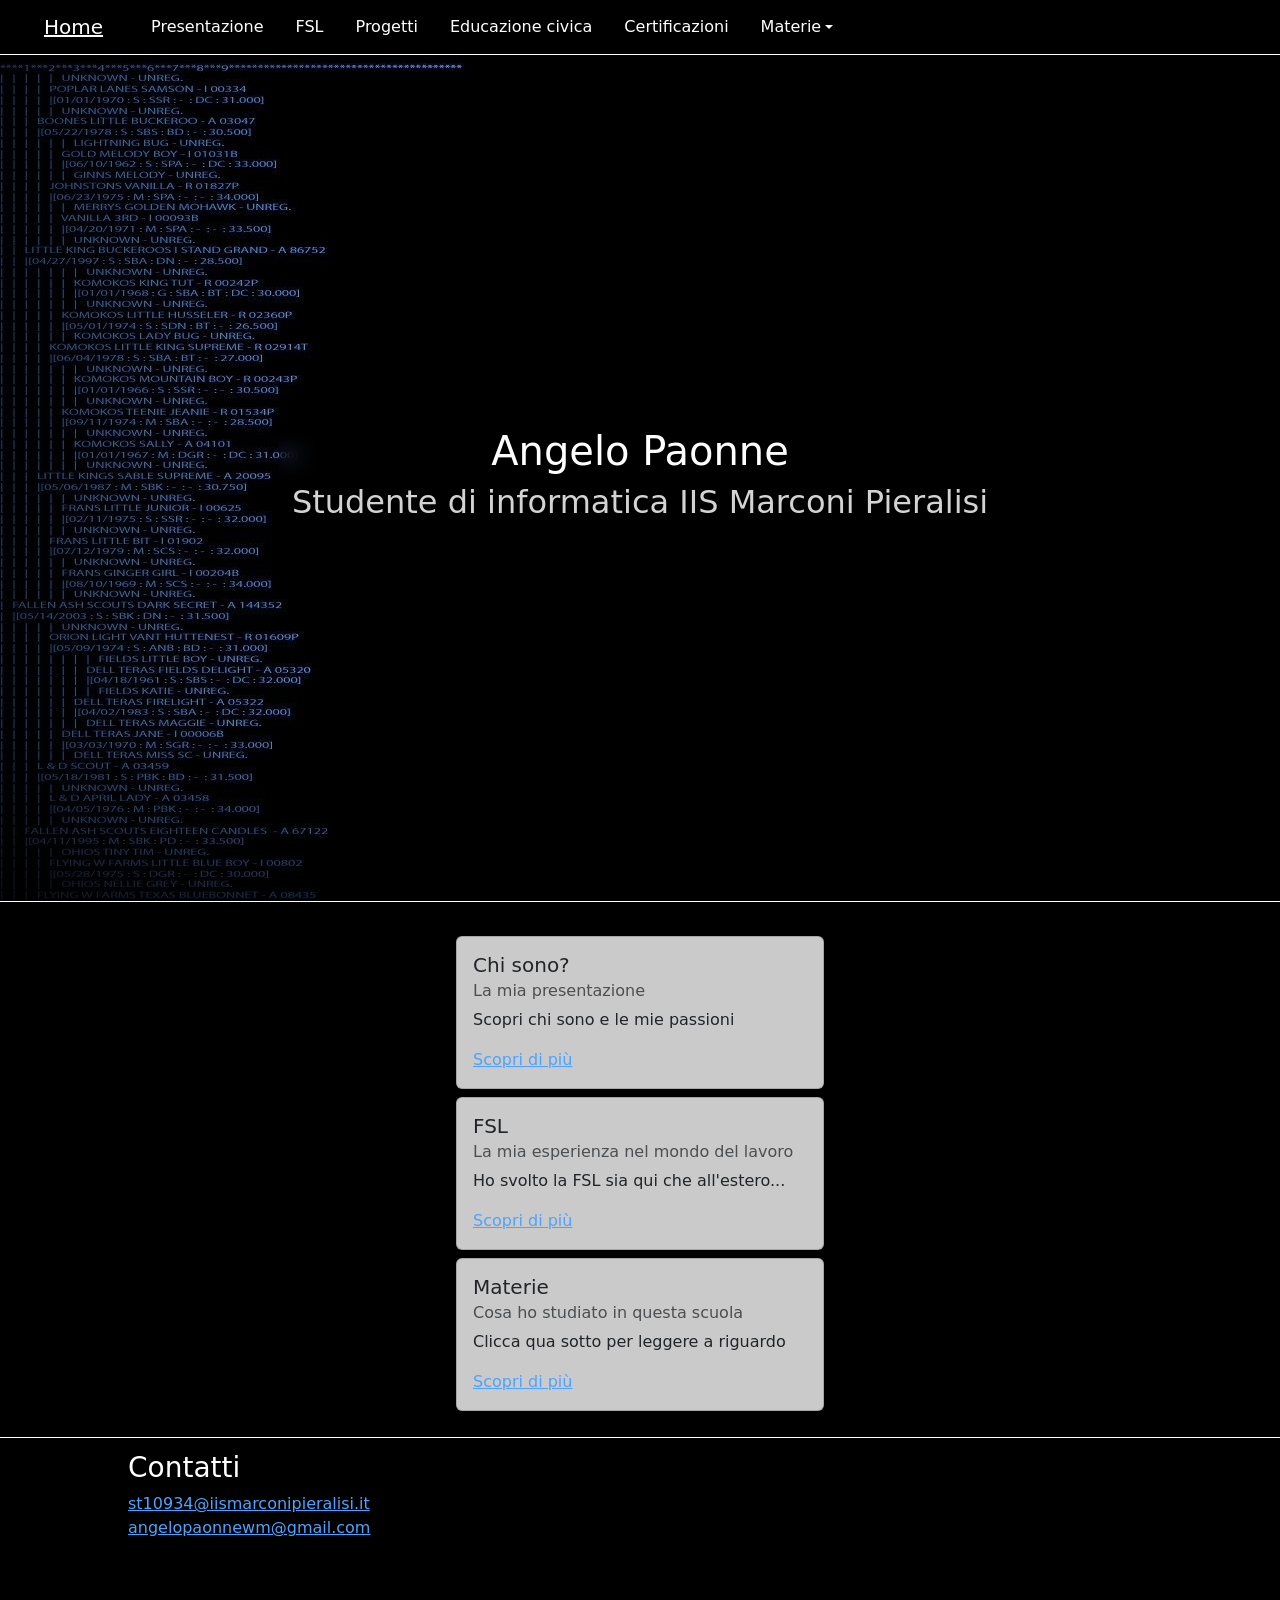
<file: index.html>
<!doctype html>
<html lang="en">
  <head>
    <meta charset="utf-8">
    <meta name="viewport" content="width=device-width, initial-scale=1">
    <title>Home page</title>
    <link href="https://cdn.jsdelivr.net/npm/bootstrap@5.3.8/dist/css/bootstrap.min.css" rel="stylesheet" integrity="sha384-sRIl4kxILFvY47J16cr9ZwB07vP4J8+LH7qKQnuqkuIAvNWLzeN8tE5YBujZqJLB" crossorigin="anonymous">
    <link href="style/colors.css" rel="stylesheet">
    <link href="style/style.css" rel="stylesheet">
</head>
  <body class="container-fluid p-0">
    <div class="sticky-top container-nav"> <!--Navbar-->
        <nav class="navbar navbar-expand-lg m-0 p-0">
            <div class="container-fluid mx-3 buttons">
                <a class="navbar-brand cliccable-nav px-3 current-page" href="index.html">Home</a>
                <button class="navbar-toggler" type="button" data-bs-toggle="collapse" data-bs-target="#navbarSupportedContent" aria-controls="navbarSupportedContent" aria-expanded="false" aria-label="Toggle navigation">
                <span class="navbar-toggler-icon"></span>
                </button>
                <div class="collapse navbar-collapse" id="navbarSupportedContent">
                <ul class="navbar-nav me-auto mb-2 mb-lg-0">
                    <li class="nav-item">
                    <a class="nav-link cliccable-nav px-3" aria-current="page" href="pages/presentazione.html">Presentazione</a>
                    </li>
                    <li class="nav-item">
                    <a class="nav-link cliccable-nav px-3" aria-current="page" href="pages/pcto.html">FSL</a>
                    </li>
                    <li class="nav-item">
                    <a class="nav-link cliccable-nav px-3" aria-current="page" href="pages/progetti.html">Progetti</a>
                    </li>
                    <li class="nav-item">
                    <a class="nav-link cliccable-nav px-3" aria-current="page" href="pages/educazioneCivica.html">Educazione civica</a>
                    </li>
                    <li class="nav-item">
                    <a class="nav-link cliccable-nav px-3" aria-current="page" href="pages/certificazioni.html">Certificazioni</a>
                    </li>
                    <li class="nav-item dropdown">
                    <a class="nav-link dropdown-toggle cliccable-nav px-3" href="#" role="button" data-bs-toggle="dropdown" aria-expanded="false">
                        Materie
                    </a>
                    <ul class="dropdown-menu">
                        <li><p class="dropdown-item mb-1 menu-non-cliccabile">Materie letterarie</p></li>
                        <li><a class="dropdown-item cliccable" href="pages/materie/inglese.html">Inglese</a></li>
                        <li><a class="dropdown-item cliccable" href="pages/materie/italiano.html">Italiano/Storia</a></li>
                        <li><hr class="dropdown-divider"></li>
                        <li><p class="dropdown-item mb-1 menu-non-cliccabile">Materie d'indirizzo</p></li>
                        <li><a class="dropdown-item cliccable" href="pages/materie/informatica.html">Informatica</a></li>
                        <li><a class="dropdown-item cliccable" href="pages/materie/sistemi.html">Sistemi</a></li>
                        <li><a class="dropdown-item cliccable" href="pages/materie/tpsit.html">TPSIT</a></li>
                        <li><a class="dropdown-item cliccable" href="pages/materie/gpoi.html">GPOI</a></li>
                        <li><a class="dropdown-item cliccable" href="pages/materie/ia.html">Intelligenza artificiale</a></li>
                    </ul>
                    </li>
                </ul>
                </div>
            </div>
        </nav>
    </div>

    <div class="sfondo-header"> <!--Header-->
        <div class="d-flex justify-content-center align-items-center header-height gradient-header">
            <div class="header">
                <h1>
                    Angelo Paonne
                </h1>
                <h2>
                    Studente di informatica IIS Marconi Pieralisi
                </h2>
            </div>
        </div>
    </div>

    <div  class="d-flex justify-content-center content"> <!--Content-->
        <div class="row">
            <div class="col-xxl-4 mt-2 reveal">
                <div class="card mx-auto grow-on-hover secondary-bg" style="width: 23rem;">
                    <div class="card-body">
                        <h5 class="card-title">Chi sono?</h5>
                        <h6 class="card-subtitle mb-2 text-body-secondary secondary-text">La mia presentazione</h6>
                        <p class="card-text">Scopri chi sono e le mie passioni</p>
                        <a href="pages/presentazione.html" class="card-link link">Scopri di più</a>

                    </div>
                </div>
            </div>
            <div class="col-xxl-4 mt-2 reveal">
                <div class="card mx-auto grow-on-hover secondary-bg" style="width: 23rem;">
                    <div class="card-body">
                        <h5 class="card-title">FSL</h5>
                        <h6 class="card-subtitle mb-2 text-body-secondary secondary-text">La mia esperienza nel mondo del lavoro</h6>
                        <p class="card-text">Ho svolto la FSL sia qui che all'estero...</p>
                        <a href="pages/pcto.html" class="card-link link">Scopri di più</a>

                    </div>
                </div>
            </div>
            <div class="col-xxl-4 mt-2 reveal">
                <div class="card mx-auto grow-on-hover secondary-bg" style="width: 23rem;">
                    <div class="card-body">
                        <h5 class="card-title">Materie</h5>
                        <h6 class="card-subtitle mb-2 text-body-secondary secondary-text">Cosa ho studiato in questa scuola</h6>
                        <p class="card-text">Clicca qua sotto per leggere a riguardo</p>
                        <a href="pages/materie/inglese.html" class="card-link link">Scopri di più</a>

                    </div>
                </div>
            </div>
        </div>
    </div>
    
    <footer>
        <div class="row">
            <div class="col">
                <h3>Contatti</h3>
                <a class="link" href="mailto:st10934@iismarconipieralisi.it">st10934@iismarconipieralisi.it</a><br>
                <a class="link" href="mailto:angelopaonnewm@gmail.com">angelopaonnewm@gmail.com</a>
            </div>
            <div class="col"></div>
        </div>
    </footer>


    <script src="https://cdn.jsdelivr.net/npm/bootstrap@5.3.8/dist/js/bootstrap.bundle.min.js" integrity="sha384-FKyoEForCGlyvwx9Hj09JcYn3nv7wiPVlz7YYwJrWVcXK/BmnVDxM+D2scQbITxI" crossorigin="anonymous"></script>
    <script src="scripts/intersectionObserver.js"></script>
</body>
</html>
</file>
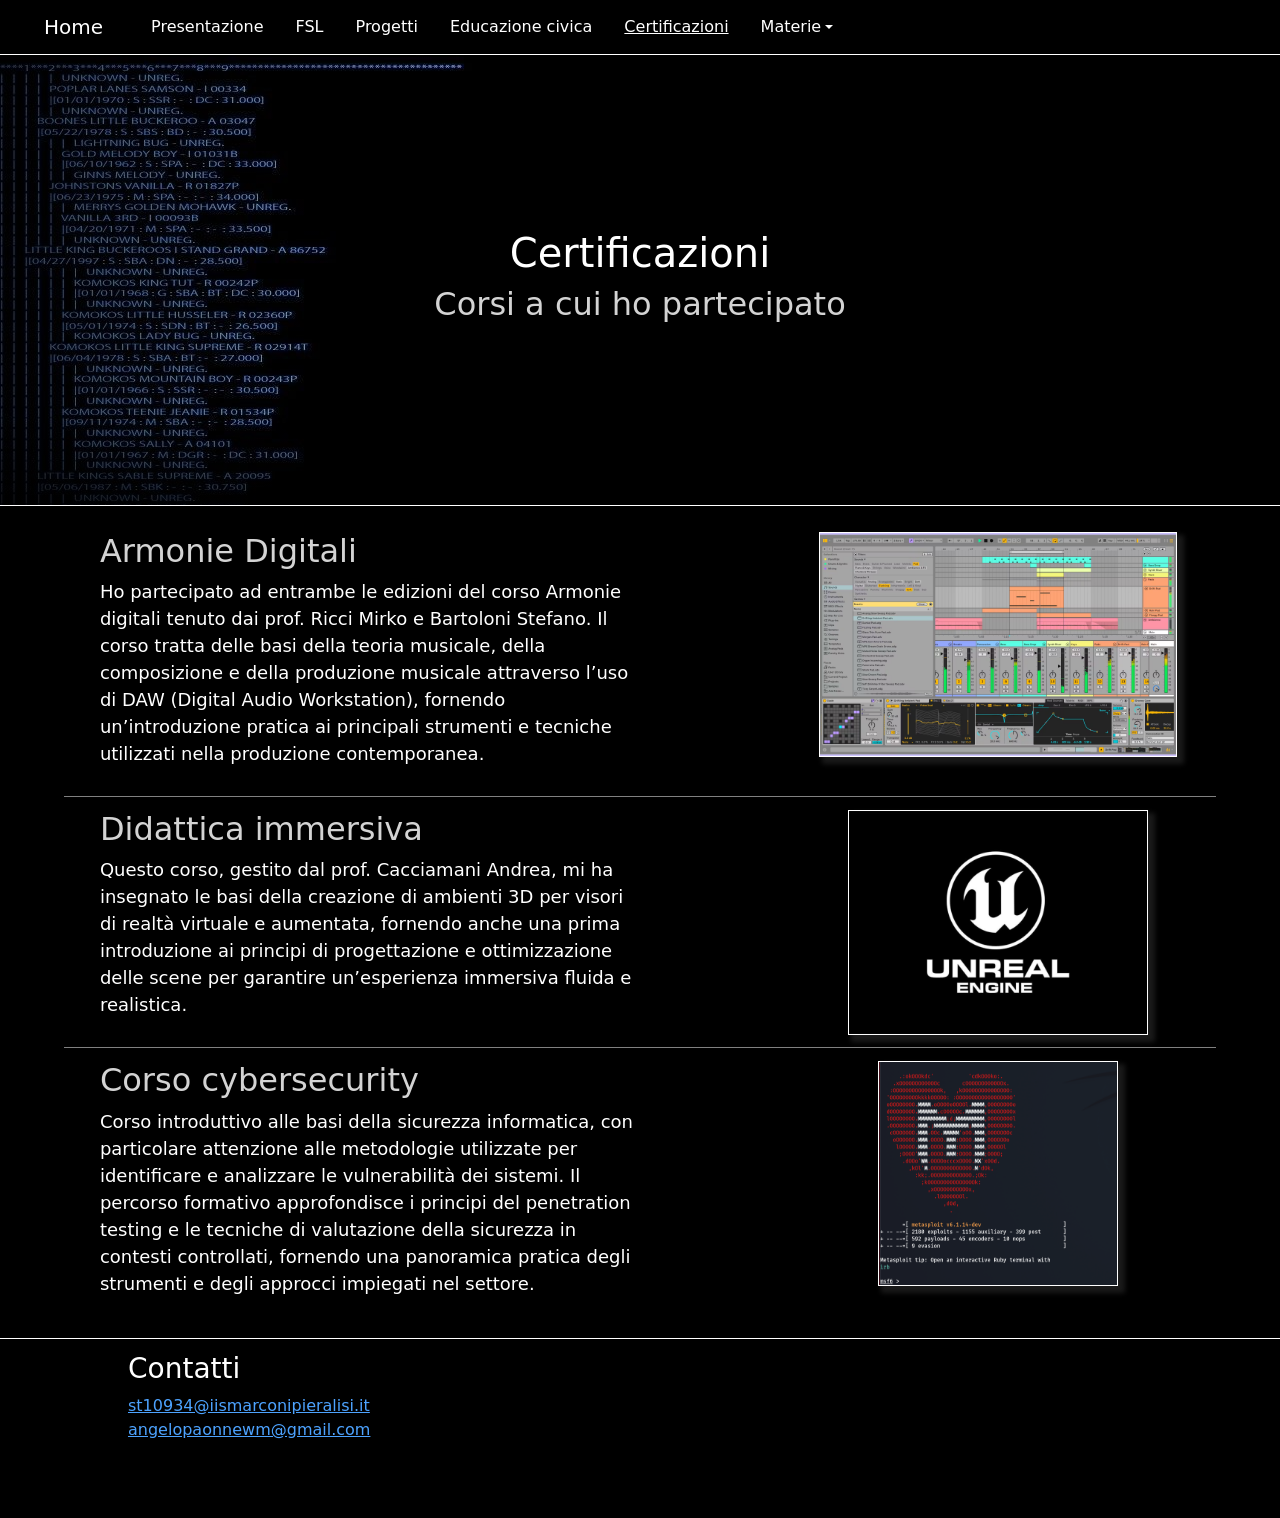
<file: pages/certificazioni.html>
<!doctype html>
<html lang="en">
  <head>
    <meta charset="utf-8">
    <meta name="viewport" content="width=device-width, initial-scale=1">
    <title>Certificazioni</title>
    <link href="https://cdn.jsdelivr.net/npm/bootstrap@5.3.8/dist/css/bootstrap.min.css" rel="stylesheet" integrity="sha384-sRIl4kxILFvY47J16cr9ZwB07vP4J8+LH7qKQnuqkuIAvNWLzeN8tE5YBujZqJLB" crossorigin="anonymous">
    <link href="../style/colors.css" rel="stylesheet">
    <link href="../style/style.css" rel="stylesheet">
</head>
  <body class="container-fluid p-0">
    <div class="sticky-top container-nav"> <!--Navbar-->
        <nav class="navbar navbar-expand-lg m-0 p-0">
            <div class="container-fluid mx-3 buttons">
                <a class="navbar-brand cliccable-nav px-3 active" href="../index.html">Home</a>
                <button class="navbar-toggler" type="button" data-bs-toggle="collapse" data-bs-target="#navbarSupportedContent" aria-controls="navbarSupportedContent" aria-expanded="false" aria-label="Toggle navigation">
                <span class="navbar-toggler-icon"></span>
                </button>
                <div class="collapse navbar-collapse" id="navbarSupportedContent">
                <ul class="navbar-nav me-auto mb-2 mb-lg-0">
                    <li class="nav-item">
                    <a class="nav-link cliccable-nav px-3" aria-current="page" href="presentazione.html">Presentazione</a>
                    </li>
                    <li class="nav-item">
                    <a class="nav-link cliccable-nav px-3" aria-current="page" href="pcto.html">FSL</a>
                    </li>
                    <li class="nav-item">
                    <a class="nav-link cliccable-nav px-3" aria-current="page" href="progetti.html">Progetti</a>
                    </li>
                    <li class="nav-item">
                    <a class="nav-link cliccable-nav px-3" aria-current="page" href="educazioneCivica.html">Educazione civica</a>
                    </li>
                    <li class="nav-item">
                    <a class="nav-link cliccable-nav px-3 current-page" aria-current="page" href="certificazioni.html">Certificazioni</a>
                    </li>
                    <li class="nav-item dropdown">
                    <a class="nav-link dropdown-toggle cliccable-nav px-3" href="#" role="button" data-bs-toggle="dropdown" aria-expanded="false">
                        Materie
                    </a>
                    <ul class="dropdown-menu">
                        <li><p class="dropdown-item mb-1 menu-non-cliccabile">Materie letterarie</p></li>
                        <li><a class="dropdown-item cliccable" href="materie/inglese.html">Inglese</a></li>
                        <li><a class="dropdown-item cliccable" href="materie/italiano.html">Italiano/Storia</a></li>
                        <li><hr class="dropdown-divider"></li>
                        <li><p class="dropdown-item mb-1 menu-non-cliccabile">Materie d'indirizzo</p></li>
                        <li><a class="dropdown-item cliccable" href="materie/informatica.html">Informatica</a></li>
                        <li><a class="dropdown-item cliccable" href="materie/sistemi.html">Sistemi</a></li>
                        <li><a class="dropdown-item cliccable" href="materie/tpsit.html">TPSIT</a></li>
                        <li><a class="dropdown-item cliccable" href="materie/gpoi.html">GPOI</a></li>
                        <li><a class="dropdown-item cliccable" href="materie/ia.html">Intelligenza artificiale</a></li>
                    </ul>
                    </li>
                </ul>
                </div>
            </div>
        </nav>
    </div>

    <div class="sfondo-header" style="height: 50vh;"> <!--Header-->
        <div class="d-flex justify-content-center align-items-center h-100 gradient-header">
            <div class="header">
                <h1>
                    Certificazioni
                </h1>
                <h2>
                    Corsi a cui ho partecipato
                </h2>
            </div>
        </div>
    </div>

    <div class="d-flex justify-content-center content flex-column"> <!--Content-->





        <div class="d-flex flex-column flex-md-row container-fluid">
            <div class="col col-text align-items-center">
                <h2>Armonie Digitali</h2>
                <p class="content-text">
                    Ho partecipato ad entrambe le edizioni del corso Armonie digitali tenuto dai prof. Ricci Mirko e Bartoloni Stefano. Il corso tratta delle basi della teoria musicale, della composizione e della produzione musicale attraverso l’uso di DAW (Digital Audio Workstation), fornendo un’introduzione pratica ai principali strumenti e tecniche utilizzati nella produzione contemporanea.


                </p>
            </div>
            <div class="col image-container">
                <img class="img-fluid image" src="../images/ableton.png">
            </div>
        </div>

        <div class="separator"></div>




        <div class="d-flex flex-column flex-md-row container-fluid">
            <div class="col col-text align-items-center">
                <h2>Didattica immersiva</h2>
                <p class="content-text">
                    Questo corso, gestito dal prof. Cacciamani Andrea, mi ha insegnato le basi della creazione di ambienti 3D per visori di realtà virtuale e aumentata, fornendo anche una prima introduzione ai principi di progettazione e ottimizzazione delle scene per garantire un’esperienza immersiva fluida e realistica.


                </p>
            </div>
            <div class="col image-container">
                <img class="img-fluid image" src="../images/Unreal-Engine.jpg">
            </div>
        </div>

        <div class="separator"></div>


        <div class="d-flex flex-column flex-md-row container-fluid">
            <div class="col col-text align-items-center">
                <h2>Corso cybersecurity</h2>
                <p class="content-text">
                    Corso introduttivo alle basi della sicurezza informatica, con particolare attenzione alle metodologie utilizzate per identificare e analizzare le vulnerabilità dei sistemi. Il percorso formativo approfondisce i principi del penetration testing e le tecniche di valutazione della sicurezza in contesti controllati, fornendo una panoramica pratica degli strumenti e degli approcci impiegati nel settore.

                </p>
            </div>
            <div class="col image-container">
                <img class="img-fluid image" src="../images/metasploit.png">
            </div>
        </div>












    </div>



    <footer>
        <div class="row">
            <div class="col">
                <h3>Contatti</h3>
                <a class="link" href="mailto:st10934@iismarconipieralisi.it">st10934@iismarconipieralisi.it</a><br>
                <a class="link" href="mailto:angelopaonnewm@gmail.com">angelopaonnewm@gmail.com</a>
            </div>
            <div class="col"></div>
        </div>
    </footer>


    <script src="https://cdn.jsdelivr.net/npm/bootstrap@5.3.8/dist/js/bootstrap.bundle.min.js" integrity="sha384-FKyoEForCGlyvwx9Hj09JcYn3nv7wiPVlz7YYwJrWVcXK/BmnVDxM+D2scQbITxI" crossorigin="anonymous"></script>
  </body>
</html>
</file>
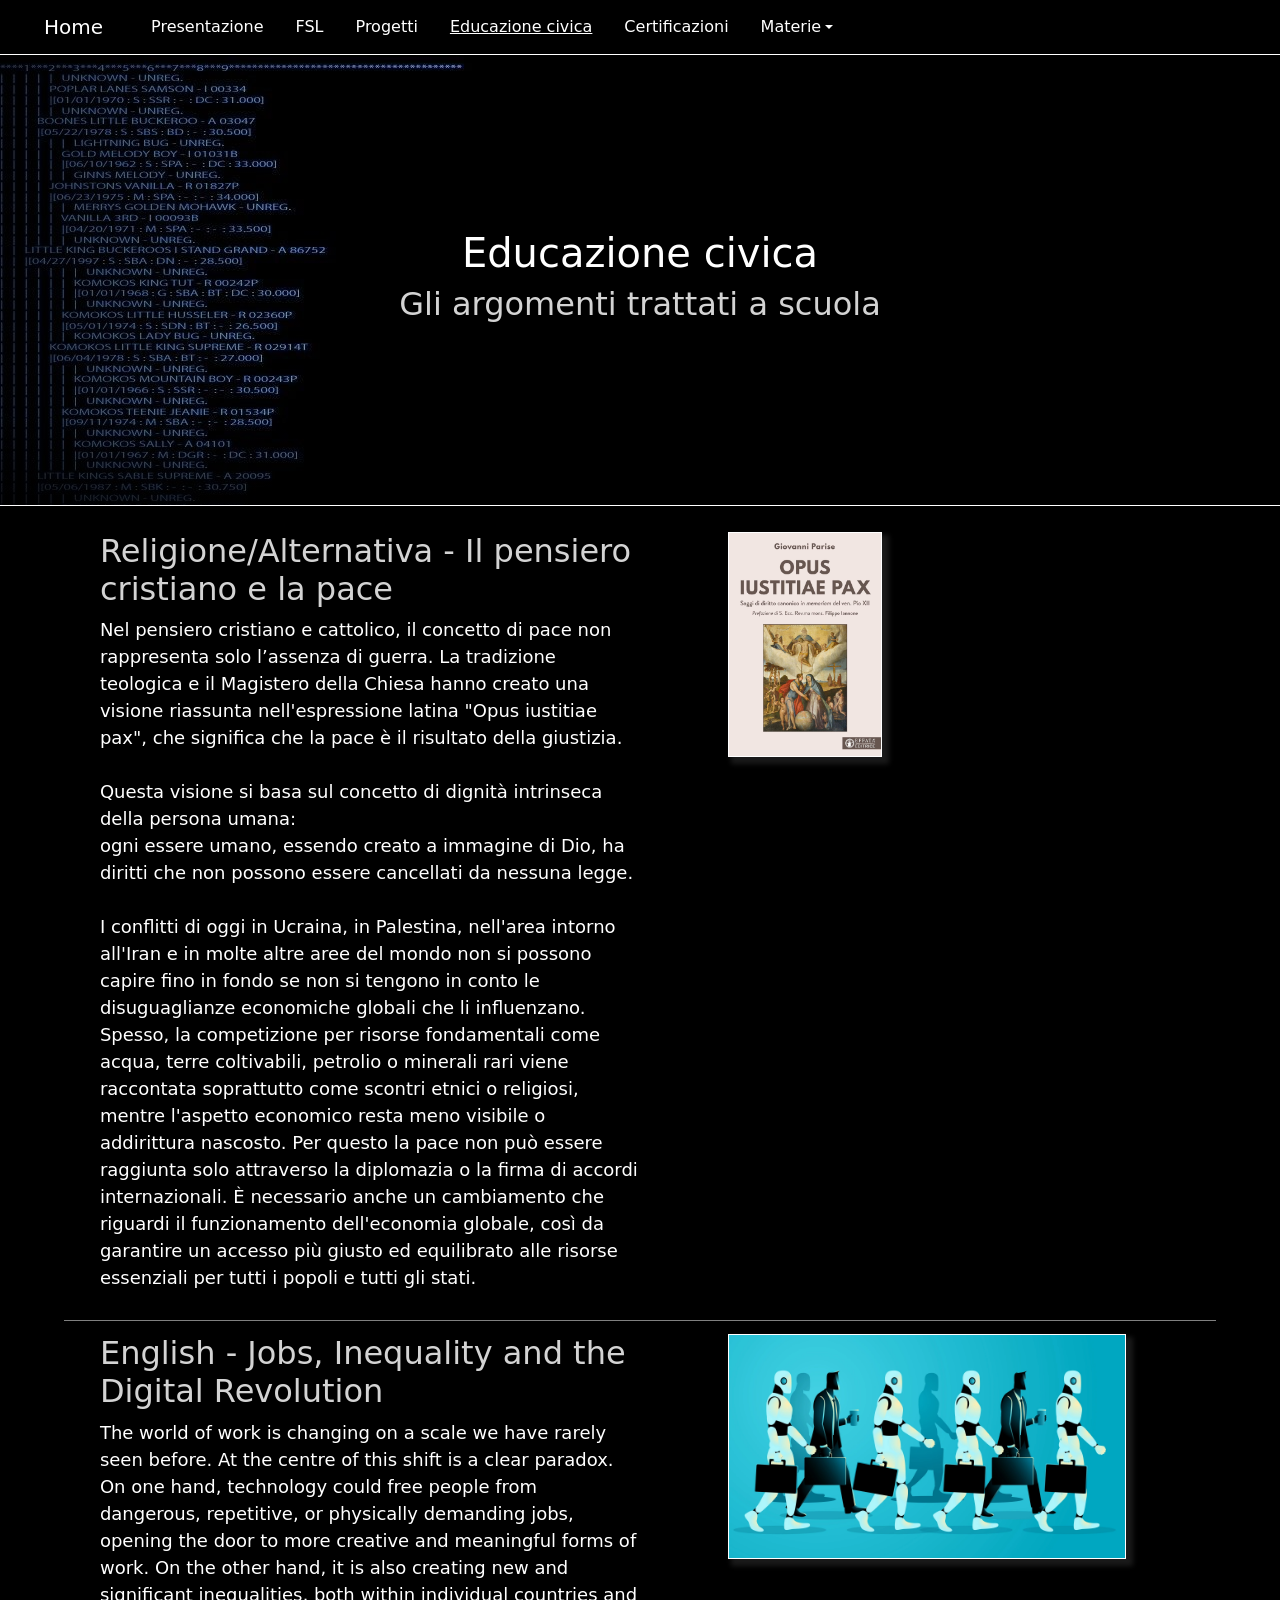
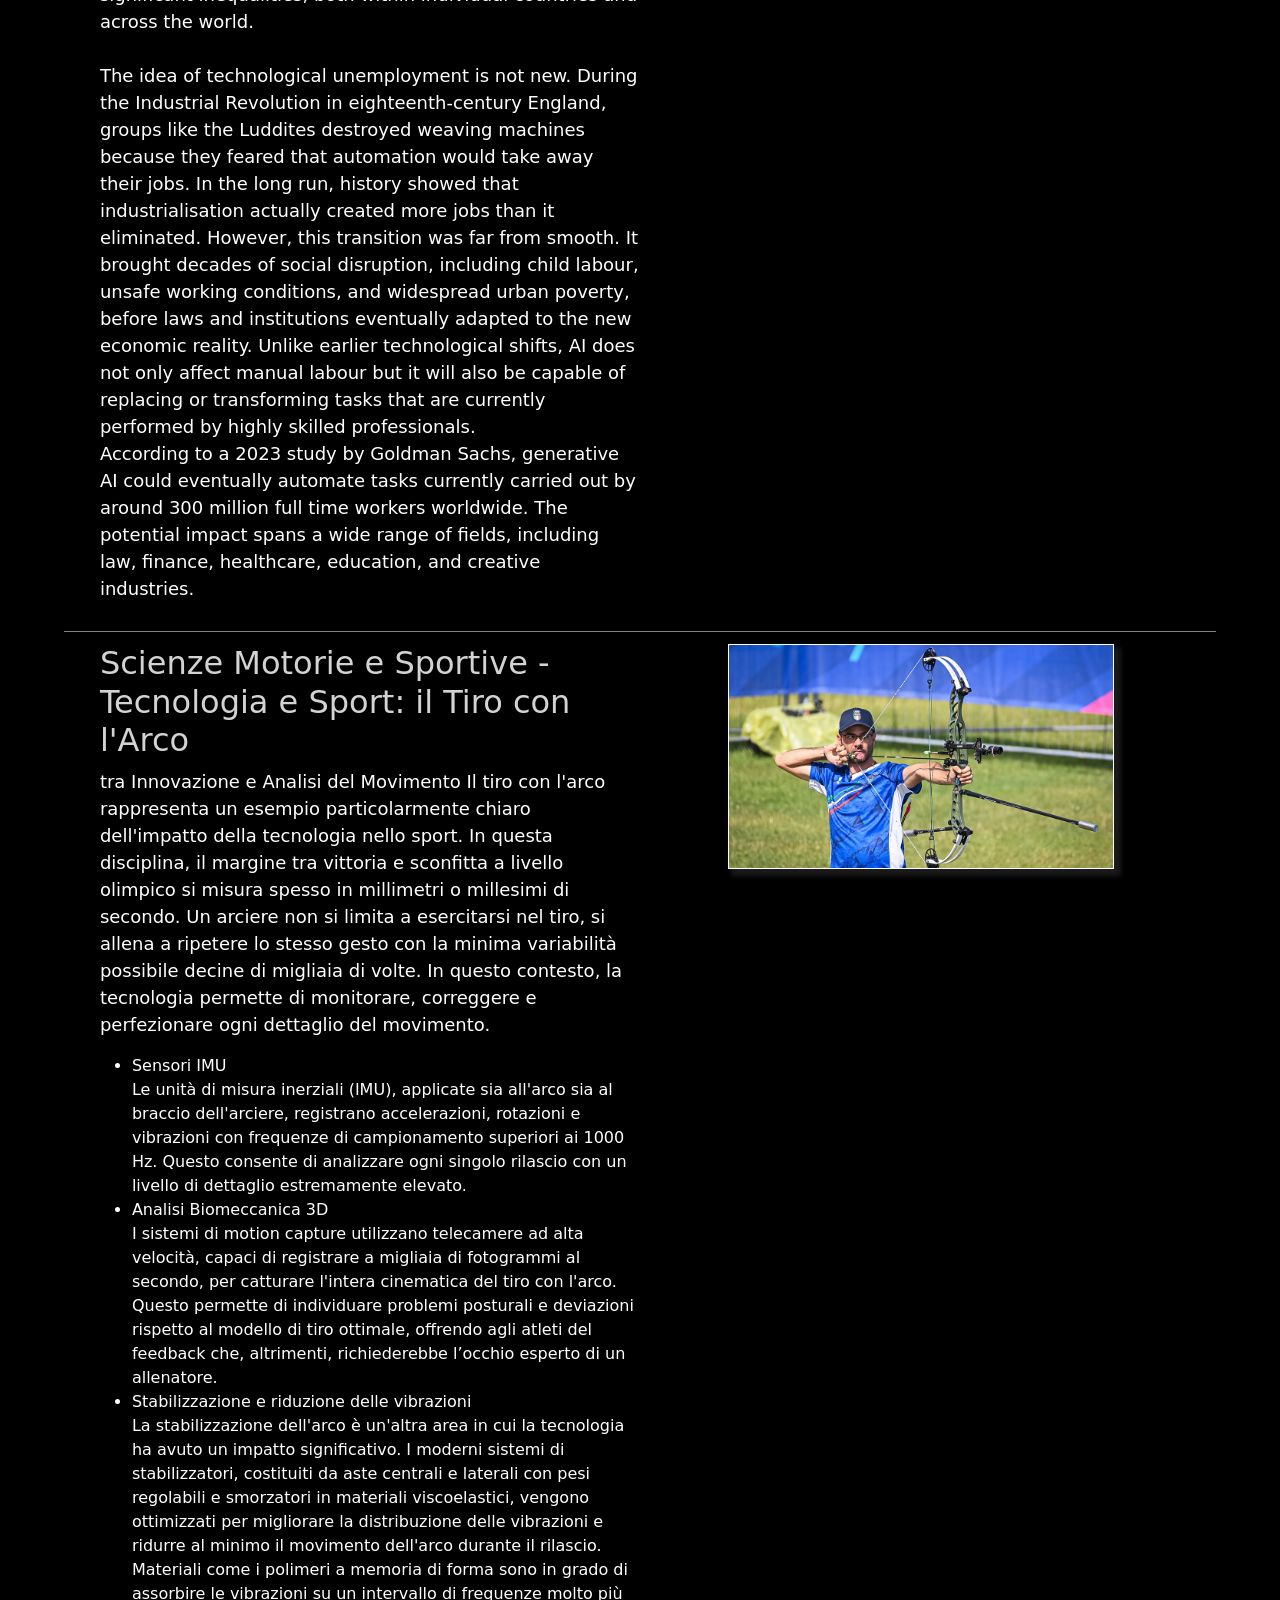
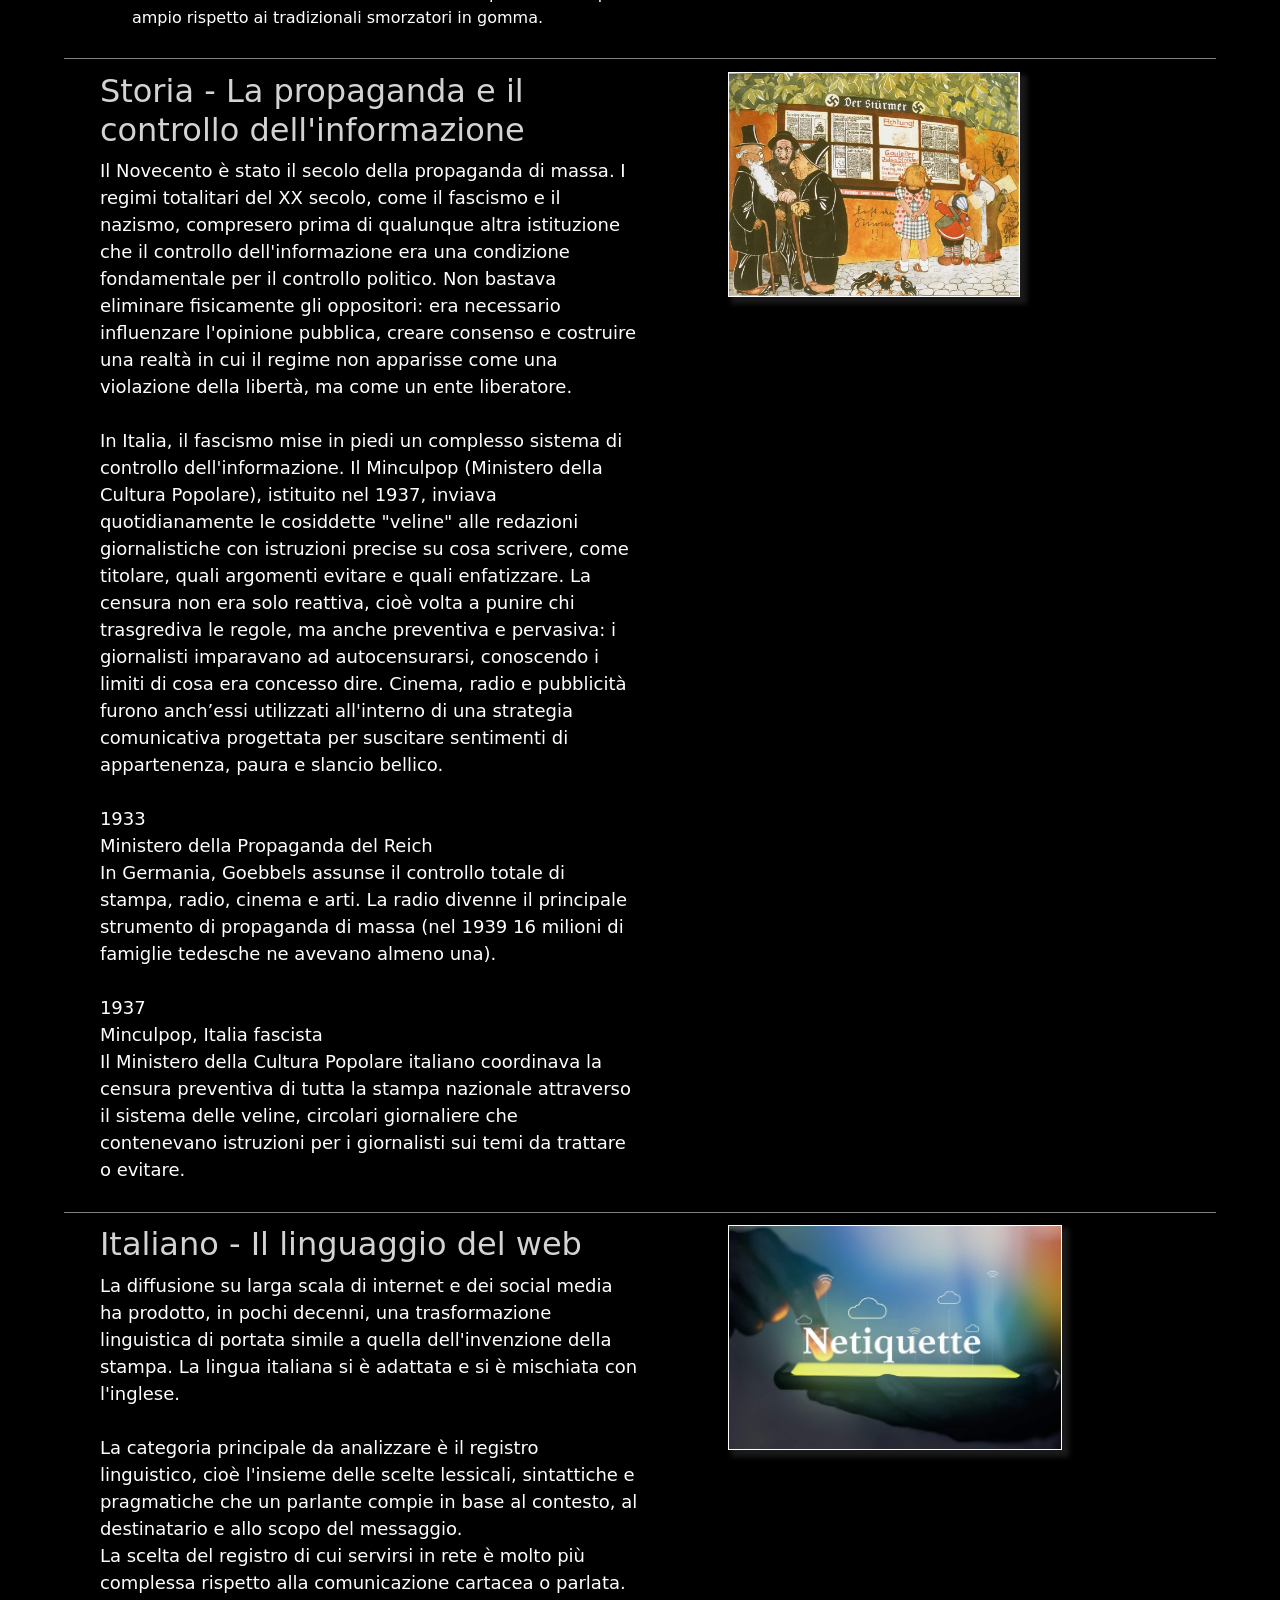
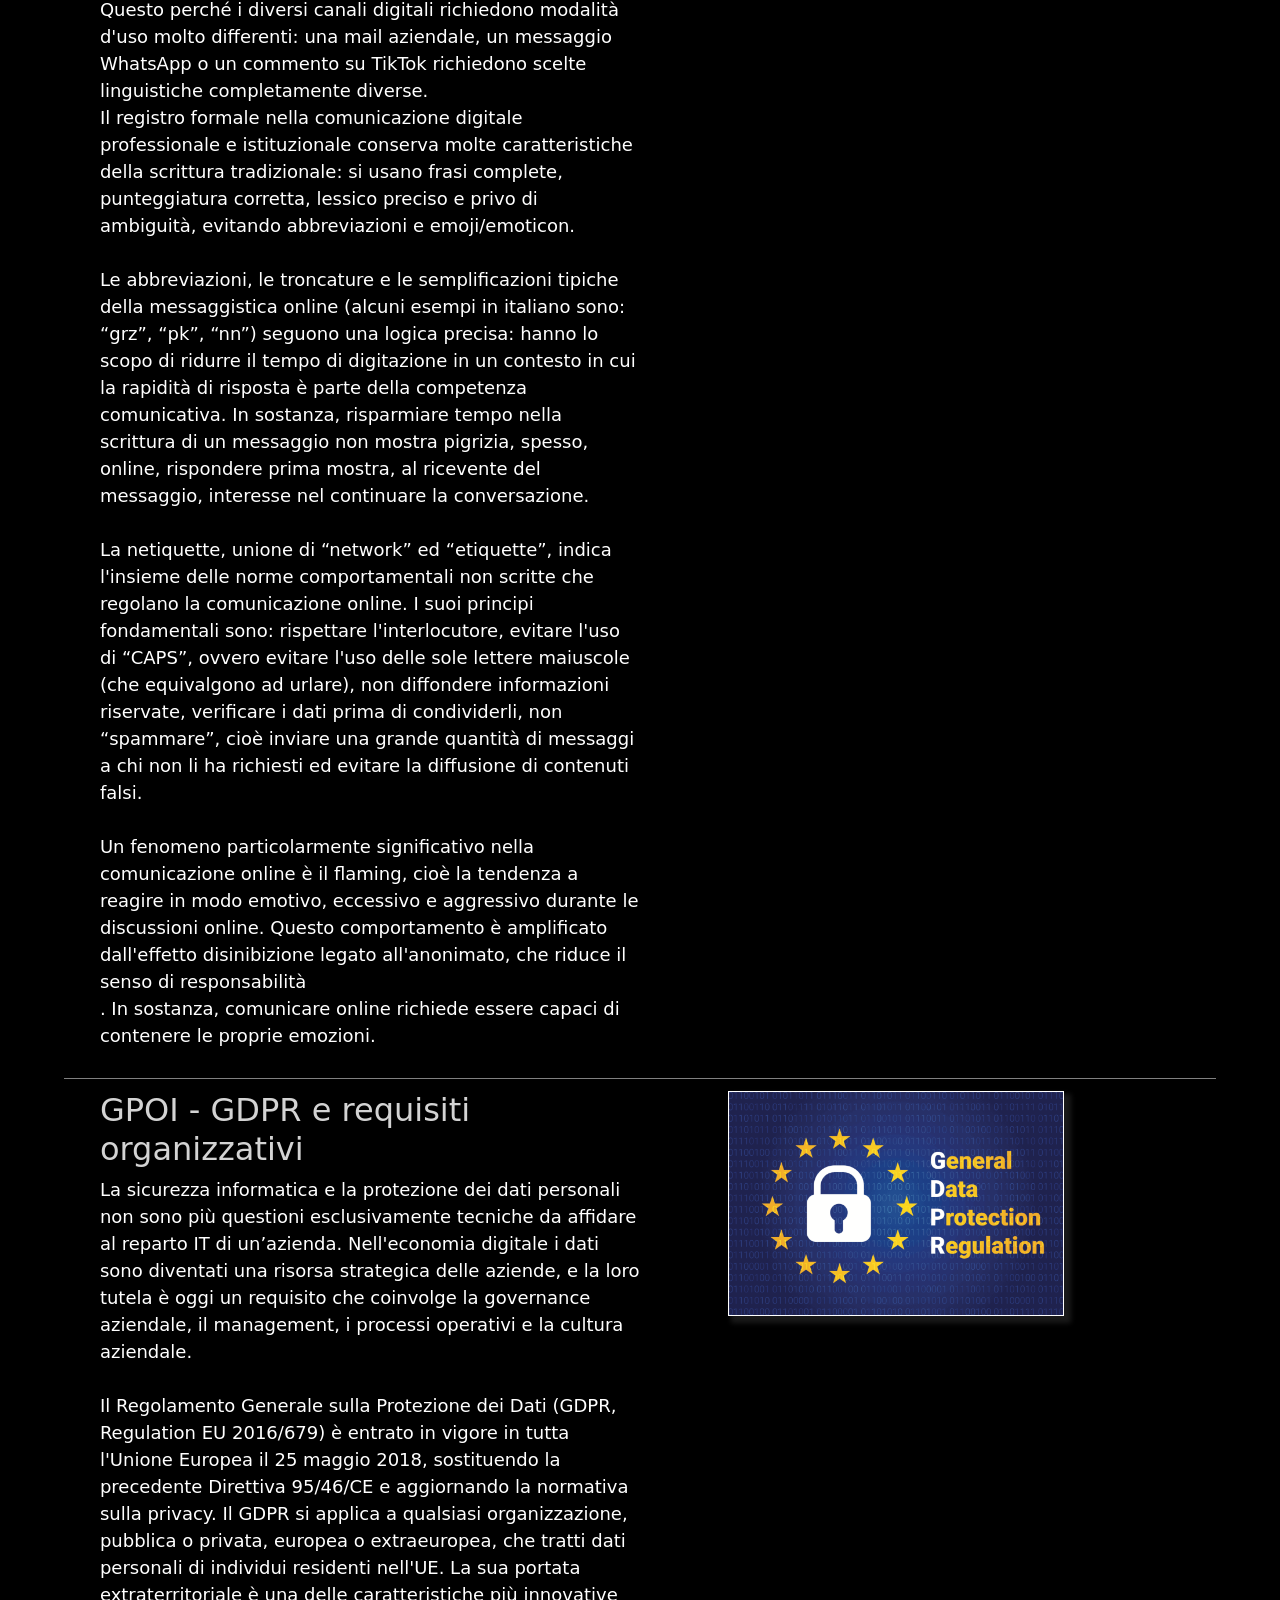
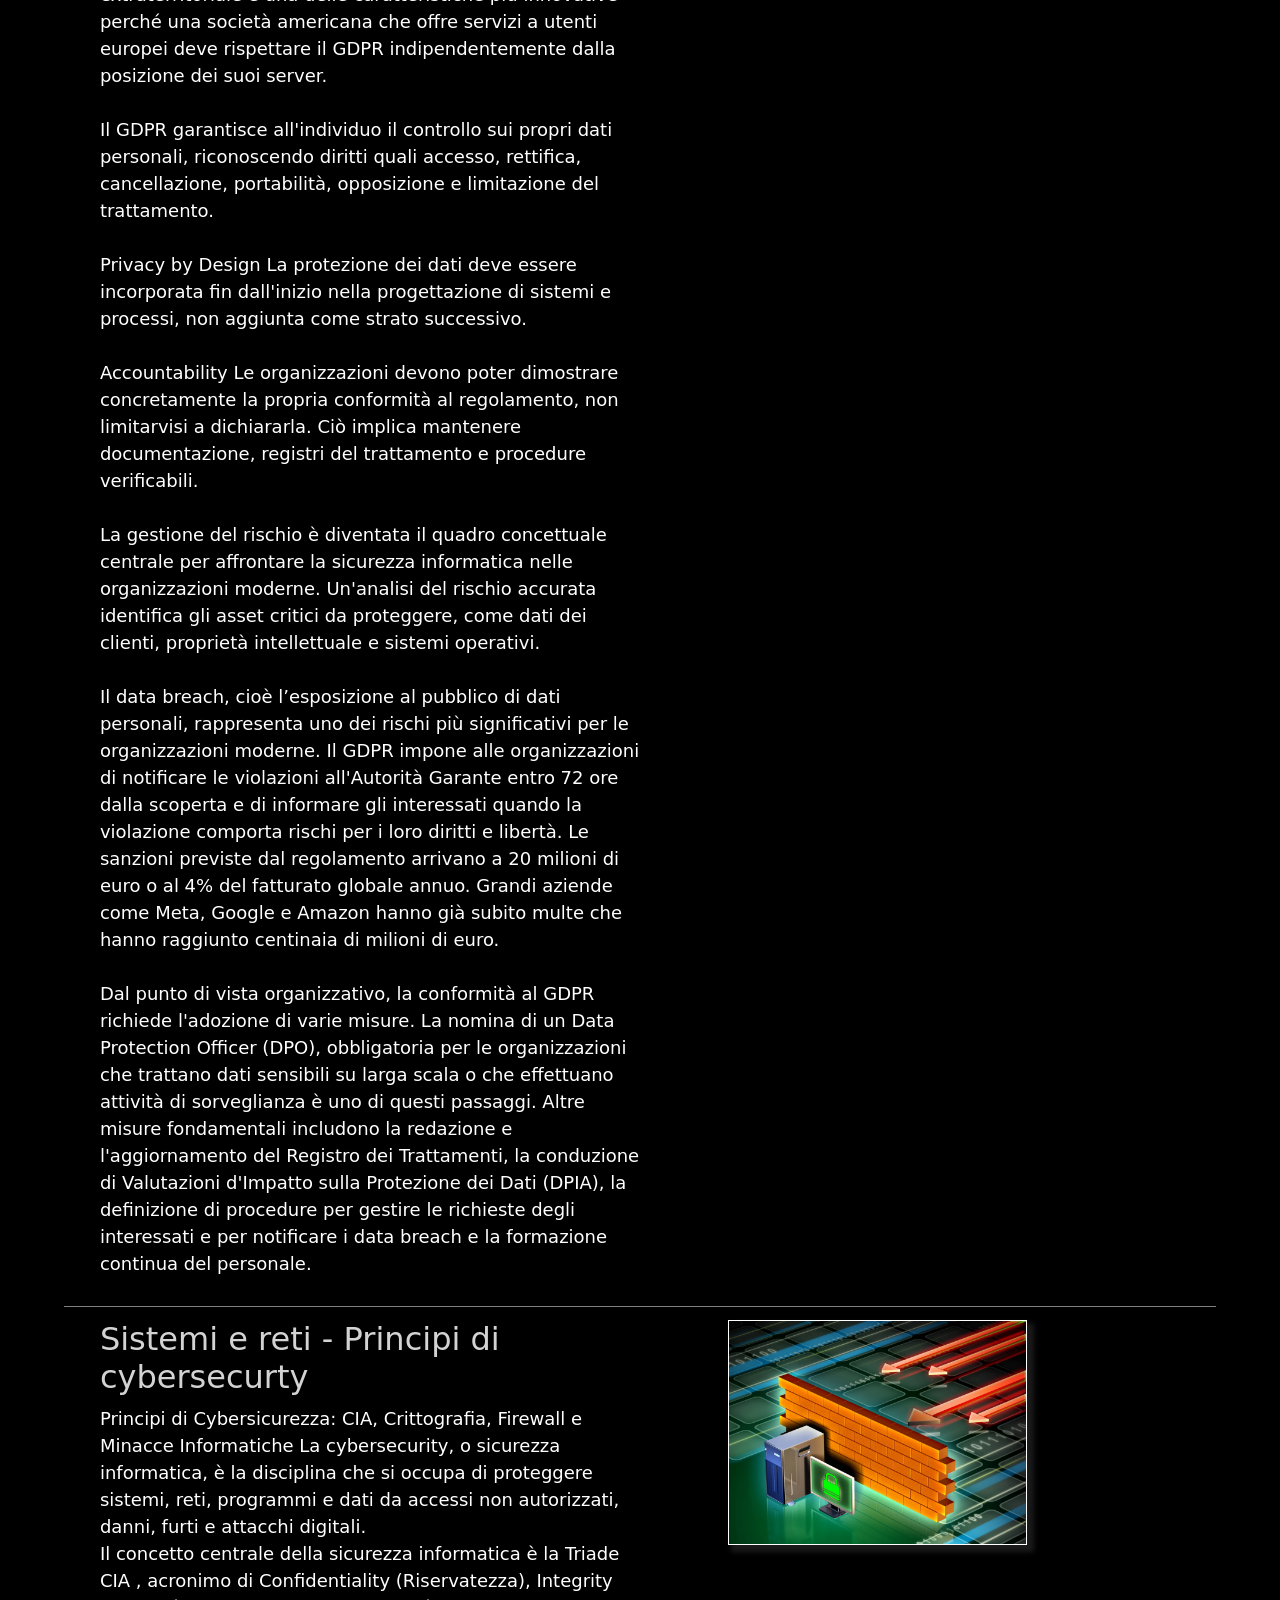
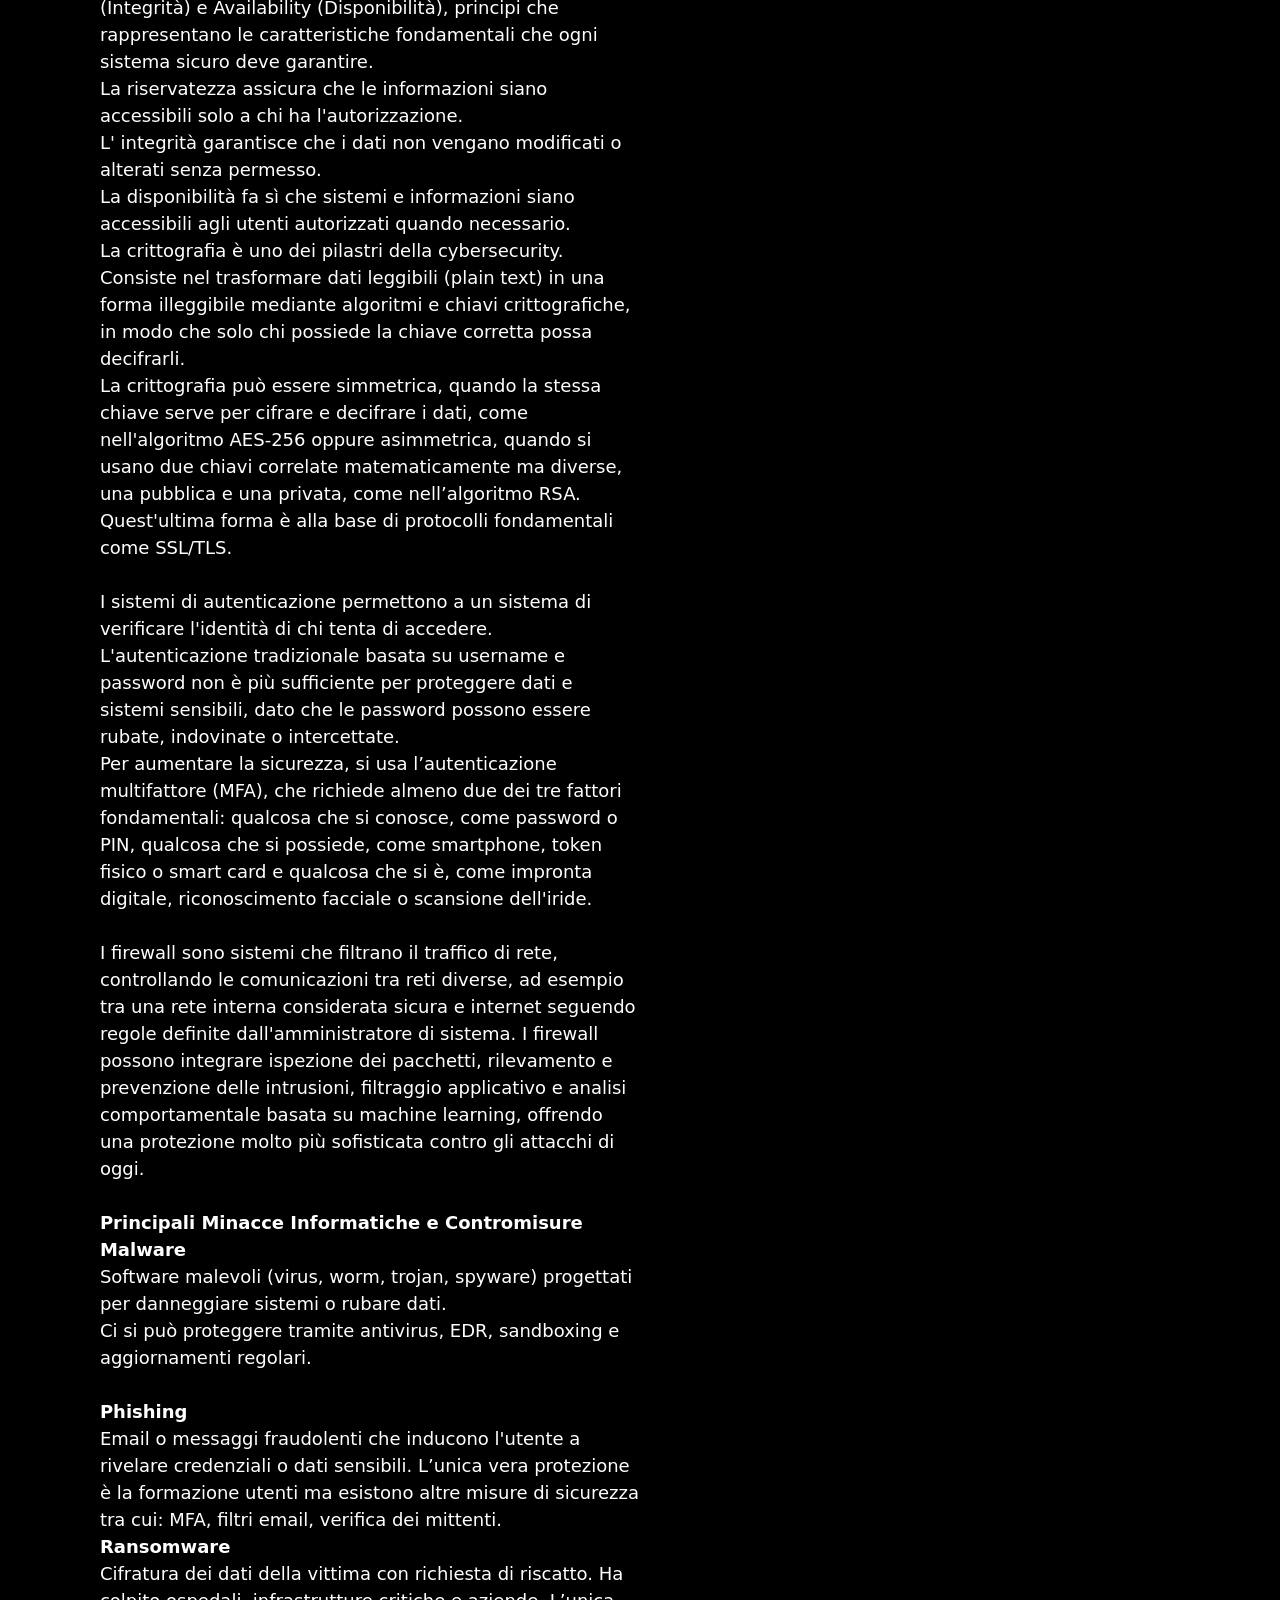
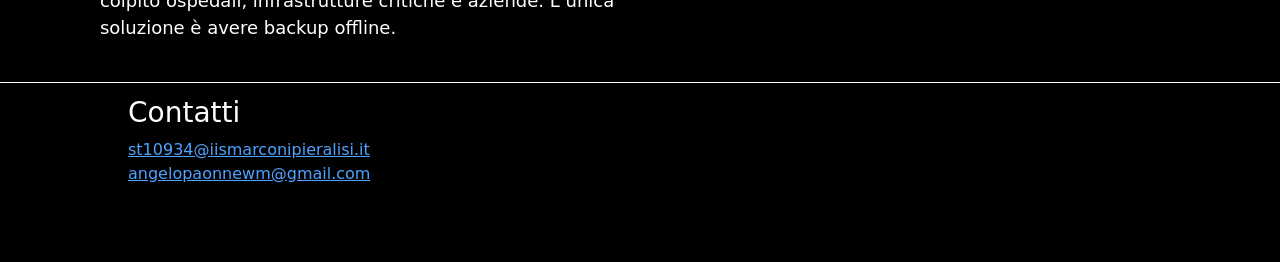
<file: pages/educazioneCivica.html>
<!doctype html>
<html lang="en">
  <head>
    <meta charset="utf-8">
    <meta name="viewport" content="width=device-width, initial-scale=1">
    <title>Educazione Civica</title>
    <link href="https://cdn.jsdelivr.net/npm/bootstrap@5.3.8/dist/css/bootstrap.min.css" rel="stylesheet" integrity="sha384-sRIl4kxILFvY47J16cr9ZwB07vP4J8+LH7qKQnuqkuIAvNWLzeN8tE5YBujZqJLB" crossorigin="anonymous">
    <link href="../style/colors.css" rel="stylesheet">
    <link href="../style/style.css" rel="stylesheet">
</head>
  <body class="container-fluid p-0">
    <div class="sticky-top container-nav"> <!--Navbar-->
        <nav class="navbar navbar-expand-lg m-0 p-0">
            <div class="container-fluid mx-3 buttons">
                <a class="navbar-brand cliccable-nav px-3 active" href="../index.html">Home</a>
                <button class="navbar-toggler" type="button" data-bs-toggle="collapse" data-bs-target="#navbarSupportedContent" aria-controls="navbarSupportedContent" aria-expanded="false" aria-label="Toggle navigation">
                <span class="navbar-toggler-icon"></span>
                </button>
                <div class="collapse navbar-collapse" id="navbarSupportedContent">
                <ul class="navbar-nav me-auto mb-2 mb-lg-0">
                    <li class="nav-item">
                    <a class="nav-link cliccable-nav px-3" aria-current="page" href="presentazione.html">Presentazione</a>
                    </li>
                    <li class="nav-item">
                    <a class="nav-link cliccable-nav px-3" aria-current="page" href="pcto.html">FSL</a>
                    </li>
                    <li class="nav-item">
                    <a class="nav-link cliccable-nav px-3" aria-current="page" href="progetti.html">Progetti</a>
                    </li>
                    <li class="nav-item">
                    <a class="nav-link cliccable-nav px-3 current-page" aria-current="page" href="educazioneCivica.html">Educazione civica</a>
                    </li>
                    <li class="nav-item">
                    <a class="nav-link cliccable-nav px-3" aria-current="page" href="certificazioni.html">Certificazioni</a>
                    </li>
                    <li class="nav-item dropdown">
                    <a class="nav-link dropdown-toggle cliccable-nav px-3" href="#" role="button" data-bs-toggle="dropdown" aria-expanded="false">
                        Materie
                    </a>
                    <ul class="dropdown-menu">
                        <li><p class="dropdown-item mb-1 menu-non-cliccabile">Materie letterarie</p></li>
                        <li><a class="dropdown-item cliccable" href="materie/inglese.html">Inglese</a></li>
                        <li><a class="dropdown-item cliccable" href="materie/italiano.html">Italiano/Storia</a></li>
                        <li><hr class="dropdown-divider"></li>
                        <li><p class="dropdown-item mb-1 menu-non-cliccabile">Materie d'indirizzo</p></li>
                        <li><a class="dropdown-item cliccable" href="materie/informatica.html">Informatica</a></li>
                        <li><a class="dropdown-item cliccable" href="materie/sistemi.html">Sistemi</a></li>
                        <li><a class="dropdown-item cliccable" href="materie/tpsit.html">TPSIT</a></li>
                        <li><a class="dropdown-item cliccable" href="materie/gpoi.html">GPOI</a></li>
                        <li><a class="dropdown-item cliccable" href="materie/ia.html">Intelligenza artificiale</a></li>
                    </ul>
                    </li>
                </ul>
                </div>
            </div>
        </nav>
    </div>

    <div class="sfondo-header" style="height: 50vh;"> <!--Header-->
        <div class="d-flex justify-content-center align-items-center h-100 gradient-header">
            <div class="header">
                <h1>
                    Educazione civica
                </h1>
                <h2>
                    Gli argomenti trattati a scuola
                </h2>
            </div>
        </div>
    </div>

    <div class="d-flex justify-content-center content flex-column"> <!--Content-->

        <div class="d-flex flex-column flex-md-row container-fluid">
            <div class="col col-text align-items-center">
                <h2>Religione/Alternativa - Il pensiero cristiano e la pace</h2>
                <p class="content-text">Nel pensiero cristiano e cattolico, il concetto di pace non rappresenta solo
                    l’assenza di guerra. La tradizione teologica e il Magistero della Chiesa hanno creato una visione
                    riassunta nell'espressione latina "Opus iustitiae pax", che significa che la pace è il risultato
                    della giustizia.<br><br>

                    Questa visione si basa sul concetto di dignità intrinseca della persona umana:<br>
                    ogni essere umano, essendo creato a immagine di Dio, ha diritti che non possono essere cancellati da
                    nessuna legge.<br><br>

                    I conflitti di oggi in Ucraina, in Palestina, nell'area intorno all'Iran e in molte altre aree del
                    mondo non si possono capire fino in fondo se non si tengono in conto le disuguaglianze economiche
                    globali che li influenzano. Spesso, la competizione per risorse fondamentali come acqua, terre
                    coltivabili, petrolio o minerali rari viene raccontata soprattutto come scontri etnici o religiosi,
                    mentre l'aspetto economico resta meno visibile o addirittura nascosto. Per questo la pace non può
                    essere raggiunta solo attraverso la diplomazia o la firma di accordi internazionali. È necessario
                    anche un cambiamento che riguardi il funzionamento dell'economia globale, così da garantire un
                    accesso più giusto ed equilibrato alle risorse essenziali per tutti i popoli e tutti gli stati.
                </p>
            </div>
            <div class="col">
                <img class="img-fluid image" src="../images/opi.jpg">
            </div>
        </div>

        <div class="separator"></div>
        <div class="d-flex flex-column flex-md-row container-fluid">
            <div class="col col-text align-items-center">
                <h2>English - Jobs, Inequality and the Digital Revolution</h2>
                <p class="content-text">
                    The world of work is changing on a scale we have rarely seen before. At the centre of this shift is
                    a clear paradox. On one hand, technology could free people from dangerous, repetitive, or physically
                    demanding jobs, opening the door to more creative and meaningful forms of work. On the other hand,
                    it is also creating new and significant inequalities, both within individual countries and across
                    the world.<br><br>

                    The idea of technological unemployment is not new. During the Industrial Revolution in
                    eighteenth-century England, groups like the Luddites destroyed weaving machines because they feared
                    that automation would take away their jobs. In the long run, history showed that industrialisation
                    actually created more jobs than it eliminated. However, this transition was far from smooth. It
                    brought decades of social disruption, including child labour, unsafe working conditions, and
                    widespread urban poverty, before laws and institutions eventually adapted to the new economic
                    reality. Unlike earlier technological shifts, AI does not only affect manual labour but it will also
                    be capable of replacing or transforming tasks that are currently performed by highly skilled
                    professionals.<br>
                    According to a 2023 study by Goldman Sachs, generative AI could eventually automate tasks currently
                    carried out by around 300 million full time workers worldwide. The potential impact spans a wide
                    range of fields, including law, finance, healthcare, education, and creative industries.
                </p>
            </div>
            <div class="col">
                <img class="img-fluid image" src="../images/jaa.webp">
            </div>
        </div>

        <div class="separator"></div>
        <div class="d-flex flex-column flex-md-row container-fluid">
            <div class="col col-text align-items-center">
                <h2>Scienze Motorie e Sportive - Tecnologia e Sport: il Tiro con l'Arco</h2>
                <p class="content-text">tra Innovazione e Analisi del Movimento
                    Il tiro con l'arco rappresenta un esempio particolarmente chiaro dell'impatto della tecnologia nello
                    sport. In questa disciplina, il margine tra vittoria e sconfitta a livello olimpico si misura spesso
                    in millimetri o millesimi di secondo. Un arciere non si limita a esercitarsi nel tiro, si allena a
                    ripetere lo stesso gesto con la minima variabilità possibile decine di migliaia di volte. In questo
                    contesto, la tecnologia permette di monitorare, correggere e perfezionare ogni dettaglio del
                    movimento.
                </p>
                <ul>
                    <li style="color: var(--primary-text-color);">Sensori IMU<br>
                        Le unità di misura inerziali (IMU), applicate sia all'arco sia al braccio dell'arciere,
                        registrano accelerazioni, rotazioni e vibrazioni con frequenze di campionamento superiori ai
                        1000 Hz. Questo consente di analizzare ogni singolo rilascio con un livello di dettaglio
                        estremamente elevato.
                    </li>
                    <li style="color: var(--primary-text-color);">Analisi Biomeccanica 3D<br>
                        I sistemi di motion capture utilizzano telecamere ad alta velocità, capaci di registrare a
                        migliaia di fotogrammi al secondo, per catturare l'intera cinematica del tiro con l'arco. Questo
                        permette di individuare problemi posturali e deviazioni rispetto al modello di tiro ottimale,
                        offrendo agli atleti del feedback che, altrimenti, richiederebbe l’occhio esperto di un
                        allenatore.
                    </li>
                    <li style="color: var(--primary-text-color);">Stabilizzazione e riduzione delle vibrazioni<br>
                        La stabilizzazione dell'arco è un'altra area in cui la tecnologia ha avuto un impatto
                        significativo. I moderni sistemi di stabilizzatori, costituiti da aste centrali e laterali con
                        pesi regolabili e smorzatori in materiali viscoelastici, vengono ottimizzati per migliorare la
                        distribuzione delle vibrazioni e ridurre al minimo il movimento dell'arco durante il rilascio.
                        Materiali come i polimeri a memoria di forma sono in grado di assorbire le vibrazioni su un
                        intervallo di frequenze molto più ampio rispetto ai tradizionali smorzatori in gomma.
                    </li>

                </ul>
            </div>
            <div class="col">
                <img class="img-fluid image" src="../images/bm.jpg">
            </div>
        </div>

        <div class="separator"></div>
        <div class="d-flex flex-column flex-md-row container-fluid">
            <div class="col col-text align-items-center">
                <h2>Storia - La propaganda e il controllo dell'informazione</h2>
                <p class="content-text">Il Novecento è stato il secolo della propaganda di massa. I regimi totalitari
                    del XX secolo, come il fascismo e il nazismo, compresero prima di qualunque altra istituzione che il
                    controllo dell'informazione era una condizione fondamentale per il controllo politico.
                    Non bastava eliminare fisicamente gli oppositori: era necessario influenzare l'opinione pubblica,
                    creare consenso e costruire una realtà in cui il regime non apparisse come una violazione della
                    libertà, ma come un ente liberatore.<br><br>

                    In Italia, il fascismo mise in piedi un complesso sistema di controllo dell'informazione. Il
                    Minculpop (Ministero della Cultura Popolare), istituito nel 1937, inviava quotidianamente le
                    cosiddette "veline" alle redazioni giornalistiche con istruzioni precise su cosa scrivere, come
                    titolare, quali argomenti evitare e quali enfatizzare. La censura non era solo reattiva, cioè volta
                    a punire chi trasgrediva le regole, ma anche preventiva e pervasiva: i giornalisti imparavano ad
                    autocensurarsi, conoscendo i limiti di cosa era concesso dire. Cinema, radio e pubblicità furono
                    anch’essi utilizzati all'interno di una strategia comunicativa progettata per suscitare sentimenti
                    di appartenenza, paura e slancio bellico.<br><br>

                    1933<br>
                    Ministero della Propaganda del Reich<br>
                    In Germania, Goebbels assunse il controllo totale di stampa, radio, cinema e arti. La radio divenne
                    il principale strumento di propaganda di massa (nel 1939 16 milioni di famiglie tedesche ne avevano
                    almeno una).<br><br>

                    1937<br>
                    Minculpop, Italia fascista<br>
                    Il Ministero della Cultura Popolare italiano coordinava la censura preventiva di tutta la stampa
                    nazionale attraverso il sistema delle veline, circolari giornaliere che contenevano istruzioni per i
                    giornalisti sui temi da trattare o evitare.
                </p>
            </div>
            <div class="col">
                <img class="img-fluid image" src="../images/pt.jpeg">
            </div>
        </div>

        <div class="separator"></div>
        <div class="d-flex flex-column flex-md-row container-fluid">
            <div class="col col-text align-items-center">
                <h2>Italiano - Il linguaggio del web</h2>
                <p class="content-text">La diffusione su larga scala di internet e dei social media ha prodotto, in
                    pochi decenni, una trasformazione linguistica di portata simile a quella dell'invenzione della
                    stampa. La lingua italiana si è adattata e si è mischiata con l'inglese.<br><br>

                    La categoria principale da analizzare è il registro linguistico, cioè l'insieme delle scelte
                    lessicali, sintattiche e pragmatiche che un parlante compie in base al contesto, al destinatario e
                    allo scopo del messaggio.<br>
                    La scelta del registro di cui servirsi in rete è molto più complessa rispetto alla comunicazione cartacea o parlata.
                    Questo perché i diversi canali digitali richiedono modalità d'uso molto differenti: una mail
                    aziendale, un messaggio WhatsApp o un commento su TikTok richiedono scelte linguistiche
                    completamente diverse.<br>
                    Il registro formale nella comunicazione digitale professionale e istituzionale conserva molte
                    caratteristiche della scrittura tradizionale: si usano frasi complete, punteggiatura corretta,
                    lessico preciso e privo di ambiguità, evitando abbreviazioni e emoji/emoticon.<br><br>

                    Le abbreviazioni, le troncature e le semplificazioni tipiche della messaggistica online (alcuni
                    esempi in italiano sono: “grz”, “pk”, “nn”) seguono una logica precisa: hanno lo scopo di ridurre il
                    tempo di digitazione in un contesto in cui la rapidità di risposta è parte della competenza
                    comunicativa. In sostanza, risparmiare tempo nella scrittura di un messaggio non mostra pigrizia,
                    spesso, online, rispondere prima mostra, al ricevente del messaggio, interesse nel continuare la
                    conversazione.<br><br>

                    La netiquette, unione di “network” ed “etiquette”, indica l'insieme delle norme comportamentali non
                    scritte che regolano la comunicazione online. I suoi principi fondamentali sono: rispettare
                    l'interlocutore, evitare l'uso di “CAPS”, ovvero evitare l'uso delle sole lettere maiuscole (che equivalgono ad urlare), non diffondere informazioni riservate, verificare i dati prima di
                    condividerli, non “spammare”, cioè inviare una grande quantità di messaggi a chi non li ha richiesti
                    ed evitare la diffusione di contenuti falsi.<br><br>

                    Un fenomeno particolarmente significativo nella comunicazione online è il flaming, cioè la tendenza
                    a reagire in modo emotivo, eccessivo e aggressivo durante le discussioni online. Questo
                    comportamento è amplificato dall'effetto disinibizione legato all'anonimato, che riduce il senso di
                    responsabilità<br>.
                    In sostanza, comunicare online richiede essere capaci di contenere le proprie emozioni.
                </p>
            </div>
            <div class="col">
                <img class="img-fluid image" src="../images/nq.jpg">
            </div>
        </div>

        <div class="separator"></div>
        <div class="d-flex flex-column flex-md-row container-fluid">
            <div class="col col-text align-items-center">
                <h2>GPOI - GDPR e requisiti organizzativi</h2>
                <p class="content-text">La sicurezza informatica e la protezione dei dati personali non sono più
                    questioni esclusivamente tecniche da affidare al reparto IT di un’azienda. Nell'economia digitale i
                    dati sono diventati una risorsa strategica delle aziende, e la loro tutela è oggi un requisito che
                    coinvolge la governance aziendale, il management, i processi operativi e la cultura
                    aziendale.<br><br>

                    Il Regolamento Generale sulla Protezione dei Dati (GDPR, Regulation EU 2016/679) è entrato in vigore
                    in tutta l'Unione Europea il 25 maggio 2018, sostituendo la precedente Direttiva 95/46/CE e
                    aggiornando la normativa sulla privacy. Il GDPR si applica a qualsiasi organizzazione, pubblica o
                    privata, europea o extraeuropea, che tratti dati personali di individui residenti nell'UE. La sua
                    portata extraterritoriale è una delle caratteristiche più innovative perché una società americana
                    che offre servizi a utenti europei deve rispettare il GDPR indipendentemente dalla posizione dei
                    suoi server.<br><br>

                    Il GDPR garantisce all'individuo il controllo sui propri dati personali, riconoscendo diritti quali
                    accesso, rettifica, cancellazione, portabilità, opposizione e limitazione del trattamento.<br><br>

                    Privacy by Design
                    La protezione dei dati deve essere incorporata fin dall'inizio nella progettazione di sistemi e
                    processi, non aggiunta come strato successivo.<br><br>

                    Accountability
                    Le organizzazioni devono poter dimostrare concretamente la propria conformità al regolamento, non
                    limitarvisi a dichiararla. Ciò implica mantenere documentazione, registri del trattamento e
                    procedure verificabili.<br><br>

                    La gestione del rischio è diventata il quadro concettuale centrale per affrontare la sicurezza
                    informatica nelle organizzazioni moderne. Un'analisi del rischio accurata identifica gli asset
                    critici da proteggere, come dati dei clienti, proprietà intellettuale e sistemi operativi.<br><br>

                    Il data breach, cioè l’esposizione al pubblico di dati personali, rappresenta uno dei rischi più
                    significativi per le organizzazioni moderne. Il GDPR impone alle organizzazioni di notificare le
                    violazioni all'Autorità Garante entro 72 ore dalla scoperta e di informare gli interessati quando la
                    violazione comporta rischi per i loro diritti e libertà. Le sanzioni previste dal regolamento
                    arrivano a 20 milioni di euro o al 4% del fatturato globale annuo. Grandi aziende come Meta, Google
                    e Amazon hanno già subito multe che hanno raggiunto centinaia di milioni di euro.<br><br>

                    Dal punto di vista organizzativo, la conformità al GDPR richiede l'adozione di varie misure. La
                    nomina di un Data Protection Officer (DPO), obbligatoria per le organizzazioni che trattano dati
                    sensibili su larga scala o che effettuano attività di sorveglianza è uno di questi passaggi. Altre
                    misure fondamentali includono la redazione e l'aggiornamento del Registro dei Trattamenti, la
                    conduzione di Valutazioni d'Impatto sulla Protezione dei Dati (DPIA), la definizione di procedure
                    per gestire le richieste degli interessati e per notificare i data breach e la formazione continua
                    del personale.
                </p>
            </div>
            <div class="col">
                <img class="img-fluid image" src="../images/gdpr.png">
            </div>
        </div>

        <div class="separator"></div>
        <div class="d-flex flex-column flex-md-row container-fluid">
            <div class="col col-text align-items-center">
                <h2>Sistemi e reti - Principi di cybersecurty</h2>
                <p class="content-text">Principi di Cybersicurezza:
                    CIA, Crittografia, Firewall e Minacce Informatiche
                    La cybersecurity, o sicurezza informatica, è la disciplina che si occupa di proteggere sistemi,
                    reti, programmi e dati da accessi non autorizzati, danni, furti e attacchi digitali.<br>

                    Il concetto centrale della sicurezza informatica è la Triade CIA , acronimo di Confidentiality
                    (Riservatezza), Integrity (Integrità) e Availability (Disponibilità), principi che rappresentano le
                    caratteristiche fondamentali che ogni sistema sicuro deve garantire.<br>
                    La riservatezza assicura che le informazioni siano accessibili solo a chi ha l'autorizzazione.<br>
                    L' integrità garantisce che i dati non vengano modificati o alterati senza permesso.<br>
                    La disponibilità fa sì che sistemi e informazioni siano accessibili agli utenti autorizzati quando
                    necessario.<br>

                    La crittografia è uno dei pilastri della cybersecurity. Consiste nel trasformare dati leggibili
                    (plain text) in una forma illeggibile mediante algoritmi e chiavi crittografiche, in modo che solo
                    chi possiede la chiave corretta possa decifrarli.<br>
                    La crittografia può essere simmetrica, quando la stessa chiave serve per cifrare e decifrare i dati,
                    come nell'algoritmo AES-256 oppure asimmetrica, quando si usano due chiavi correlate matematicamente
                    ma diverse, una pubblica e una privata, come nell’algoritmo RSA. Quest'ultima forma è alla base di
                    protocolli fondamentali come SSL/TLS.<br><br>

                    I sistemi di autenticazione permettono a un sistema di verificare l'identità di chi tenta di
                    accedere. L'autenticazione tradizionale basata su username e password non è più sufficiente per
                    proteggere dati e sistemi sensibili, dato che le password possono essere rubate, indovinate o
                    intercettate.<br>
                    Per aumentare la sicurezza, si usa l’autenticazione multifattore (MFA), che richiede almeno due dei
                    tre fattori fondamentali: qualcosa che si conosce, come password o PIN, qualcosa che si possiede,
                    come smartphone, token fisico o smart card e qualcosa che si è, come impronta digitale,
                    riconoscimento facciale o scansione dell'iride.<br><br>

                    I firewall sono sistemi che filtrano il traffico di rete, controllando le comunicazioni tra reti
                    diverse, ad esempio tra una rete interna considerata sicura e internet seguendo regole definite
                    dall'amministratore di sistema. I firewall possono integrare ispezione dei pacchetti, rilevamento e
                    prevenzione delle intrusioni, filtraggio applicativo e analisi comportamentale basata su machine
                    learning, offrendo una protezione molto più sofisticata contro gli attacchi di oggi.<br><br>


                    <b>Principali Minacce Informatiche e Contromisure</b><br>
                    <b>Malware</b><br>
                    Software malevoli (virus, worm, trojan, spyware) progettati per danneggiare sistemi o rubare
                    dati.<br>
                    Ci si può proteggere tramite antivirus, EDR, sandboxing e aggiornamenti regolari.<br><br>

                    <b>Phishing</b><br>
                    Email o messaggi fraudolenti che inducono l'utente a rivelare credenziali o dati sensibili.
                    L’unica vera protezione è la formazione utenti ma esistono altre misure di sicurezza tra cui: MFA,
                    filtri email, verifica dei mittenti.<br>

                    <b>Ransomware</b><br>
                    Cifratura dei dati della vittima con richiesta di riscatto. Ha colpito ospedali, infrastrutture
                    critiche e aziende.
                    L’unica soluzione è avere backup offline.
                </p>
            </div>
            <div class="col">
                <img class="img-fluid image" src="../images/fw.webp">
            </div>
        </div>









    </div>



    <footer>
        <div class="row">
            <div class="col">
                <h3>Contatti</h3>
                <a class="link" href="mailto:st10934@iismarconipieralisi.it">st10934@iismarconipieralisi.it</a><br>
                <a class="link" href="mailto:angelopaonnewm@gmail.com">angelopaonnewm@gmail.com</a>
            </div>
            <div class="col"></div>
        </div>
    </footer>


    <script src="https://cdn.jsdelivr.net/npm/bootstrap@5.3.8/dist/js/bootstrap.bundle.min.js" integrity="sha384-FKyoEForCGlyvwx9Hj09JcYn3nv7wiPVlz7YYwJrWVcXK/BmnVDxM+D2scQbITxI" crossorigin="anonymous"></script>
  </body>
</html>
</file>
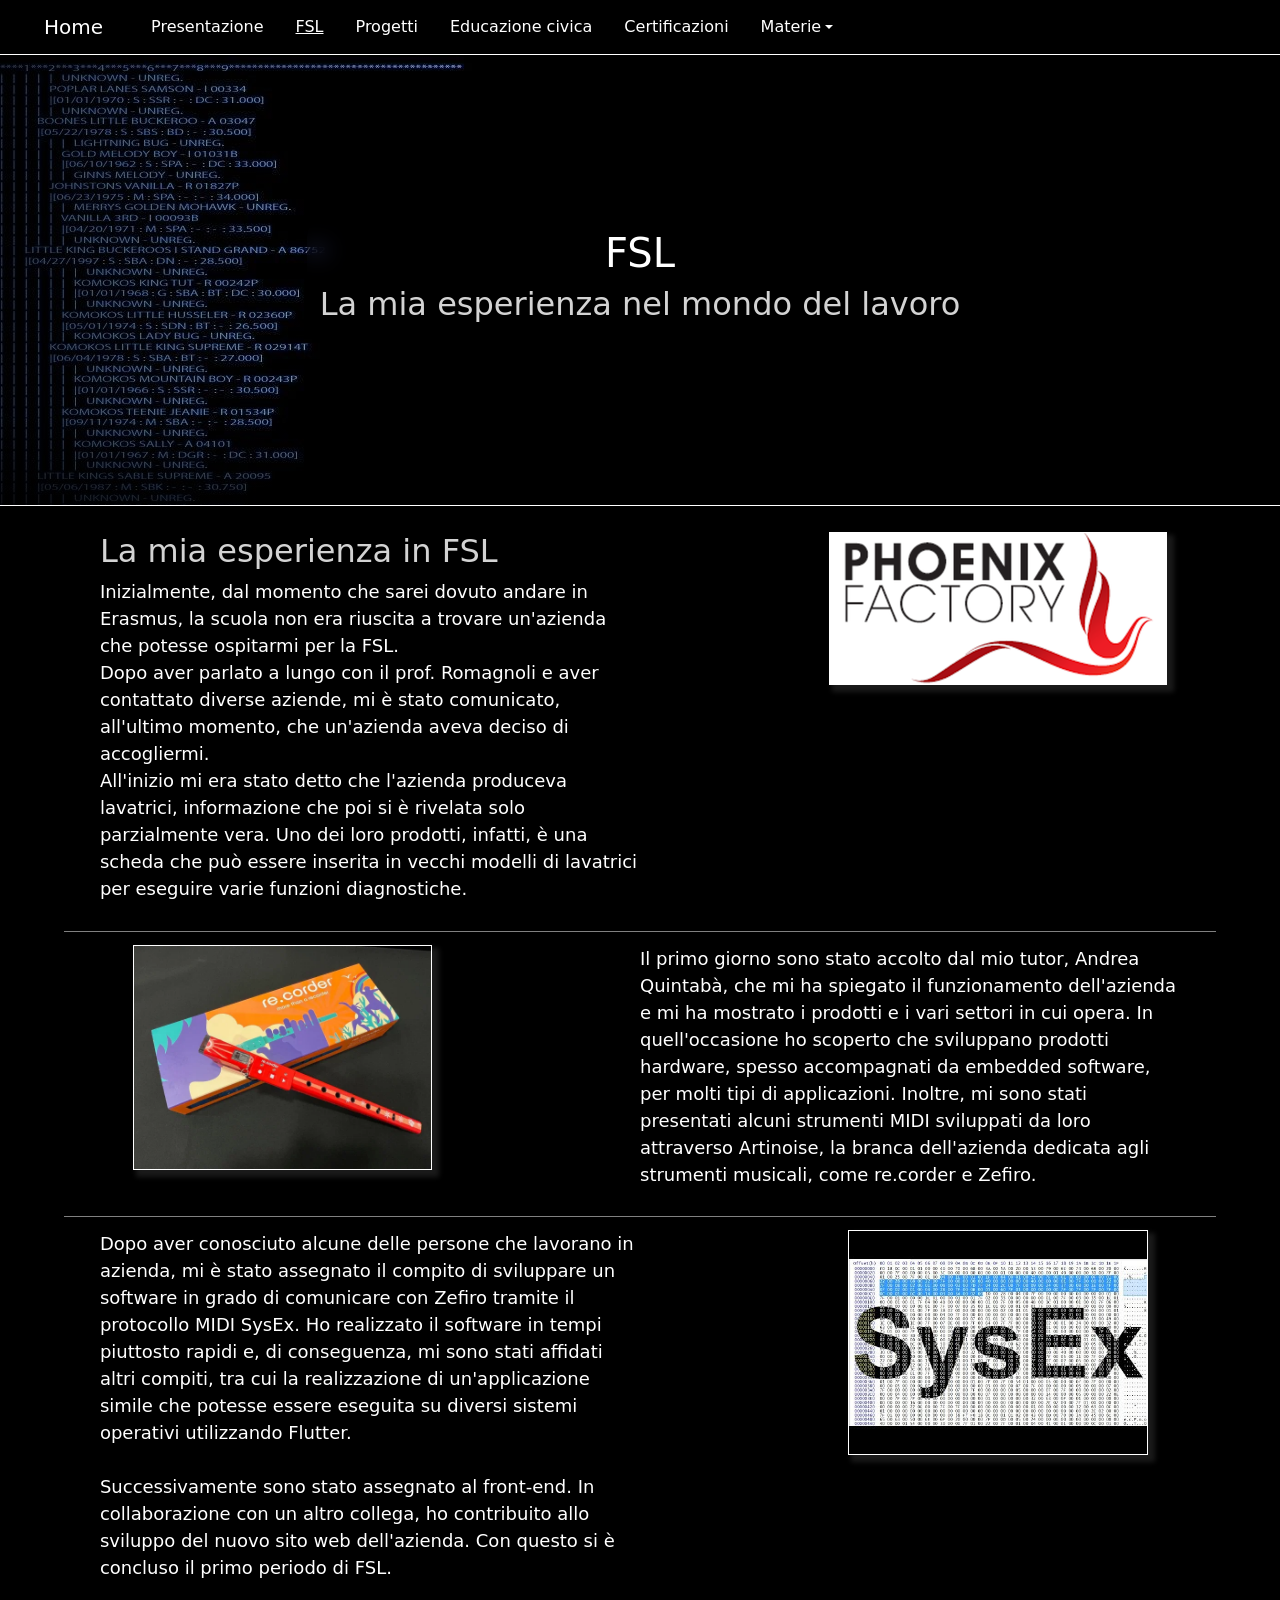
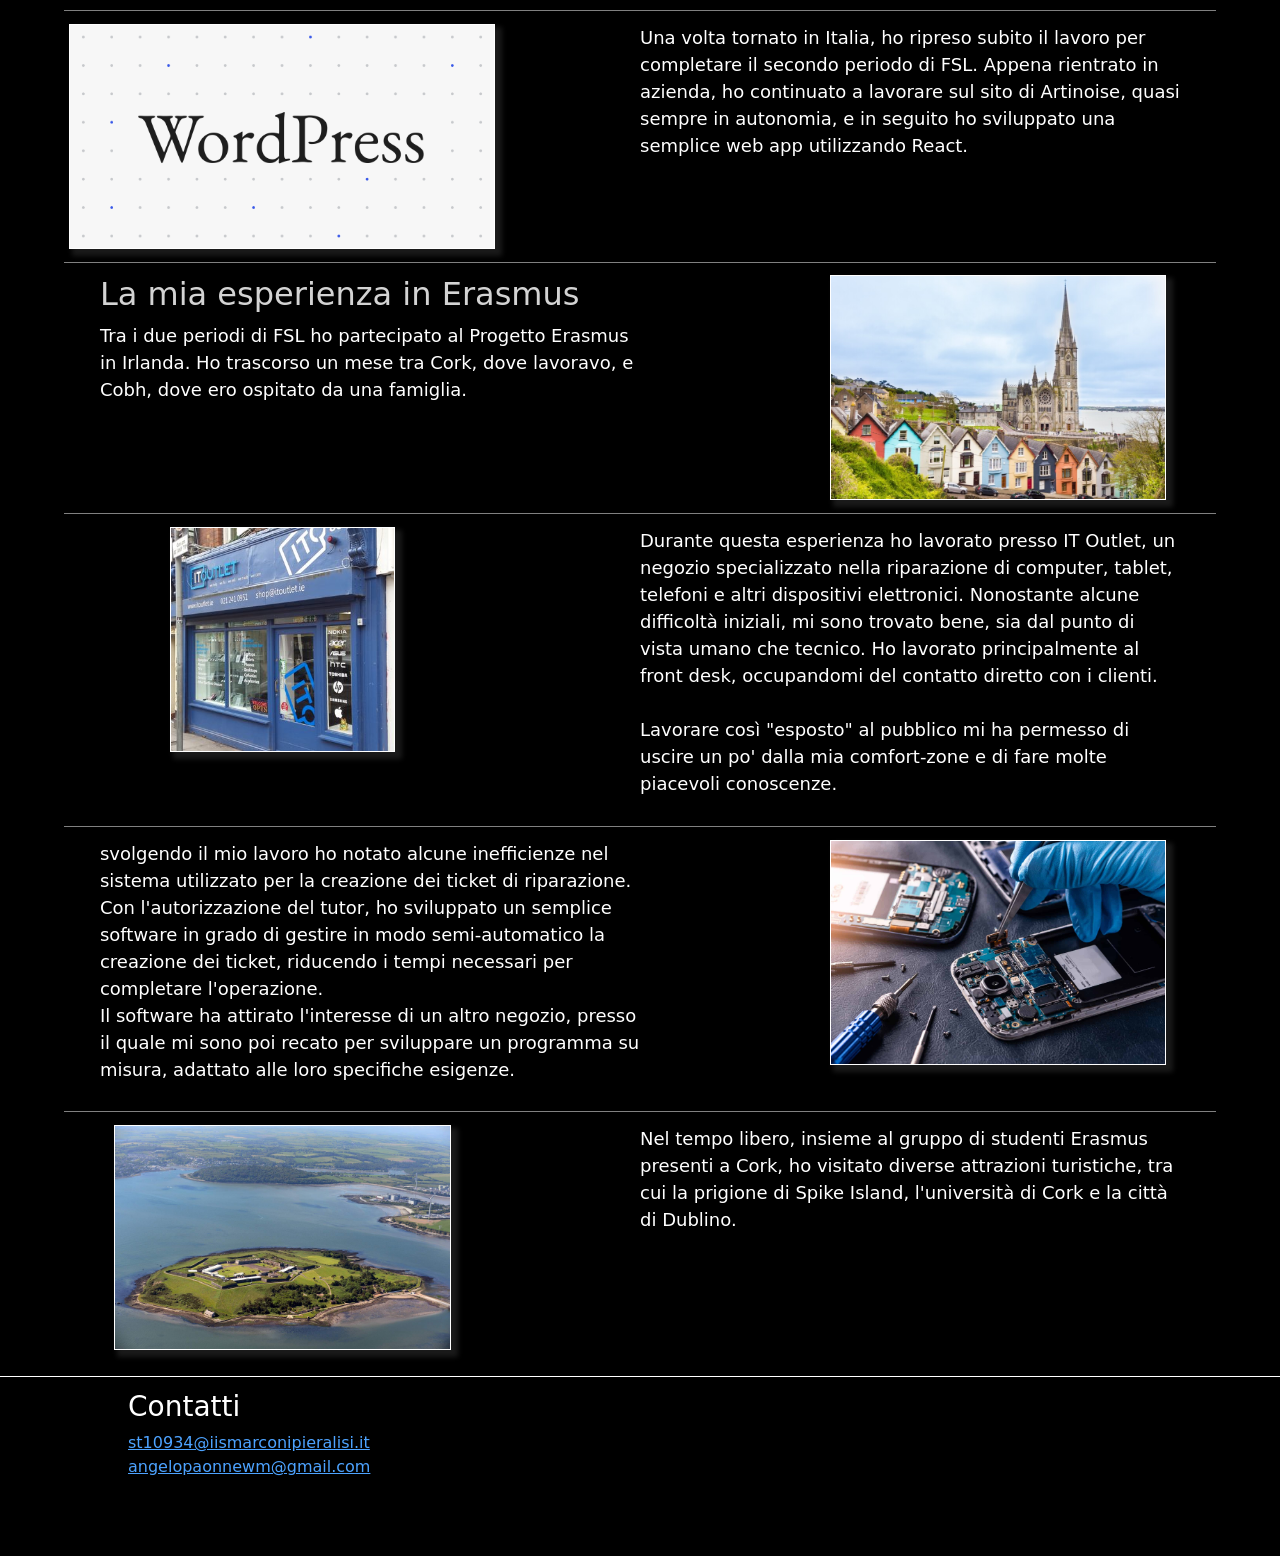
<file: pages/pcto.html>
<!doctype html>
<html lang="en">

<head>
    <meta charset="utf-8">
    <meta name="viewport" content="width=device-width, initial-scale=1">
    <title>FSL</title>
    <link href="https://cdn.jsdelivr.net/npm/bootstrap@5.3.8/dist/css/bootstrap.min.css" rel="stylesheet"
        integrity="sha384-sRIl4kxILFvY47J16cr9ZwB07vP4J8+LH7qKQnuqkuIAvNWLzeN8tE5YBujZqJLB" crossorigin="anonymous">
    <link href="../style/colors.css" rel="stylesheet">
    <link href="../style/style.css" rel="stylesheet">
</head>

<body class="container-fluid p-0">
    <div class="sticky-top container-nav"> <!--Navbar-->
        <nav class="navbar navbar-expand-lg m-0 p-0">
            <div class="container-fluid mx-3 buttons">
                <a class="navbar-brand cliccable-nav px-3 active" href="../index.html">Home</a>
                <button class="navbar-toggler" type="button" data-bs-toggle="collapse"
                    data-bs-target="#navbarSupportedContent" aria-controls="navbarSupportedContent"
                    aria-expanded="false" aria-label="Toggle navigation">
                    <span class="navbar-toggler-icon"></span>
                </button>
                <div class="collapse navbar-collapse" id="navbarSupportedContent">
                    <ul class="navbar-nav me-auto mb-2 mb-lg-0">
                        <li class="nav-item">
                            <a class="nav-link cliccable-nav px-3" aria-current="page"
                                href="presentazione.html">Presentazione</a>
                        </li>
                        <li class="nav-item">
                            <a class="nav-link cliccable-nav px-3 current-page" aria-current="page"
                                href="pcto.html">FSL</a>
                        </li>
                        <li class="nav-item">
                            <a class="nav-link cliccable-nav px-3" aria-current="page" href="progetti.html">Progetti</a>
                        </li>
                        <li class="nav-item">
                            <a class="nav-link cliccable-nav px-3" aria-current="page"
                                href="educazioneCivica.html">Educazione civica</a>
                        </li>
                        <li class="nav-item">
                            <a class="nav-link cliccable-nav px-3" aria-current="page"
                                href="certificazioni.html">Certificazioni</a>
                        </li>
                        <li class="nav-item dropdown">
                            <a class="nav-link dropdown-toggle cliccable-nav px-3" href="#" role="button"
                                data-bs-toggle="dropdown" aria-expanded="false">
                                Materie
                            </a>
                            <ul class="dropdown-menu">
                                <li>
                                    <p class="dropdown-item mb-1 menu-non-cliccabile">Materie letterarie</p>
                                </li>
                                <li><a class="dropdown-item cliccable" href="materie/inglese.html">Inglese</a></li>
                                <li><a class="dropdown-item cliccable" href="materie/italiano.html">Italiano/Storia</a></li>
                                <li>
                                    <hr class="dropdown-divider">
                                </li>
                                <li>
                                    <p class="dropdown-item mb-1 menu-non-cliccabile">Materie d'indirizzo</p>
                                </li>
                                <li><a class="dropdown-item cliccable" href="materie/informatica.html">Informatica</a>
                                </li>
                                <li><a class="dropdown-item cliccable" href="materie/sistemi.html">Sistemi</a></li>
                                <li><a class="dropdown-item cliccable" href="materie/tpsit.html">TPSIT</a></li>
                                <li><a class="dropdown-item cliccable" href="materie/gpoi.html">GPOI</a></li>
                                <li><a class="dropdown-item cliccable" href="materie/ia.html">Intelligenza
                                        artificiale</a></li>
                            </ul>
                        </li>
                    </ul>
                </div>
            </div>
        </nav>
    </div>

    <div class="sfondo-header" style="height: 50vh;"> <!--Header-->
        <div class="d-flex justify-content-center align-items-center h-100 gradient-header">
            <div class="header">
                <h1>
                    FSL
                </h1>
                <h2>
                    La mia esperienza nel mondo del lavoro
                </h2>
            </div>
        </div>
    </div>

    <div class="d-flex justify-content-center content flex-column"> <!--Content-->

        <div class="d-flex flex-column flex-md-row container-fluid">
            <div class="col col-text align-items-center">
                <h2>La mia esperienza in FSL</h2>
                <p class="content-text">Inizialmente, dal momento che sarei dovuto andare in Erasmus, la scuola non era riuscita a trovare un'azienda che potesse ospitarmi per la FSL.<br>
                    Dopo aver parlato a lungo con il
                    prof. Romagnoli e aver contattato diverse aziende, mi è stato comunicato, all'ultimo momento, che
                    un'azienda aveva deciso di accogliermi.<br>
                    All'inizio mi era stato detto che l'azienda produceva lavatrici, informazione che poi si è rivelata
                    solo parzialmente vera. Uno dei loro prodotti, infatti, è una scheda che può essere inserita in
                    vecchi modelli di lavatrici per eseguire varie funzioni diagnostiche.</p>
            </div>
            <div class="col image-container">
                <img class="img-fluid image" src="../images/phoenix.png">
            </div>
        </div>

        <div class="separator"></div>

        <div class="d-flex flex-column flex-md-row container-fluid">
            <div class="col image-container">
                <img class="img-fluid image" src="../images/recorder.webp">
            </div>
            <div class="col col-text align-items-center">
                <p class="content-text">Il primo giorno sono stato accolto dal mio tutor, Andrea Quintabà, che mi ha spiegato
                    il funzionamento dell'azienda e mi ha mostrato i prodotti e i vari settori in cui opera. In
                    quell'occasione ho scoperto che sviluppano prodotti hardware, spesso accompagnati da embedded
                    software, per molti tipi di applicazioni. Inoltre, mi sono stati presentati alcuni strumenti MIDI
                    sviluppati da loro attraverso Artinoise, la branca dell'azienda dedicata agli strumenti musicali,
                    come re.corder e Zefiro.</p>
            </div>
        </div>

        <div class="separator"></div>

        <div class="d-flex flex-column flex-md-row container-fluid">
            <div class="col col-text align-items-center">
                <p class="content-text">Dopo aver conosciuto alcune delle persone che lavorano in azienda, mi è stato
                    assegnato il compito di sviluppare un software in grado di comunicare con Zefiro tramite il
                    protocollo MIDI SysEx. Ho realizzato il software in tempi piuttosto rapidi e, di conseguenza, mi
                    sono stati affidati altri compiti, tra cui la realizzazione di un'applicazione simile che potesse
                    essere eseguita su diversi sistemi operativi utilizzando Flutter.<br><br>
                    Successivamente sono stato assegnato al front-end. In collaborazione con un altro collega, ho
                    contribuito allo sviluppo del nuovo sito web dell'azienda. Con questo si è concluso il primo periodo
                    di FSL.</p>
            </div>
            <div class="col image-container">
                <img class="img-fluid image" src="../images/sysex.jpg">
            </div>
        </div>

        <div class="separator"></div>

        <div class="d-flex flex-column flex-md-row container-fluid">
            <div class="col image-container">
                <img class="img-fluid image" src="../images/wordpress.png">
            </div>
            <div class="col col-text align-items-center">
                <p class="content-text">Una volta tornato in Italia, ho ripreso subito il lavoro per completare il
                    secondo periodo di FSL. Appena rientrato in azienda, ho continuato a lavorare sul sito di
                    Artinoise, quasi sempre in autonomia, e in seguito ho sviluppato una semplice web app utilizzando
                    React.</p>
            </div>
        </div>

        <div class="separator"></div>

        <div class="d-flex flex-column flex-md-row container-fluid">
            <div class="col col-text align-items-center">
                <h2>La mia esperienza in Erasmus</h2>
                <p class="content-text">Tra i due periodi di FSL ho partecipato al Progetto Erasmus in Irlanda. Ho trascorso
                    un mese tra Cork, dove lavoravo, e Cobh, dove ero ospitato da una famiglia.</p>
            </div>
            <div class="col image-container">
                <img class="img-fluid image" src="../images/cobh.jpg">
            </div>
        </div>

        <div class="separator"></div>

        <div class="d-flex flex-column flex-md-row container-fluid">
            <div class="col image-container">
                <img class="img-fluid image" src="../images/itoutlet.jpg">
            </div>
            <div class="col col-text align-items-center">
                <p class="content-text">Durante questa esperienza ho lavorato presso IT Outlet, un negozio specializzato
                    nella riparazione di computer, tablet, telefoni e altri dispositivi elettronici. Nonostante alcune
                    difficoltà iniziali, mi sono trovato bene, sia dal punto di vista umano che
                    tecnico. Ho lavorato principalmente al front desk, occupandomi del contatto diretto con i
                    clienti.<br><br>

                    Lavorare così "esposto" al pubblico mi ha permesso di uscire un po' dalla mia comfort-zone e di fare molte piacevoli conoscenze.
                </p>
            </div>
        </div>

        <div class="separator"></div>

        <div class="d-flex flex-column flex-md-row container-fluid">
            <div class="col col-text align-items-center">
                <p class="content-text">svolgendo il mio lavoro ho notato alcune inefficienze nel sistema utilizzato per la
                    creazione dei ticket di riparazione. Con l'autorizzazione del tutor, ho sviluppato un semplice
                    software in grado di gestire in modo semi-automatico la creazione dei ticket, riducendo i
                    tempi necessari per completare l'operazione.
                    <br>
                    Il software ha attirato l'interesse di un altro negozio, presso il quale mi sono poi recato per
                    sviluppare un programma su misura, adattato alle loro specifiche esigenze.
                </p>
            </div>
            <div class="col image-container">
                <img class="img-fluid image" src="../images/phonerepair.jpeg">
            </div>
        </div>

        <div class="separator"></div>

        <div class="d-flex flex-column flex-md-row container-fluid">
            <div class="col image-container">
                <img class="img-fluid image" src="../images/spike-island.jpg">
            </div>
            <div class="col col-text align-items-center">
                <p class="content-text">Nel tempo libero, insieme al gruppo di studenti Erasmus presenti a Cork, ho
                    visitato diverse attrazioni turistiche, tra cui la prigione di Spike Island, l'università di Cork e
                    la città di Dublino.</p>
            </div>
        </div>










    </div>



    <footer>
        <div class="row">
            <div class="col">
                <h3>Contatti</h3>
                <a class="link" href="mailto:st10934@iismarconipieralisi.it">st10934@iismarconipieralisi.it</a><br>
                <a class="link" href="mailto:angelopaonnewm@gmail.com">angelopaonnewm@gmail.com</a>
            </div>
            <div class="col"></div>
        </div>
    </footer>


    <script src="https://cdn.jsdelivr.net/npm/bootstrap@5.3.8/dist/js/bootstrap.bundle.min.js"
        integrity="sha384-FKyoEForCGlyvwx9Hj09JcYn3nv7wiPVlz7YYwJrWVcXK/BmnVDxM+D2scQbITxI"
        crossorigin="anonymous"></script>
</body>

</html>
</file>
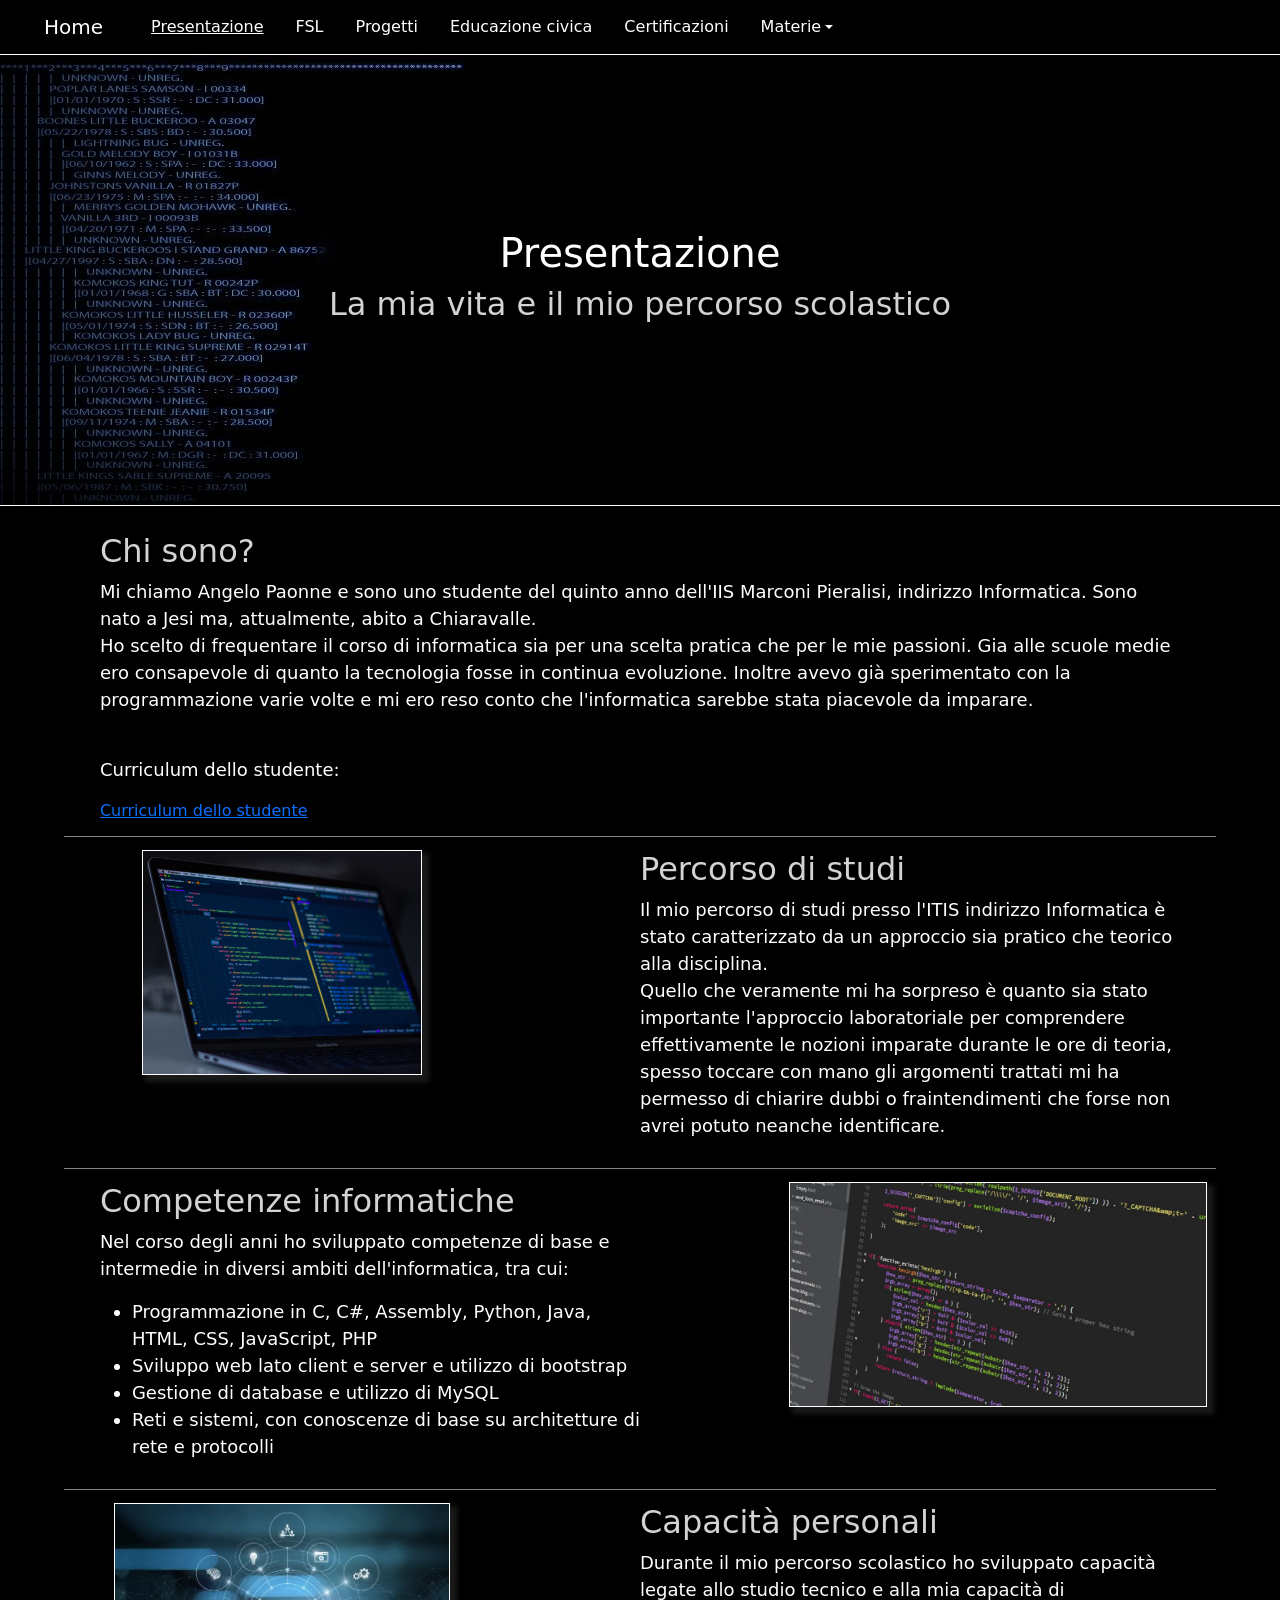
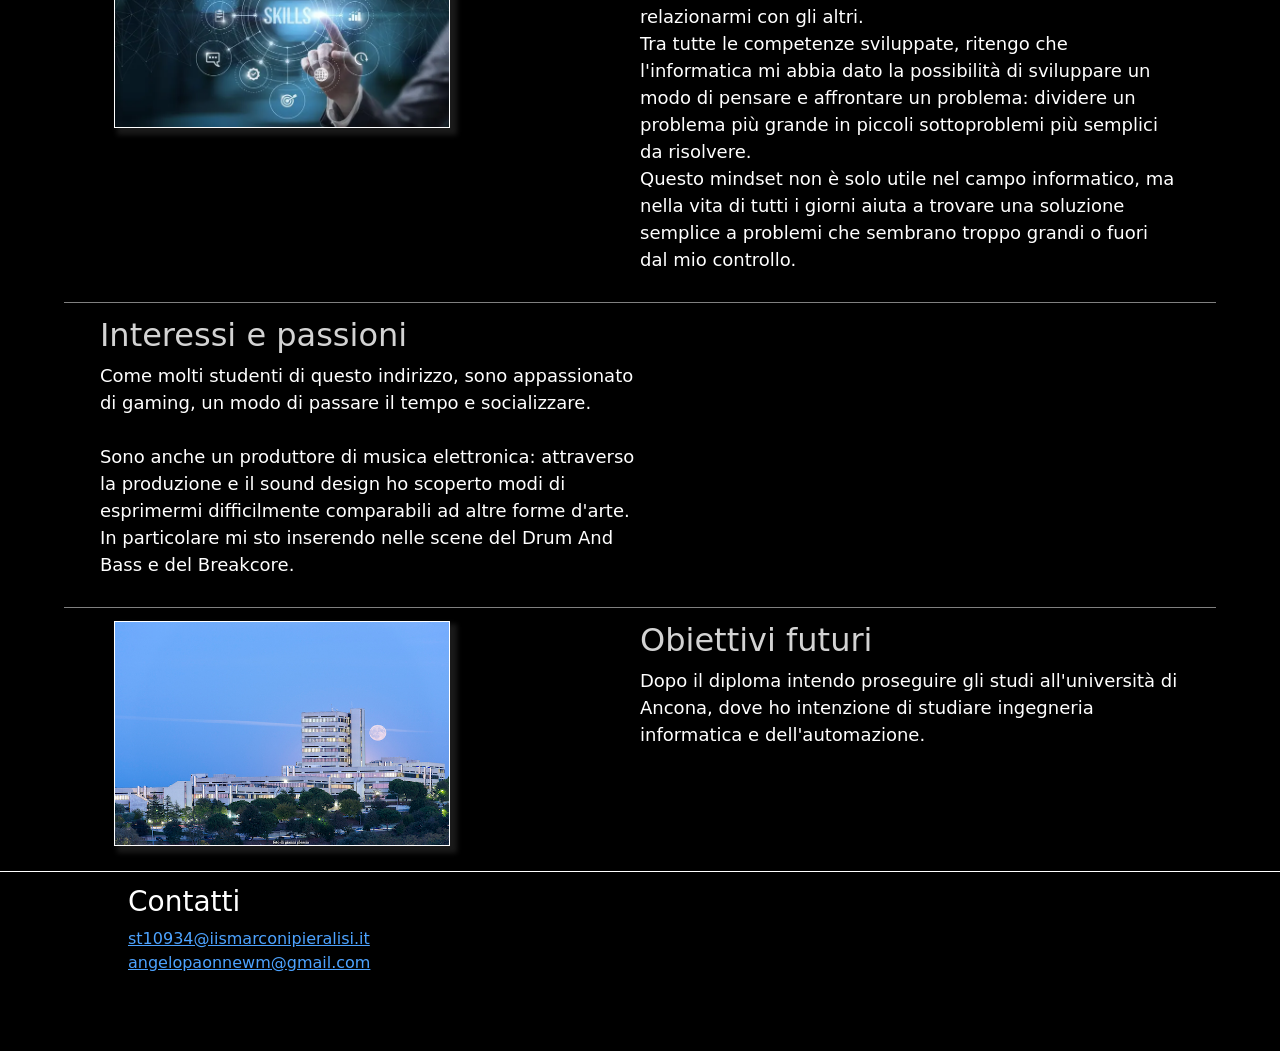
<file: pages/presentazione.html>
<!doctype html>
<html lang="en">

<head>
    <meta charset="utf-8">
    <meta name="viewport" content="width=device-width, initial-scale=1">
    <title>Presentazione</title>
    <link href="https://cdn.jsdelivr.net/npm/bootstrap@5.3.8/dist/css/bootstrap.min.css" rel="stylesheet"
        integrity="sha384-sRIl4kxILFvY47J16cr9ZwB07vP4J8+LH7qKQnuqkuIAvNWLzeN8tE5YBujZqJLB" crossorigin="anonymous">
    <link href="../style/colors.css" rel="stylesheet">
    <link href="../style/style.css" rel="stylesheet">
</head>

<body class="container-fluid p-0">
    <div class="sticky-top container-nav"> <!--Navbar-->
        <nav class="navbar navbar-expand-lg m-0 p-0">
            <div class="container-fluid mx-3 buttons">
                <a class="navbar-brand cliccable-nav px-3" href="../index.html">Home</a>
                <button class="navbar-toggler" type="button" data-bs-toggle="collapse"
                    data-bs-target="#navbarSupportedContent" aria-controls="navbarSupportedContent"
                    aria-expanded="false" aria-label="Toggle navigation">
                    <span class="navbar-toggler-icon"></span>
                </button>
                <div class="collapse navbar-collapse" id="navbarSupportedContent">
                    <ul class="navbar-nav me-auto mb-2 mb-lg-0">
                        <li class="nav-item">
                            <a class="nav-link cliccable-nav px-3 current-page" aria-current="page"
                                href="presentazione.html">Presentazione</a>
                        </li>
                        <li class="nav-item">
                            <a class="nav-link cliccable-nav px-3" aria-current="page" href="pcto.html">FSL</a>
                        </li>
                        <li class="nav-item">
                            <a class="nav-link cliccable-nav px-3" aria-current="page" href="progetti.html">Progetti</a>
                        </li>
                        <li class="nav-item">
                            <a class="nav-link cliccable-nav px-3" aria-current="page"
                                href="educazioneCivica.html">Educazione civica</a>
                        </li>
                        <li class="nav-item">
                            <a class="nav-link cliccable-nav px-3" aria-current="page"
                                href="certificazioni.html">Certificazioni</a>
                        </li>
                        <li class="nav-item dropdown">
                            <a class="nav-link dropdown-toggle cliccable-nav px-3" href="#" role="button"
                                data-bs-toggle="dropdown" aria-expanded="false">
                                Materie
                            </a>
                            <ul class="dropdown-menu">
                                <li>
                                    <p class="dropdown-item mb-1 menu-non-cliccabile">Materie letterarie</p>
                                </li>
                                <li><a class="dropdown-item cliccable" href="materie/inglese.html">Inglese</a></li>
                                <li><a class="dropdown-item cliccable" href="materie/italiano.html">Italiano/Storia</a></li>
                                <li>
                                    <hr class="dropdown-divider">
                                </li>
                                <li>
                                    <p class="dropdown-item mb-1 menu-non-cliccabile">Materie d'indirizzo</p>
                                </li>
                                <li><a class="dropdown-item cliccable" href="materie/informatica.html">Informatica</a>
                                </li>
                                <li><a class="dropdown-item cliccable" href="materie/sistemi.html">Sistemi</a></li>
                                <li><a class="dropdown-item cliccable" href="materie/tpsit.html">TPSIT</a></li>
                                <li><a class="dropdown-item cliccable" href="materie/gpoi.html">GPOI</a></li>
                                <li><a class="dropdown-item cliccable" href="materie/ia.html">Intelligenza
                                        artificiale</a></li>
                            </ul>
                        </li>
                    </ul>
                </div>
            </div>
        </nav>
    </div>

    <div class="sfondo-header" style="height: 50vh;"> <!--Header-->
        <div class="d-flex justify-content-center align-items-center h-100 gradient-header">
            <div class="header">
                <h1>
                    Presentazione
                </h1>
                <h2>
                    La mia vita e il mio percorso scolastico
                </h2>
            </div>
        </div>
    </div>

    <div class="d-flex justify-content-center content flex-column"> <!--Content-->


        <div class="d-flex flex-column flex-md-row container-fluid">
            <div class="col col-text align-items-center">
                <h2>Chi sono?</h2>
                <p class="content-text"> Mi chiamo Angelo Paonne e sono uno studente del quinto anno dell'IIS Marconi
                    Pieralisi, indirizzo Informatica. Sono nato a Jesi ma, attualmente, abito a Chiaravalle.<br>
                    Ho scelto di frequentare il corso di informatica sia per una scelta pratica che per le mie passioni. Gia alle scuole medie ero
                    consapevole di quanto la tecnologia fosse in continua evoluzione. Inoltre avevo già sperimentato con la programmazione varie volte e mi
                    ero reso conto che l'informatica sarebbe stata piacevole da imparare.<br><br></p>
                <p class="content-text">Curriculum dello studente: </p> <a href="https://drive.google.com/file/d/1M52uNk34fN5yr6rMadRVkquS2rzEWqvp/view?usp=sharing">Curriculum dello studente</a>
            </div>
            
        </div>

        <div class="separator"></div>

        <div class="d-flex flex-column flex-md-row container-fluid">
            <div class="col image-container">
                <img class="img-fluid image" src="../images/coding-1.jpg">
            </div>
            <div class="col col-text align-items-center">
                <h2>Percorso di studi</h2>
                <p class="content-text">Il mio percorso di studi presso l'ITIS indirizzo Informatica è stato
                    caratterizzato da un approccio sia pratico che teorico alla disciplina.<br>
                    Quello che veramente mi ha sorpreso è quanto sia stato importante l'approccio laboratoriale per
                    comprendere effettivamente le nozioni imparate durante le ore di teoria, spesso toccare con mano gli
                    argomenti trattati mi ha permesso di chiarire dubbi o fraintendimenti che forse non avrei potuto
                    neanche identificare.
                </p>
            </div>
        </div>

        <div class="separator"></div>

        <div class="d-flex flex-column flex-md-row container-fluid">
            <div class="col col-text align-items-center">
                <h2>Competenze informatiche</h2>
                <p class="content-text">Nel corso degli anni ho sviluppato competenze di base e intermedie in diversi
                    ambiti dell'informatica, tra cui:</p>
                <ul class="content-text">
                    <li>Programmazione in C, C#, Assembly, Python, Java, HTML, CSS, JavaScript, PHP</li>
                    <li>Sviluppo web lato client e server e utilizzo di bootstrap</li>
                    <li>Gestione di database e utilizzo di MySQL</li>
                    <li>Reti e sistemi, con conoscenze di base su architetture di rete e protocolli</li>
                </ul>
            </div>
            <div class="col image-container">
                <img class="img-fluid image" src="../images/Csharp.jpg">
            </div>
        </div>

        <div class="separator"></div>

        <div class="d-flex flex-column flex-md-row container-fluid">
            <div class="col image-container">
                <img class="img-fluid image" src="../images/competenze-personali.webp">
            </div>
            <div class="col col-text align-items-center">
                <h2>Capacità personali</h2>
                <p class="content-text">Durante il mio percorso scolastico ho sviluppato capacità legate allo studio
                    tecnico e alla mia capacità di relazionarmi con gli altri.<br>
                    Tra tutte le competenze sviluppate, ritengo che l'informatica mi abbia dato la possibilità di
                    sviluppare un modo di pensare e affrontare un problema: dividere un problema più grande in piccoli
                    sottoproblemi più semplici da risolvere.<br>
                    Questo mindset non è solo utile nel campo informatico, ma nella vita di tutti i giorni aiuta a
                    trovare una soluzione semplice a problemi che sembrano troppo grandi o fuori dal mio controllo.<br>
                </p>
            </div>
        </div>

        <div class="separator"></div>

        <div class="d-flex flex-column flex-md-row container-fluid">
            <div class="col col-text align-items-center">
                <h2>Interessi e passioni</h2>
                <p class="content-text">Come molti studenti di questo indirizzo, sono appassionato di gaming, un modo di
                    passare il tempo e socializzare.<br></br>
                    Sono anche un produttore di musica elettronica: attraverso la produzione e il sound design ho
                    scoperto modi di esprimermi difficilmente comparabili ad altre forme d'arte.<br>
                    In particolare mi sto inserendo nelle scene del Drum And Bass e del Breakcore.</p>
            </div>
            <div class="col image-container">
                
                <iframe data-testid="embed-iframe" style="border-radius:12px" src="https://open.spotify.com/embed/artist/1xw5H3t7SKPIxPbfYTD5SL?utm_source=generator" width="70%" height="152" frameBorder="0" allowfullscreen="" allow="autoplay; clipboard-write; encrypted-media; fullscreen; picture-in-picture" loading="lazy"></iframe>
            
            </div>
        </div>

        <div class="separator"></div>

        <div class="d-flex flex-column flex-md-row container-fluid">
            <div class="col image-container">
                <img class="img-fluid image" src="../images/univpm.jpg">
            </div>
            <div class="col col-text align-items-center">
                <h2>Obiettivi futuri</h2>
                <p class="content-text">Dopo il diploma intendo proseguire gli studi all'università di Ancona, dove ho
                    intenzione di studiare ingegneria informatica e dell'automazione.
                </p>
            </div>
        </div>
    </div>



    <footer>
        <div class="row">
            <div class="col">
                <h3>Contatti</h3>
                <a class="link" href="mailto:st10934@iismarconipieralisi.it">st10934@iismarconipieralisi.it</a><br>
                <a class="link" href="mailto:angelopaonnewm@gmail.com">angelopaonnewm@gmail.com</a>
            </div>
            <div class="col"></div>
        </div>
    </footer>


    <script src="https://cdn.jsdelivr.net/npm/bootstrap@5.3.8/dist/js/bootstrap.bundle.min.js"
        integrity="sha384-FKyoEForCGlyvwx9Hj09JcYn3nv7wiPVlz7YYwJrWVcXK/BmnVDxM+D2scQbITxI"
        crossorigin="anonymous"></script>
</body>

</html>
</file>
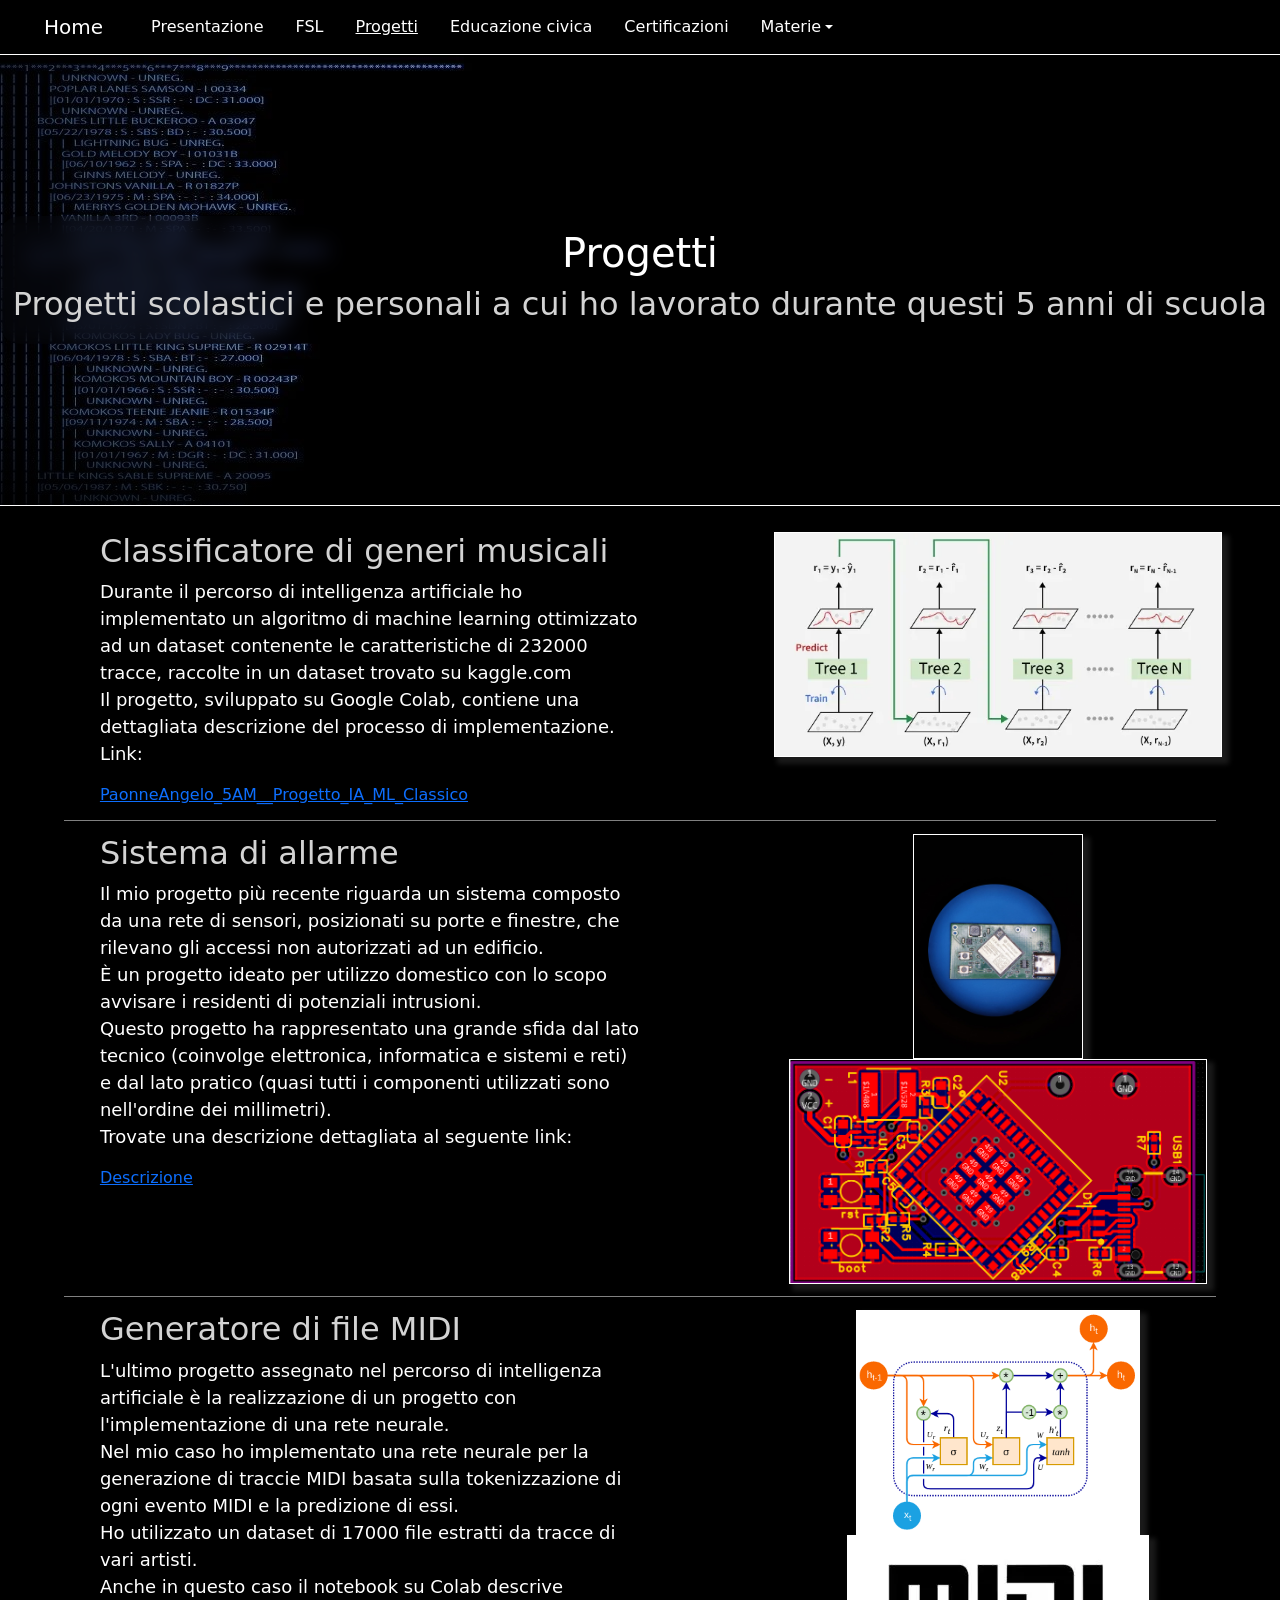
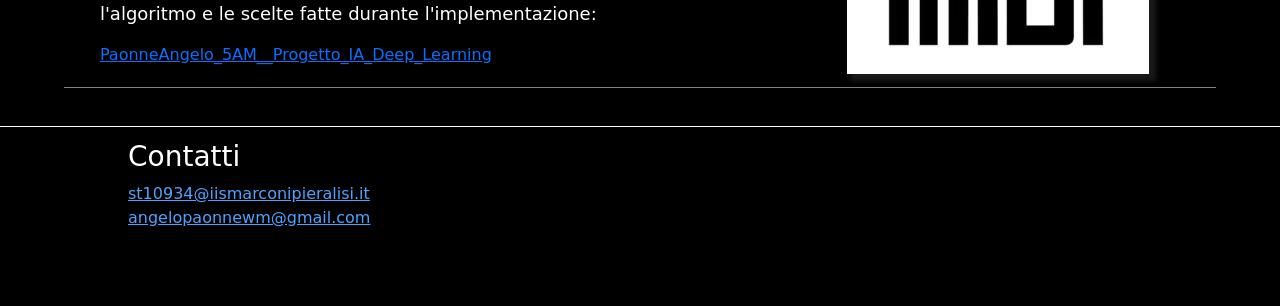
<file: pages/progetti.html>
<!doctype html>
<html lang="en">
  <head>
    <meta charset="utf-8">
    <meta name="viewport" content="width=device-width, initial-scale=1">
    <title>Progetti</title>
    <link href="https://cdn.jsdelivr.net/npm/bootstrap@5.3.8/dist/css/bootstrap.min.css" rel="stylesheet" integrity="sha384-sRIl4kxILFvY47J16cr9ZwB07vP4J8+LH7qKQnuqkuIAvNWLzeN8tE5YBujZqJLB" crossorigin="anonymous">
    <link href="../style/colors.css" rel="stylesheet">
    <link href="../style/style.css" rel="stylesheet">
</head>
  <body class="container-fluid p-0">
    <div class="sticky-top container-nav"> <!--Navbar-->
        <nav class="navbar navbar-expand-lg m-0 p-0">
            <div class="container-fluid mx-3 buttons">
                <a class="navbar-brand cliccable-nav px-3" href="../index.html">Home</a>
                <button class="navbar-toggler" type="button" data-bs-toggle="collapse" data-bs-target="#navbarSupportedContent" aria-controls="navbarSupportedContent" aria-expanded="false" aria-label="Toggle navigation">
                <span class="navbar-toggler-icon"></span>
                </button>
                <div class="collapse navbar-collapse" id="navbarSupportedContent">
                <ul class="navbar-nav me-auto mb-2 mb-lg-0">
                    <li class="nav-item">
                    <a class="nav-link cliccable-nav px-3" aria-current="page" href="presentazione.html">Presentazione</a>
                    </li>
                    <li class="nav-item">
                    <a class="nav-link cliccable-nav px-3" aria-current="page" href="pcto.html">FSL</a>
                    </li>
                    <li class="nav-item">
                    <a class="nav-link cliccable-nav px-3 current-page" aria-current="page" href="progetti.html">Progetti</a>
                    </li>
                    <li class="nav-item">
                    <a class="nav-link cliccable-nav px-3" aria-current="page" href="educazioneCivica.html">Educazione civica</a>
                    </li>
                    <li class="nav-item">
                    <a class="nav-link cliccable-nav px-3" aria-current="page" href="certificazioni.html">Certificazioni</a>
                    </li>
                    <li class="nav-item dropdown">
                    <a class="nav-link dropdown-toggle cliccable-nav px-3" href="#" role="button" data-bs-toggle="dropdown" aria-expanded="false">
                        Materie
                    </a>
                    <ul class="dropdown-menu">
                        <li><p class="dropdown-item mb-1 menu-non-cliccabile">Materie letterarie</p></li>
                        <li><a class="dropdown-item cliccable" href="materie/inglese.html">Inglese</a></li>
                        <li><a class="dropdown-item cliccable" href="materie/italiano.html">Italiano/Storia</a></li>
                        <li><hr class="dropdown-divider"></li>
                        <li><p class="dropdown-item mb-1 menu-non-cliccabile">Materie d'indirizzo</p></li>
                        <li><a class="dropdown-item cliccable" href="materie/informatica.html">Informatica</a></li>
                        <li><a class="dropdown-item cliccable" href="materie/sistemi.html">Sistemi</a></li>
                        <li><a class="dropdown-item cliccable" href="materie/tpsit.html">TPSIT</a></li>
                        <li><a class="dropdown-item cliccable" href="materie/gpoi.html">GPOI</a></li>
                        <li><a class="dropdown-item cliccable" href="materie/ia.html">Intelligenza artificiale</a></li>
                    </ul>
                    </li>
                </ul>
                </div>
            </div>
        </nav>
    </div>

    <div class="sfondo-header" style="height: 50vh;"> <!--Header-->
        <div class="d-flex justify-content-center align-items-center h-100 gradient-header">
            <div class="header">
                <h1>
                    Progetti
                </h1>
                <h2>
                    Progetti scolastici e personali a cui ho lavorato durante questi 5 anni di scuola
                </h2>
            </div>
        </div>
    </div>

    <div class="d-flex justify-content-center content flex-column">
        <!--Content-->

        <div class="d-flex flex-column flex-md-row container-fluid">
            <div class="col col-text align-items-center">
                <h2>Classificatore di generi musicali</h2>
                <p class="content-text">
                    Durante il percorso di intelligenza artificiale ho implementato un algoritmo di machine learning ottimizzato ad un dataset contenente le caratteristiche di 232000 tracce, raccolte in un dataset trovato su kaggle.com<br>
                    Il progetto, sviluppato su Google Colab, contiene una dettagliata descrizione del processo di implementazione.<br>
                    Link:
                </p>
                <a href="https://colab.research.google.com/drive/1Fk2jmjoBSB0RY8WTgQzOizKZMq41EsiQ">PaonneAngelo_5AM__Progetto_IA_ML_Classico</a>
            </div>
            <div class="col image-container">
                <img class="img-fluid image" src="../images/gradient-boosting.webp">
            </div>
        </div>

        <div class="separator"></div>

        <div class="d-flex flex-column flex-md-row container-fluid">
            <div class="col col-text align-items-center">
                <h2>Sistema di allarme</h2>
                <p class="content-text">
                    Il mio progetto più recente riguarda un sistema composto da una rete di sensori, posizionati su porte e finestre, che rilevano gli accessi non autorizzati ad un edificio.<br>
                    È un progetto ideato per utilizzo domestico con lo scopo avvisare i residenti di potenziali intrusioni.<br>
                    Questo progetto ha rappresentato una grande sfida dal lato tecnico (coinvolge elettronica, informatica e sistemi e reti) e dal lato pratico (quasi tutti i componenti utilizzati sono nell'ordine dei millimetri).<br>
                    Trovate una descrizione dettagliata al seguente link:
                </p>
                <a href="https://docs.google.com/document/d/1ku9WkHrR82K41osi0sHZLel8I0PQ0LbBNa8iS_67sV4/">Descrizione</a>
            </div>
            <div class="col image-container">
                <img class="img-fluid image" src="../images/allarme.jpeg">
                <img class="img-fluid image" src="../images/circuito-allarme.png">
            </div>
        </div>

        <div class="separator"></div>

        <div class="d-flex flex-column flex-md-row container-fluid">
            <div class="col col-text align-items-center">
                <h2>Generatore di file MIDI</h2>
                <p class="content-text">
                    L'ultimo progetto assegnato nel percorso di intelligenza artificiale è la realizzazione di un progetto con l'implementazione di una rete neurale.<br>
                    Nel mio caso ho implementato una rete neurale per la generazione di traccie MIDI basata sulla tokenizzazione di ogni evento MIDI e la predizione di essi.<br>
                    Ho utilizzato un dataset di 17000 file estratti da tracce di vari artisti.<br>
                    Anche in questo caso il notebook su Colab descrive l'algoritmo e le scelte fatte durante l'implementazione:
                </p>
                <a href="https://colab.research.google.com/drive/1TMALz33U6msh3AVK9YzEN5eu-MooUsmd?usp=sharing">PaonneAngelo_5AM__Progetto_IA_Deep_Learning</a>
            </div>
            <div class="col image-container">
                <img class="img-fluid image" src="../images/gru.png">
                <img class="img-fluid image" src="../images/midi.webp">
            </div>
        </div>

        <div class="separator"></div>







    </div>



    <footer>
        <div class="row">
            <div class="col">
                <h3>Contatti</h3>
                <a class="link" href="mailto:st10934@iismarconipieralisi.it">st10934@iismarconipieralisi.it</a><br>
                <a class="link" href="mailto:angelopaonnewm@gmail.com">angelopaonnewm@gmail.com</a>
            </div>
            <div class="col"></div>
        </div>
    </footer>


    <script src="https://cdn.jsdelivr.net/npm/bootstrap@5.3.8/dist/js/bootstrap.bundle.min.js" integrity="sha384-FKyoEForCGlyvwx9Hj09JcYn3nv7wiPVlz7YYwJrWVcXK/BmnVDxM+D2scQbITxI" crossorigin="anonymous"></script>
  </body>
</html>
</file>
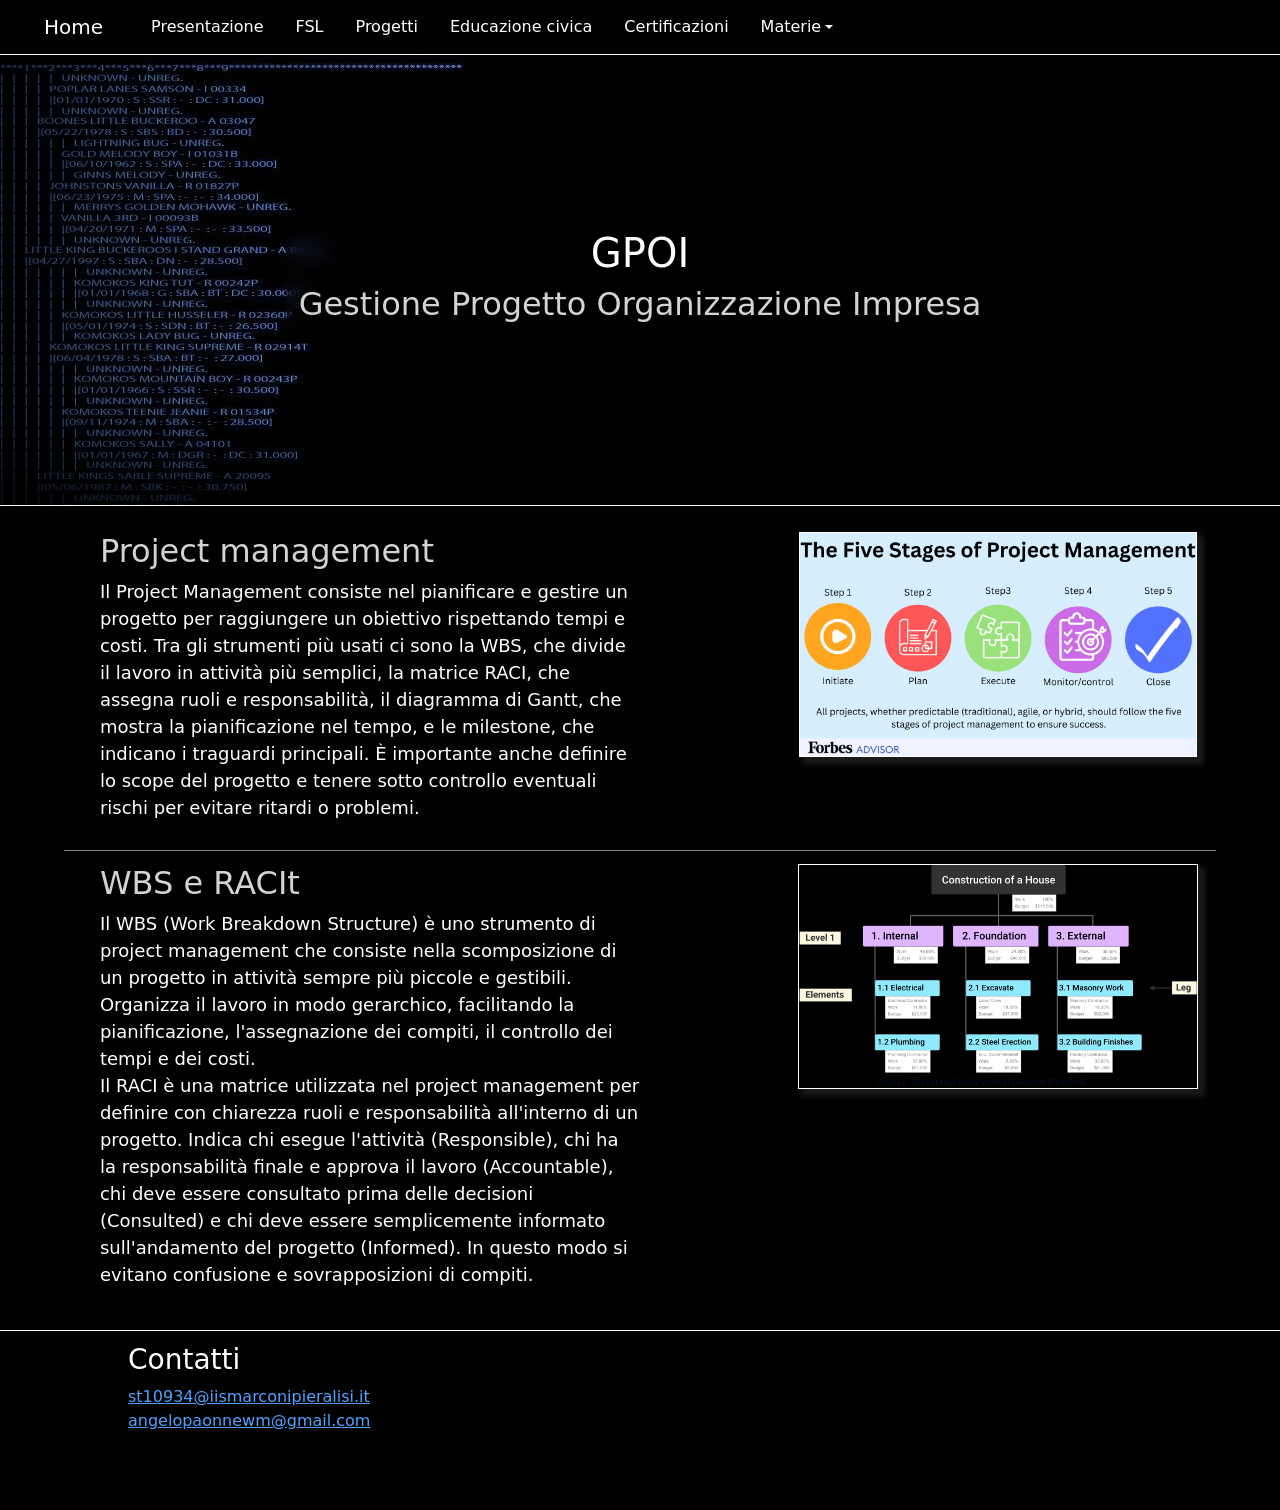
<file: pages/materie/gpoi.html>
<!doctype html>
<html lang="en">
  <head>
    <meta charset="utf-8">
    <meta name="viewport" content="width=device-width, initial-scale=1">
    <title>GPOI</title>
    <link href="https://cdn.jsdelivr.net/npm/bootstrap@5.3.8/dist/css/bootstrap.min.css" rel="stylesheet" integrity="sha384-sRIl4kxILFvY47J16cr9ZwB07vP4J8+LH7qKQnuqkuIAvNWLzeN8tE5YBujZqJLB" crossorigin="anonymous">
    <link href="../../style/colors.css" rel="stylesheet">
    <link href="../../style/style.css" rel="stylesheet">
</head>
  <body class="container-fluid p-0">
    <div class="sticky-top container-nav"> <!--Navbar-->
        <nav class="navbar navbar-expand-lg m-0 p-0">
            <div class="container-fluid mx-3 buttons">
                <a class="navbar-brand cliccable-nav px-3 active" href="../../index.html">Home</a>
                <button class="navbar-toggler" type="button" data-bs-toggle="collapse" data-bs-target="#navbarSupportedContent" aria-controls="navbarSupportedContent" aria-expanded="false" aria-label="Toggle navigation">
                <span class="navbar-toggler-icon"></span>
                </button>
                <div class="collapse navbar-collapse" id="navbarSupportedContent">
                <ul class="navbar-nav me-auto mb-2 mb-lg-0">
                    <li class="nav-item">
                    <a class="nav-link cliccable-nav px-3" aria-current="page" href="../presentazione.html">Presentazione</a>
                    </li>
                    <li class="nav-item">
                    <a class="nav-link cliccable-nav px-3" aria-current="page" href="../pcto.html">FSL</a>
                    </li>
                    <li class="nav-item">
                    <a class="nav-link cliccable-nav px-3" aria-current="page" href="../progetti.html">Progetti</a>
                    </li>
                    <li class="nav-item">
                    <a class="nav-link cliccable-nav px-3" aria-current="page" href="../educazioneCivica.html">Educazione civica</a>
                    </li>
                    <li class="nav-item">
                    <a class="nav-link cliccable-nav px-3" aria-current="page" href="../certificazioni.html">Certificazioni</a>
                    </li>
                    <li class="nav-item dropdown">
                    <a class="nav-link dropdown-toggle cliccable-nav px-3" href="#" role="button" data-bs-toggle="dropdown" aria-expanded="false">
                        Materie
                    </a>
                    <ul class="dropdown-menu">
                        <li><p class="dropdown-item mb-1 menu-non-cliccabile">Materie letterarie</p></li>
                        <li><a class="dropdown-item cliccable" href="inglese.html">Inglese</a></li>
                        <li><a class="dropdown-item cliccable" href="italiano.html">Italiano/Storia</a></li>
                        <li><hr class="dropdown-divider"></li>
                        <li><p class="dropdown-item mb-1 menu-non-cliccabile">Materie d'indirizzo</p></li>
                        <li><a class="dropdown-item cliccable" href="informatica.html">Informatica</a></li>
                        <li><a class="dropdown-item cliccable" href="sistemi.html">Sistemi</a></li>
                        <li><a class="dropdown-item cliccable" href="tpsit.html">TPSIT</a></li>
                        <li><a class="dropdown-item cliccable current-page" href="gpoi.html">GPOI</a></li>
                        <li><a class="dropdown-item cliccable" href="ia.html">Intelligenza artificiale</a></li>
                    </ul>
                    </li>
                </ul>
                </div>
            </div>
        </nav>
    </div>

    <div class="sfondo-header" style="height: 50vh;"> <!--Header-->
        <div class="d-flex justify-content-center align-items-center h-100 gradient-header">
            <div class="header">
                <h1>
                    GPOI
                </h1>
                <h2>
                    Gestione Progetto Organizzazione Impresa
                </h2>
            </div>
        </div>
    </div>

    <div class="d-flex justify-content-center content flex-column"> <!--Content-->

      <div class="d-flex flex-column flex-md-row container-fluid">
            <div class="col col-text align-items-center">
                <h2>Project management</h2>
                <p class="content-text">
                  Il Project Management consiste nel pianificare e gestire un progetto per raggiungere un obiettivo rispettando tempi e costi. Tra gli strumenti più usati ci sono la WBS, che divide il lavoro in attività più semplici, la matrice RACI, che assegna ruoli e responsabilità, il diagramma di Gantt, che mostra la pianificazione nel tempo, e le milestone, che indicano i traguardi principali. È importante anche definire lo scope del progetto e tenere sotto controllo eventuali rischi per evitare ritardi o problemi.
                  
                </p>
            </div>
            <div class="col image-container">
                <img class="img-fluid image" src="../../images/project-management.webp">
            </div>
        </div>

        <div class="separator"></div>

        <div class="d-flex flex-column flex-md-row container-fluid">
            <div class="col col-text align-items-center">
                <h2>WBS e RACIt</h2>
                <p class="content-text">
                  Il WBS (Work Breakdown Structure) è uno strumento di project management che consiste nella scomposizione di un progetto in attività sempre più piccole e gestibili. Organizza il lavoro in modo gerarchico, facilitando la pianificazione, l'assegnazione dei compiti, il controllo dei tempi e dei costi.
                  <br>
                  Il RACI è una matrice utilizzata nel project management per definire con chiarezza ruoli e responsabilità all'interno di un progetto. Indica chi esegue l'attività (Responsible), chi ha la responsabilità finale e approva il lavoro (Accountable), chi deve essere consultato prima delle decisioni (Consulted) e chi deve essere semplicemente informato sull'andamento del progetto (Informed). In questo modo si evitano confusione e sovrapposizioni di compiti.
                </p>
            </div>
            <div class="col image-container">
                <img class="img-fluid image" src="../../images/wbs.png">
            </div>
        </div>
        
    </div>



    <footer>
        <div class="row">
            <div class="col">
                <h3>Contatti</h3>
                <a class="link" href="mailto:st10934@iismarconipieralisi.it">st10934@iismarconipieralisi.it</a><br>
                <a class="link" href="mailto:angelopaonnewm@gmail.com">angelopaonnewm@gmail.com</a>
            </div>
            <div class="col"></div>
        </div>
    </footer>


    <script src="https://cdn.jsdelivr.net/npm/bootstrap@5.3.8/dist/js/bootstrap.bundle.min.js" integrity="sha384-FKyoEForCGlyvwx9Hj09JcYn3nv7wiPVlz7YYwJrWVcXK/BmnVDxM+D2scQbITxI" crossorigin="anonymous"></script>
  </body>
</html>
</file>
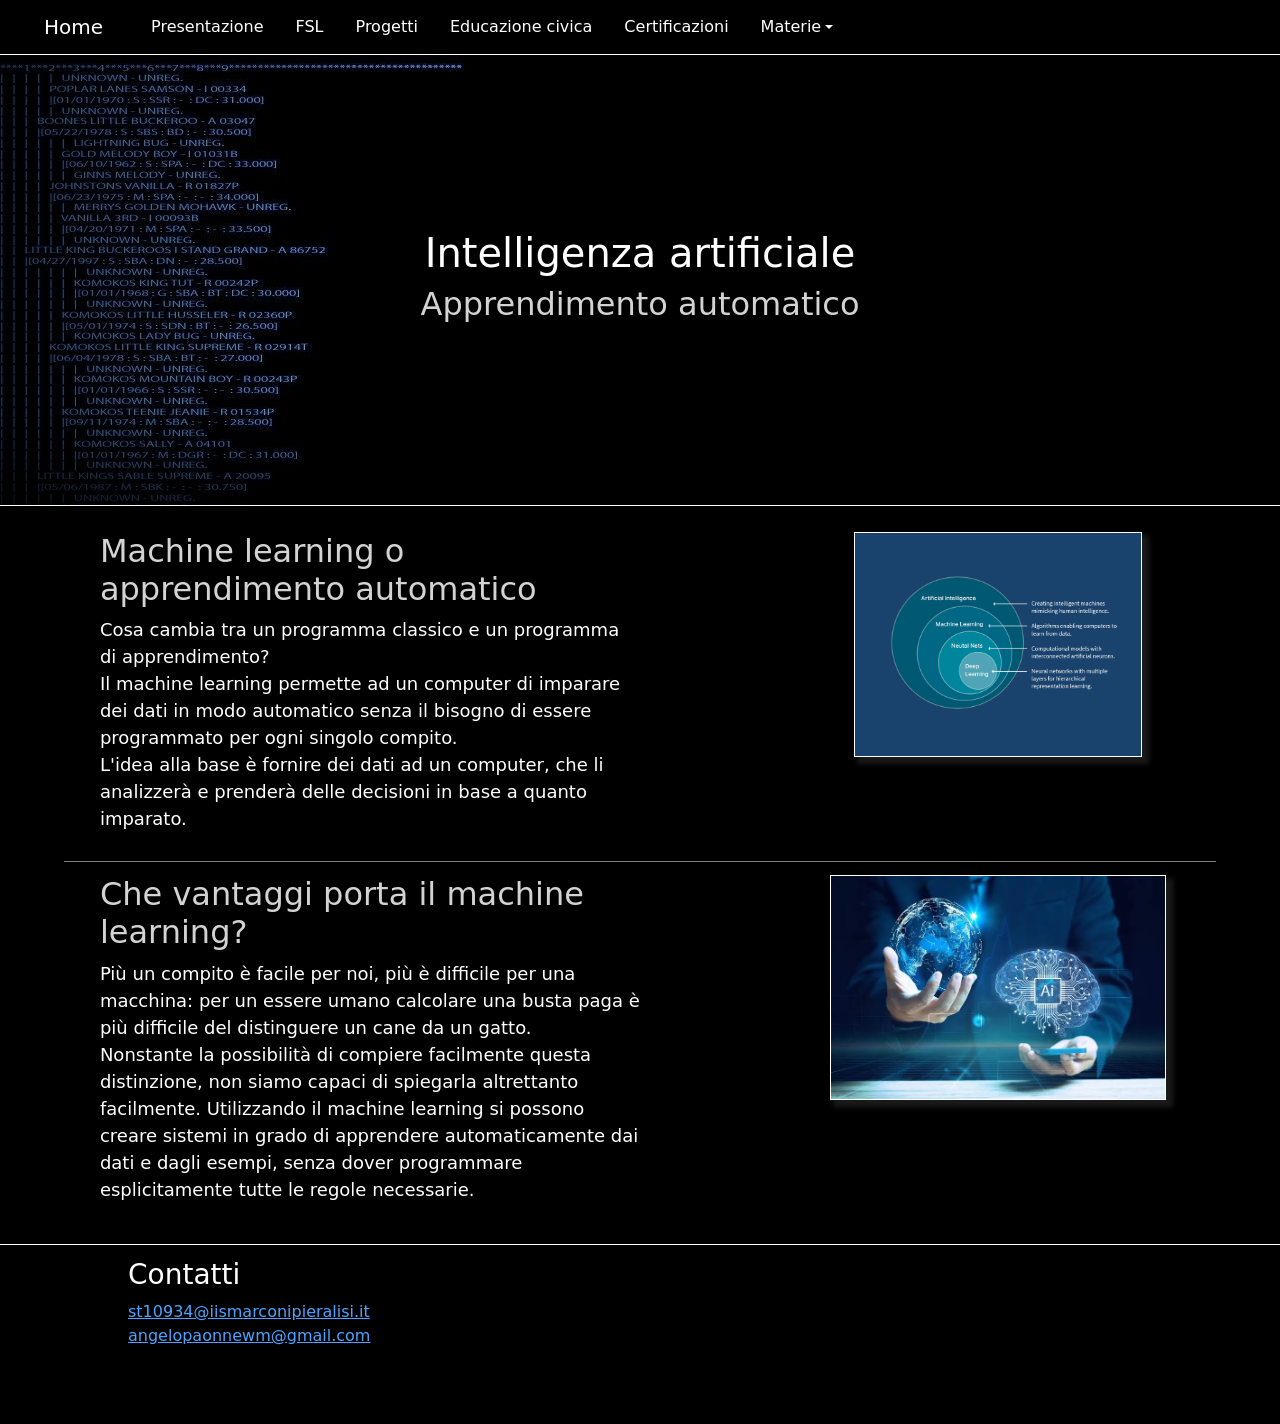
<file: pages/materie/ia.html>
<!doctype html>
<html lang="en">

<head>
    <meta charset="utf-8">
    <meta name="viewport" content="width=device-width, initial-scale=1">
    <title>Intelligenza Artificiale</title>
    <link href="https://cdn.jsdelivr.net/npm/bootstrap@5.3.8/dist/css/bootstrap.min.css" rel="stylesheet"
        integrity="sha384-sRIl4kxILFvY47J16cr9ZwB07vP4J8+LH7qKQnuqkuIAvNWLzeN8tE5YBujZqJLB" crossorigin="anonymous">
    <link href="../../style/colors.css" rel="stylesheet">
    <link href="../../style/style.css" rel="stylesheet">
</head>

<body class="container-fluid p-0">
    <div class="sticky-top container-nav"> <!--Navbar-->
        <nav class="navbar navbar-expand-lg m-0 p-0">
            <div class="container-fluid mx-3 buttons">
                <a class="navbar-brand cliccable-nav px-3 active" href="../../index.html">Home</a>
                <button class="navbar-toggler" type="button" data-bs-toggle="collapse"
                    data-bs-target="#navbarSupportedContent" aria-controls="navbarSupportedContent"
                    aria-expanded="false" aria-label="Toggle navigation">
                    <span class="navbar-toggler-icon"></span>
                </button>
                <div class="collapse navbar-collapse" id="navbarSupportedContent">
                    <ul class="navbar-nav me-auto mb-2 mb-lg-0">
                        <li class="nav-item">
                            <a class="nav-link cliccable-nav px-3" aria-current="page"
                                href="../presentazione.html">Presentazione</a>
                        </li>
                        <li class="nav-item">
                            <a class="nav-link cliccable-nav px-3" aria-current="page" href="../pcto.html">FSL</a>
                        </li>
                        <li class="nav-item">
                            <a class="nav-link cliccable-nav px-3" aria-current="page"
                                href="../progetti.html">Progetti</a>
                        </li>
                        <li class="nav-item">
                            <a class="nav-link cliccable-nav px-3" aria-current="page"
                                href="../educazioneCivica.html">Educazione civica</a>
                        </li>
                        <li class="nav-item">
                            <a class="nav-link cliccable-nav px-3" aria-current="page"
                                href="../certificazioni.html">Certificazioni</a>
                        </li>
                        <li class="nav-item dropdown">
                            <a class="nav-link dropdown-toggle cliccable-nav px-3" href="#" role="button"
                                data-bs-toggle="dropdown" aria-expanded="false">
                                Materie
                            </a>
                            <ul class="dropdown-menu">
                                <li>
                                    <p class="dropdown-item mb-1 menu-non-cliccabile">Materie letterarie</p>
                                </li>
                                <li><a class="dropdown-item cliccable" href="inglese.html">Inglese</a></li>
                                <li><a class="dropdown-item cliccable" href="italiano.html">Italiano/Storia</a></li>
                                <li>
                                    <hr class="dropdown-divider">
                                </li>
                                <li>
                                    <p class="dropdown-item mb-1 menu-non-cliccabile">Materie d'indirizzo</p>
                                </li>
                                <li><a class="dropdown-item cliccable" href="informatica.html">Informatica</a></li>
                                <li><a class="dropdown-item cliccable" href="sistemi.html">Sistemi</a></li>
                                <li><a class="dropdown-item cliccable" href="tpsit.html">TPSIT</a></li>
                                <li><a class="dropdown-item cliccable" href="gpoi.html">GPOI</a></li>
                                <li><a class="dropdown-item cliccable current-page" href="ia.html">Intelligenza
                                        artificiale</a></li>
                            </ul>
                        </li>
                    </ul>
                </div>
            </div>
        </nav>
    </div>

    <div class="sfondo-header" style="height: 50vh;"> <!--Header-->
        <div class="d-flex justify-content-center align-items-center h-100 gradient-header">
            <div class="header">
                <h1>
                    Intelligenza artificiale
                </h1>
                <h2>
                    Apprendimento automatico
                </h2>
            </div>
        </div>
    </div>

    <div class="d-flex justify-content-center content flex-column"> <!--Content-->

        <div class="d-flex flex-column flex-md-row container-fluid">
            <div class="col col-text align-items-center">
                <h2>Machine learning o apprendimento automatico</h2>
                <p class="content-text">Cosa cambia tra un programma classico e un programma di apprendimento?<br>
                    Il machine learning permette ad un computer di imparare dei dati in modo automatico senza il bisogno
                    di essere programmato per ogni singolo compito.<br>
                    L'idea alla base è fornire dei dati ad un computer, che li analizzerà e prenderà delle decisioni in
                    base a quanto imparato.</p>
            </div>
            <div class="col image-container">
                <img class="img-fluid image" src="../../images/schema-ml.png">
            </div>
        </div>

        <div class="separator"></div>

        <div class="d-flex flex-column flex-md-row container-fluid">
            <div class="col col-text align-items-center">
                <h2>Che vantaggi porta il machine learning?</h2>
                <p class="content-text">
                    Più un compito è facile per noi, più è difficile per una macchina: per un essere umano calcolare una
                    busta paga è più difficile del distinguere un cane da un gatto.<br>
                    Nonstante la possibilità di compiere facilmente questa distinzione, non siamo capaci di spiegarla altrettanto facilmente. Utilizzando il machine learning si possono creare sistemi in grado di apprendere
                    automaticamente dai dati e dagli esempi, senza dover programmare esplicitamente tutte le regole
                    necessarie.<br>


                </p>
            </div>
            <div class="col image-container">
                <img class="img-fluid image" src="../../images/Machine-Learning.webp">
            </div>
        </div>

        







    </div>



    <footer>
        <div class="row">
            <div class="col">
                <h3>Contatti</h3>
                <a class="link" href="mailto:st10934@iismarconipieralisi.it">st10934@iismarconipieralisi.it</a><br>
                <a class="link" href="mailto:angelopaonnewm@gmail.com">angelopaonnewm@gmail.com</a>
            </div>
            <div class="col"></div>
        </div>
    </footer>


    <script src="https://cdn.jsdelivr.net/npm/bootstrap@5.3.8/dist/js/bootstrap.bundle.min.js"
        integrity="sha384-FKyoEForCGlyvwx9Hj09JcYn3nv7wiPVlz7YYwJrWVcXK/BmnVDxM+D2scQbITxI"
        crossorigin="anonymous"></script>
</body>

</html>
</file>
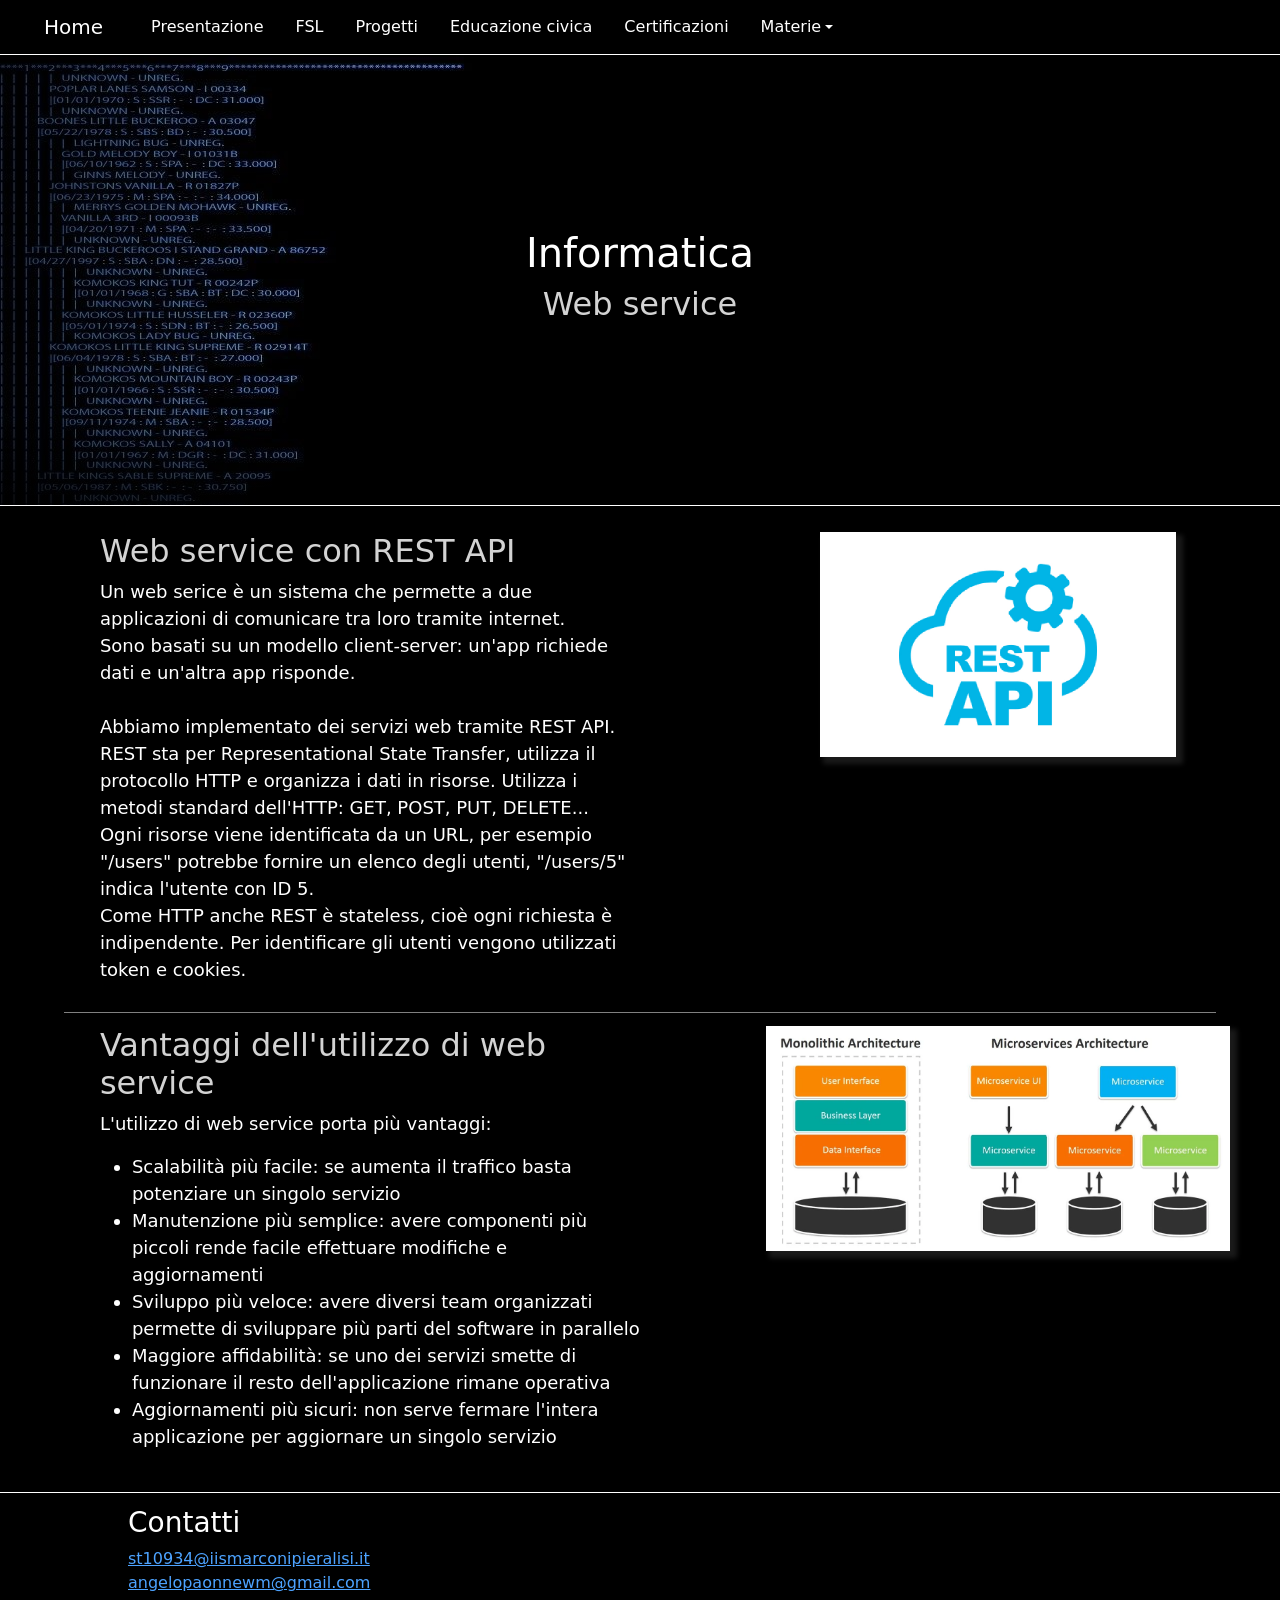
<file: pages/materie/informatica.html>
<!doctype html>
<html lang="en">
  <head>
    <meta charset="utf-8">
    <meta name="viewport" content="width=device-width, initial-scale=1">
    <title>Informatica</title>
    <link href="https://cdn.jsdelivr.net/npm/bootstrap@5.3.8/dist/css/bootstrap.min.css" rel="stylesheet" integrity="sha384-sRIl4kxILFvY47J16cr9ZwB07vP4J8+LH7qKQnuqkuIAvNWLzeN8tE5YBujZqJLB" crossorigin="anonymous">
    <link href="../../style/colors.css" rel="stylesheet">
    <link href="../../style/style.css" rel="stylesheet">
</head>
  <body class="container-fluid p-0">
    <div class="sticky-top container-nav"> <!--Navbar-->
        <nav class="navbar navbar-expand-lg m-0 p-0">
            <div class="container-fluid mx-3 buttons">
                <a class="navbar-brand cliccable-nav px-3 active" href="../../index.html">Home</a>
                <button class="navbar-toggler" type="button" data-bs-toggle="collapse" data-bs-target="#navbarSupportedContent" aria-controls="navbarSupportedContent" aria-expanded="false" aria-label="Toggle navigation">
                <span class="navbar-toggler-icon"></span>
                </button>
                <div class="collapse navbar-collapse" id="navbarSupportedContent">
                <ul class="navbar-nav me-auto mb-2 mb-lg-0">
                    <li class="nav-item">
                    <a class="nav-link cliccable-nav px-3" aria-current="page" href="../presentazione.html">Presentazione</a>
                    </li>
                    <li class="nav-item">
                    <a class="nav-link cliccable-nav px-3" aria-current="page" href="../pcto.html">FSL</a>
                    </li>
                    <li class="nav-item">
                    <a class="nav-link cliccable-nav px-3" aria-current="page" href="../progetti.html">Progetti</a>
                    </li>
                    <li class="nav-item">
                    <a class="nav-link cliccable-nav px-3" aria-current="page" href="../educazioneCivica.html">Educazione civica</a>
                    </li>
                    <li class="nav-item">
                    <a class="nav-link cliccable-nav px-3" aria-current="page" href="../certificazioni.html">Certificazioni</a>
                    </li>
                    <li class="nav-item dropdown">
                    <a class="nav-link dropdown-toggle cliccable-nav px-3" href="#" role="button" data-bs-toggle="dropdown" aria-expanded="false">
                        Materie
                    </a>
                    <ul class="dropdown-menu">
                        <li><p class="dropdown-item mb-1 menu-non-cliccabile">Materie letterarie</p></li>
                        <li><a class="dropdown-item cliccable" href="inglese.html">Inglese</a></li>
                        <li><a class="dropdown-item cliccable" href="italiano.html">Italiano/Storia</a></li>
                        <li><hr class="dropdown-divider"></li>
                        <li><p class="dropdown-item mb-1 menu-non-cliccabile">Materie d'indirizzo</p></li>
                        <li><a class="dropdown-item cliccable current-page" href="informatica.html">Informatica</a></li>
                        <li><a class="dropdown-item cliccable" href="sistemi.html">Sistemi</a></li>
                        <li><a class="dropdown-item cliccable" href="tpsit.html">TPSIT</a></li>
                        <li><a class="dropdown-item cliccable" href="gpoi.html">GPOI</a></li>
                        <li><a class="dropdown-item cliccable" href="ia.html">Intelligenza artificiale</a></li>
                    </ul>
                    </li>
                </ul>
                </div>
            </div>
        </nav>
    </div>

    <div class="sfondo-header" style="height: 50vh;"> <!--Header-->
        <div class="d-flex justify-content-center align-items-center h-100 gradient-header">
            <div class="header">
                <h1>
                    Informatica
                </h1>
                <h2>
                    Web service
                </h2>
            </div>
        </div>
    </div>

    <div class="d-flex justify-content-center content flex-column"> <!--Content-->
        
        <div class="d-flex flex-column flex-md-row container-fluid">
            <div class="col col-text align-items-center">
                <h2>Web service con REST API</h2>
                <p class="content-text">Un web serice è un sistema che permette a due applicazioni di comunicare tra loro tramite internet.<br>
                    Sono basati su un modello client-server: un'app richiede dati e un'altra app risponde.<br><br>
                    Abbiamo implementato dei servizi web tramite REST API.<br>
                    REST sta per Representational State Transfer, utilizza il protocollo HTTP e organizza i dati in risorse. Utilizza i metodi standard dell'HTTP: GET, POST, PUT, DELETE...<br>
                    Ogni risorse viene identificata da un URL, per esempio "/users" potrebbe fornire un elenco degli utenti, "/users/5" indica l'utente con ID 5.<br>
                    Come HTTP anche REST è stateless, cioè ogni richiesta è indipendente. Per identificare gli utenti vengono utilizzati token e cookies.
                </p>
            </div>
            <div class="col image-container">
                <img class="img-fluid image" src="../../images/api.jpg">
            </div>
        </div>

        <div class="separator"></div>

        <div class="d-flex flex-column flex-md-row container-fluid">
            <div class="col col-text align-items-center">
                <h2>Vantaggi dell'utilizzo di web service</h2>
                <p class="content-text"> L'utilizzo di web service porta più vantaggi:</p>
                <ul class="content-text">
                    <li>Scalabilità più facile: se aumenta il traffico basta potenziare un singolo servizio</li>
                    <li>Manutenzione più semplice: avere componenti più piccoli rende facile effettuare modifiche e aggiornamenti</li>
                    <li>Sviluppo più veloce: avere diversi team organizzati permette di sviluppare più parti del software in parallelo</li>
                    <li>Maggiore affidabilità: se uno dei servizi smette di funzionare il resto dell'applicazione rimane operativa</li>
                    <li>Aggiornamenti più sicuri: non serve fermare l'intera applicazione per aggiornare un singolo servizio</li>
                </ul>
            </div>
            <div class="col image-container">
                <img class="img-fluid image" src="../../images/mvw.webp">
            </div>
        </div>



        
    </div>



    <footer>
        <div class="row">
            <div class="col">
                <h3>Contatti</h3>
                <a class="link" href="mailto:st10934@iismarconipieralisi.it">st10934@iismarconipieralisi.it</a><br>
                <a class="link" href="mailto:angelopaonnewm@gmail.com">angelopaonnewm@gmail.com</a>
            </div>
            <div class="col"></div>
        </div>
    </footer>


    <script src="https://cdn.jsdelivr.net/npm/bootstrap@5.3.8/dist/js/bootstrap.bundle.min.js" integrity="sha384-FKyoEForCGlyvwx9Hj09JcYn3nv7wiPVlz7YYwJrWVcXK/BmnVDxM+D2scQbITxI" crossorigin="anonymous"></script>
  </body>
</html>
</file>
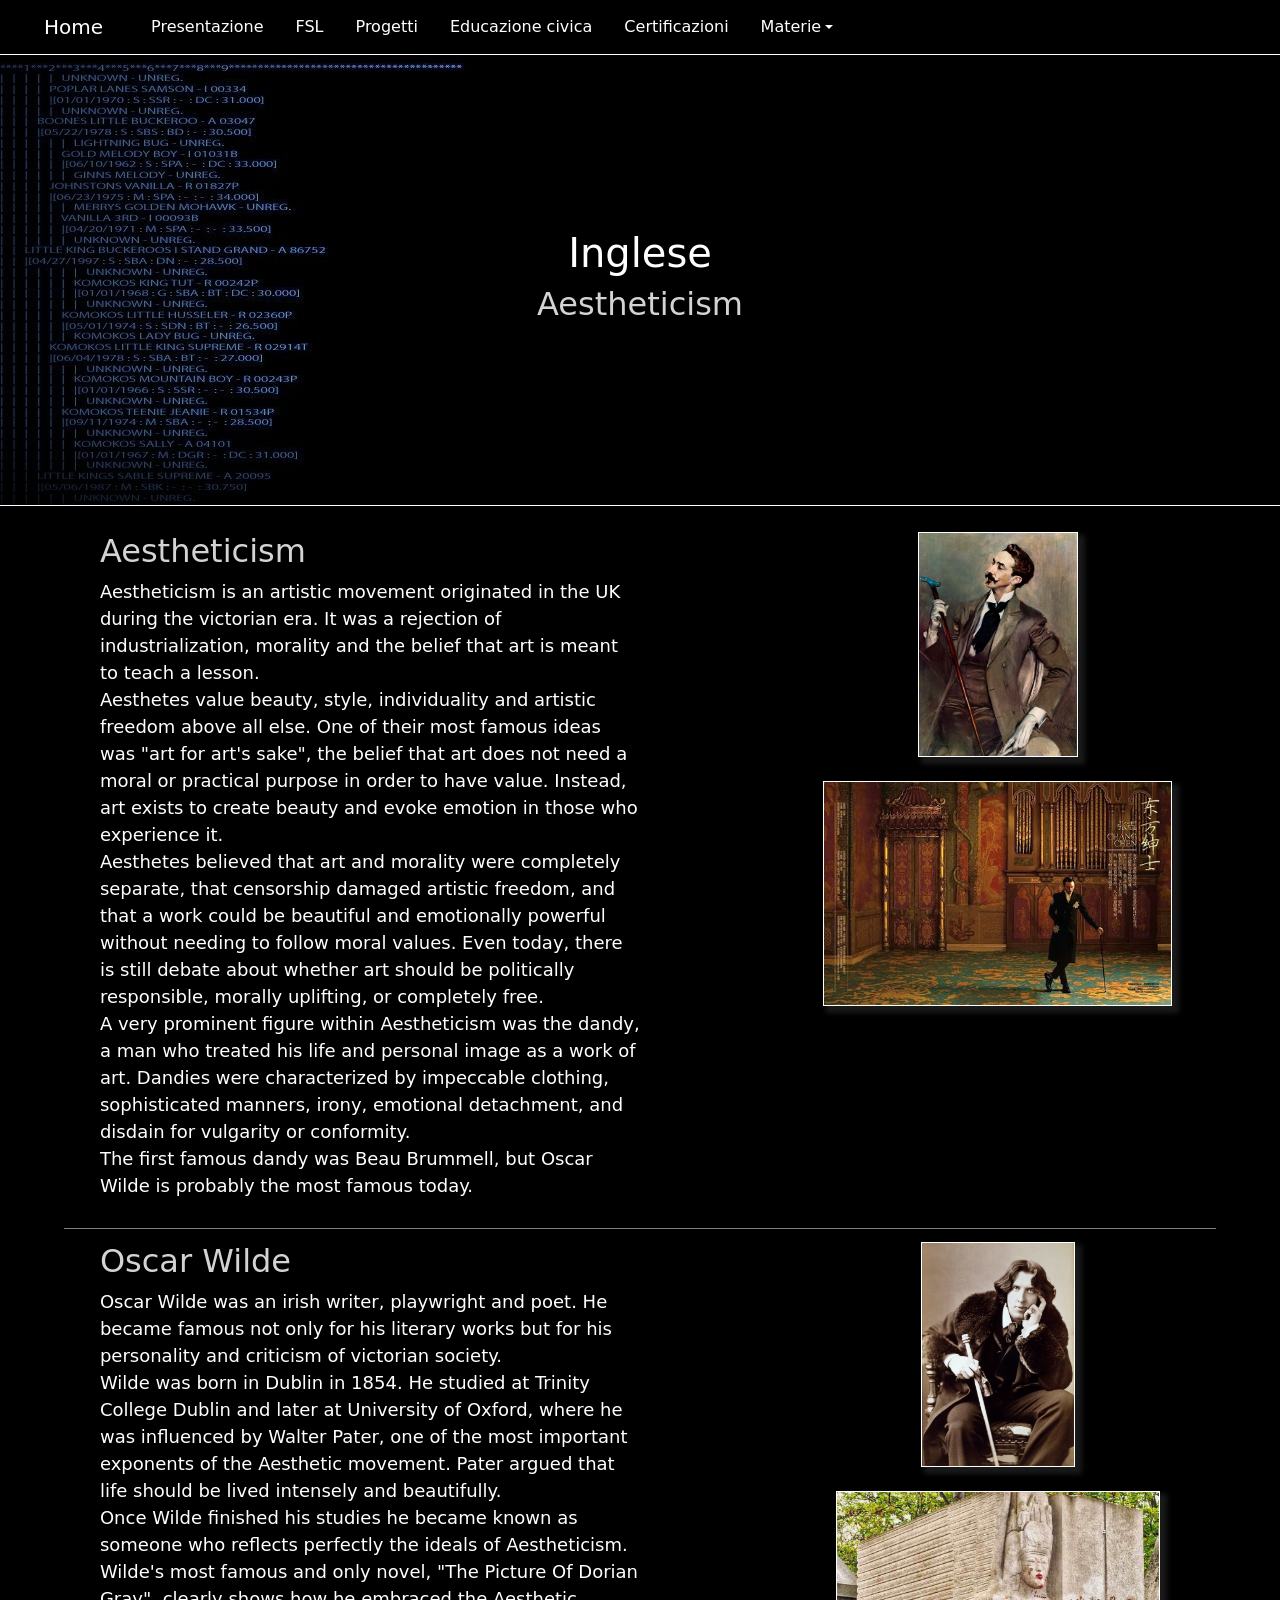
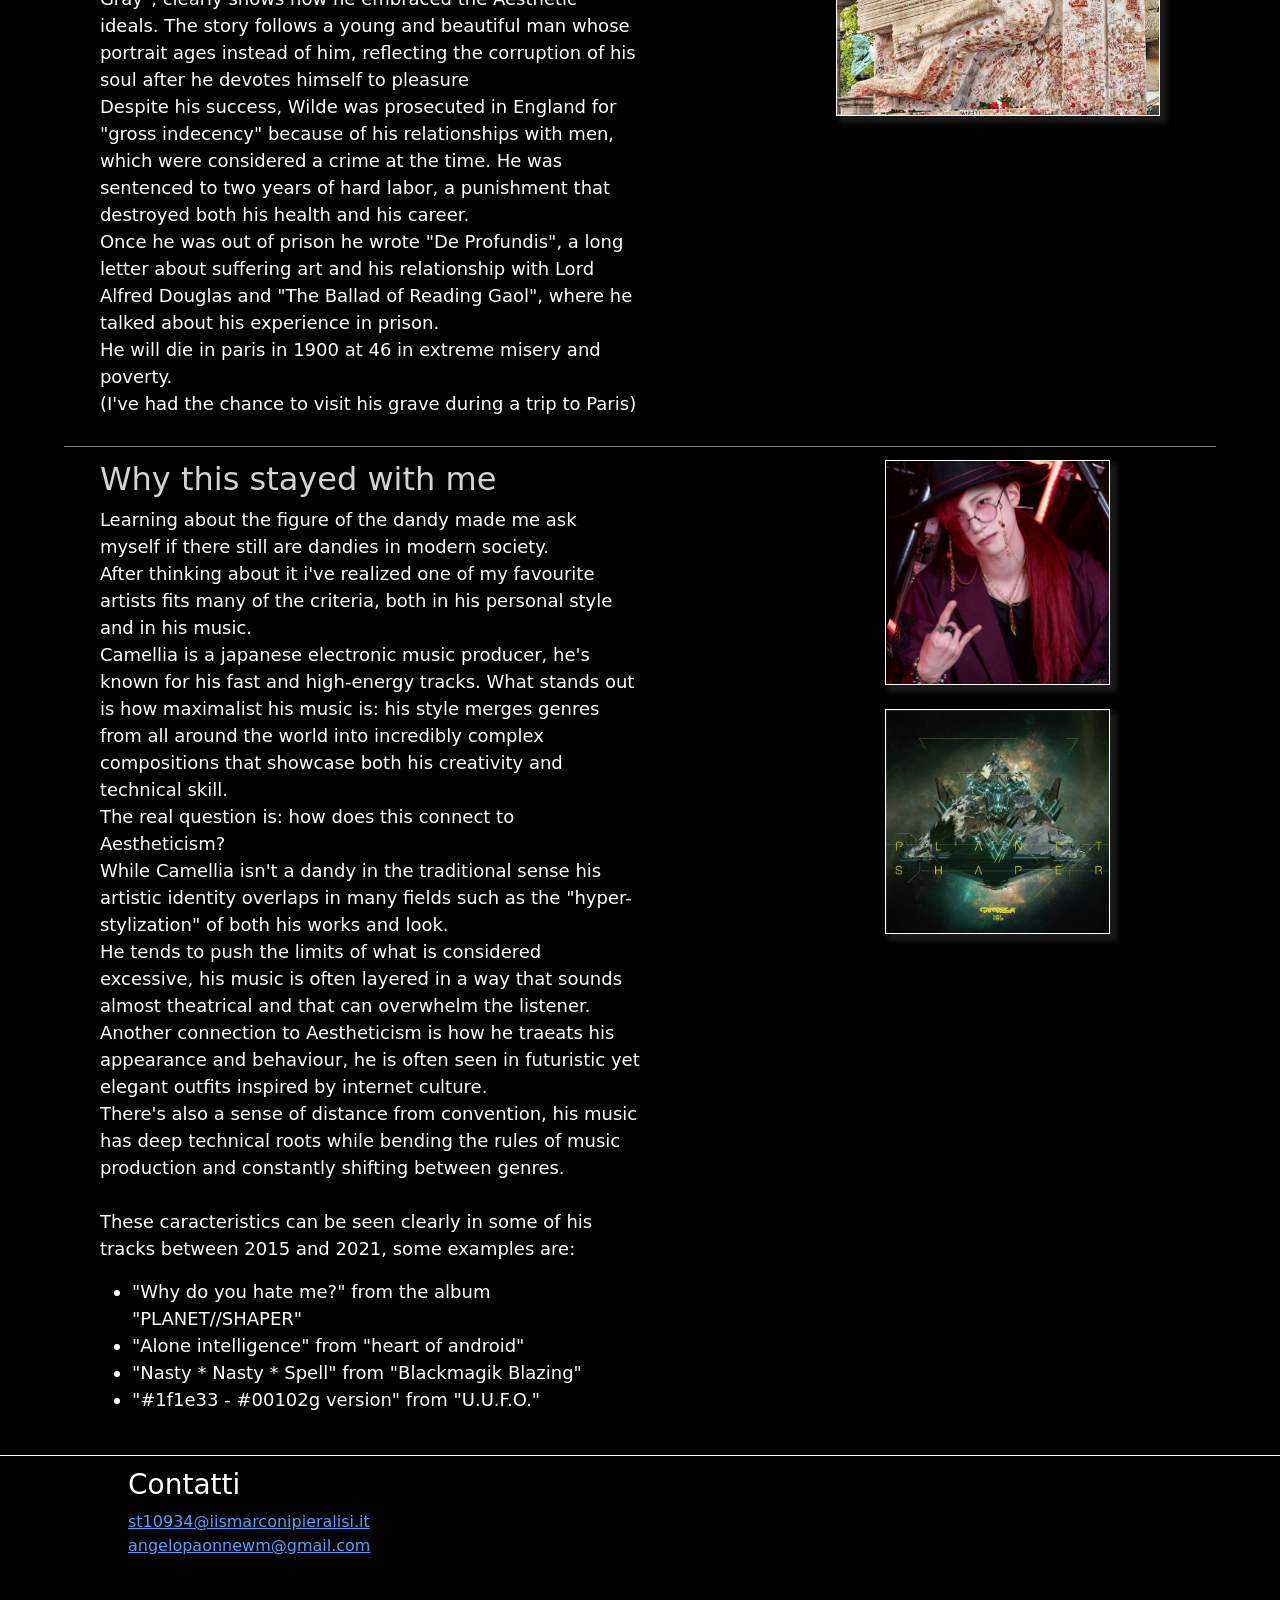
<file: pages/materie/inglese.html>
<!doctype html>
<html lang="en">

<head>
    <meta charset="utf-8">
    <meta name="viewport" content="width=device-width, initial-scale=1">
    <title>Inglese</title>
    <link href="https://cdn.jsdelivr.net/npm/bootstrap@5.3.8/dist/css/bootstrap.min.css" rel="stylesheet"
        integrity="sha384-sRIl4kxILFvY47J16cr9ZwB07vP4J8+LH7qKQnuqkuIAvNWLzeN8tE5YBujZqJLB" crossorigin="anonymous">
    <link href="../../style/colors.css" rel="stylesheet">
    <link href="../../style/style.css" rel="stylesheet">
</head>

<body class="container-fluid p-0">
    <div class="sticky-top container-nav"> <!--Navbar-->
        <nav class="navbar navbar-expand-lg m-0 p-0">
            <div class="container-fluid mx-3 buttons">
                <a class="navbar-brand cliccable-nav px-3 active" href="../../index.html">Home</a>
                <button class="navbar-toggler" type="button" data-bs-toggle="collapse"
                    data-bs-target="#navbarSupportedContent" aria-controls="navbarSupportedContent"
                    aria-expanded="false" aria-label="Toggle navigation">
                    <span class="navbar-toggler-icon"></span>
                </button>
                <div class="collapse navbar-collapse" id="navbarSupportedContent">
                    <ul class="navbar-nav me-auto mb-2 mb-lg-0">
                        <li class="nav-item">
                            <a class="nav-link cliccable-nav px-3" aria-current="page"
                                href="../presentazione.html">Presentazione</a>
                        </li>
                        <li class="nav-item">
                            <a class="nav-link cliccable-nav px-3" aria-current="page" href="../pcto.html">FSL</a>
                        </li>
                        <li class="nav-item">
                            <a class="nav-link cliccable-nav px-3" aria-current="page"
                                href="../progetti.html">Progetti</a>
                        </li>
                        <li class="nav-item">
                            <a class="nav-link cliccable-nav px-3" aria-current="page"
                                href="../educazioneCivica.html">Educazione civica</a>
                        </li>
                        <li class="nav-item">
                            <a class="nav-link cliccable-nav px-3" aria-current="page"
                                href="../certificazioni.html">Certificazioni</a>
                        </li>
                        <li class="nav-item dropdown">
                            <a class="nav-link dropdown-toggle cliccable-nav px-3" href="#" role="button"
                                data-bs-toggle="dropdown" aria-expanded="false">
                                Materie
                            </a>
                            <ul class="dropdown-menu">
                                <li>
                                    <p class="dropdown-item mb-1 menu-non-cliccabile">Materie letterarie</p>
                                </li>
                                <li><a class="dropdown-item cliccable current-page" href="inglese.html">Inglese</a></li>
                                <li><a class="dropdown-item cliccable " href="italiano.html">Italiano/Storia</a></li>
                                <li>
                                    <hr class="dropdown-divider">
                                </li>
                                <li>
                                    <p class="dropdown-item mb-1 menu-non-cliccabile">Materie d'indirizzo</p>
                                </li>
                                <li><a class="dropdown-item cliccable" href="informatica.html">Informatica</a></li>
                                <li><a class="dropdown-item cliccable" href="sistemi.html">Sistemi</a></li>
                                <li><a class="dropdown-item cliccable" href="tpsit.html">TPSIT</a></li>
                                <li><a class="dropdown-item cliccable" href="gpoi.html">GPOI</a></li>
                                <li><a class="dropdown-item cliccable" href="ia.html">Intelligenza artificiale</a></li>
                            </ul>
                        </li>
                    </ul>
                </div>
            </div>
        </nav>
    </div>

    <div class="sfondo-header" style="height: 50vh;"> <!--Header-->
        <div class="d-flex justify-content-center align-items-center h-100 gradient-header">
            <div class="header">
                <h1>
                    Inglese
                </h1>
                <h2>
                    Aestheticism
                </h2>
            </div>
        </div>
    </div>

    <div class="d-flex justify-content-center content flex-column"> <!--Content-->


        <div class="d-flex flex-column flex-md-row container-fluid">
            <div class="col col-text align-items-center">
                <h2>Aestheticism</h2>
                <p class="content-text">Aestheticism is an artistic movement originated in the UK during the victorian
                    era. It was a rejection of industrialization, morality and the belief that art is meant to teach a
                    lesson.<br>
                    Aesthetes value beauty, style, individuality and artistic freedom above all else. One of their most
                    famous ideas was "art for art's sake", the belief that art does not need a moral or practical
                    purpose in order to have value. Instead, art exists to create beauty and evoke emotion in those who
                    experience it.<br>
                    Aesthetes believed that art and morality were completely separate, that censorship damaged artistic
                    freedom, and that a work could be beautiful and emotionally powerful without needing to follow moral
                    values. Even today, there is still debate about whether art should be politically responsible,
                    morally uplifting, or completely free.<br>
                    A very prominent figure within Aestheticism was the dandy, a man who treated his life and personal
                    image as a work of art. Dandies were characterized by impeccable clothing, sophisticated manners,
                    irony, emotional detachment, and disdain for vulgarity or conformity.<br>
                    The first famous dandy was Beau Brummell, but Oscar Wilde is probably the most famous today.</p>
            </div>
            <div class="col image-container">
                <img class="img-fluid image" src="../../images/aestheticism.jpg"><br><br>
                <img class="img-fluid image" src="../../images/aestheticism2.jpg">
            </div>
        </div>

        <div class="separator"></div>

        <div class="d-flex flex-column flex-md-row container-fluid">
            <div class="col col-text align-items-center">
                <h2>Oscar Wilde</h2>
                <p class="content-text">Oscar Wilde was an irish writer, playwright and poet. He became famous not only
                    for his literary works but for his personality and criticism of victorian society.<br>
                    Wilde was born in Dublin in 1854. He studied at Trinity College Dublin and later at University of
                    Oxford, where he was influenced by Walter Pater, one of the most important exponents of the
                    Aesthetic movement. Pater argued that life should be lived intensely and beautifully.<br>
                    Once Wilde finished his studies he became known as someone who reflects perfectly the ideals of
                    Aestheticism. Wilde's most famous and only novel, "The Picture Of Dorian Gray", clearly shows how he
                    embraced the Aesthetic ideals. The story follows a young and beautiful man whose portrait ages
                    instead of him, reflecting the corruption of his soul after he devotes himself to pleasure<br>
                    Despite his success, Wilde was prosecuted in England for "gross indecency" because of his
                    relationships with men, which were considered a crime at the time. He was sentenced to two years of
                    hard labor, a punishment that destroyed both his health and his career.<br>
                    Once he was out of prison he wrote "De Profundis", a long letter about suffering art and his
                    relationship with Lord Alfred Douglas and "The Ballad of Reading Gaol", where he talked about his
                    experience in prison.<br>
                    He will die in paris in 1900 at 46 in extreme misery and poverty.<br>
                    (I've had the chance to visit his grave during a trip to Paris)</p>
            </div>
            <div class="col image-container">
                <img class="img-fluid image" src="../../images/oscar-wilde.jpg"><br><br>
                <img class="img-fluid image" src="../../images/Oscar-Wilde-tomb.jpg">
            </div>
        </div>

        <div class="separator"></div>

        <div class="d-flex flex-column flex-md-row container-fluid">
            <div class="col col-text align-items-center">
                <h2>Why this stayed with me</h2>
                <p class="content-text">Learning about the figure of the dandy made me ask myself if there still are
                    dandies in modern society.<br>
                    After thinking about it i've realized one of my favourite artists fits many of the criteria, both in
                    his
                    personal style and in his music.<br>
                    Camellia is a japanese electronic music producer, he's known for his fast and high-energy tracks.
                    What stands out is how maximalist his music is: his style merges genres from all around the world into
                    incredibly complex compositions that showcase both his creativity and technical skill.<br>
                    The real question is: how does this connect to Aestheticism?<br>
                    While Camellia isn't a dandy in the traditional sense his artistic identity overlaps in many fields
                    such as the "hyper-stylization" of both his works and look.<br>
                    He tends to push the limits of what is considered excessive, his music is often layered in a way
                    that sounds almost theatrical and that can overwhelm the listener.<br>
                    Another connection to Aestheticism is how he traeats his appearance and behaviour, he is often seen
                    in futuristic yet elegant outfits inspired by internet culture.<br>
                    There's also a sense of distance from convention, his music has deep technical roots while bending
                    the rules of music production and constantly shifting between genres.<br><br>
                    These caracteristics can be seen clearly in some of his tracks between 2015 and 2021, some examples are:</p>
                <ul class="content-text">
                    <li>"Why do you hate me?" from the album "PLANET//SHAPER"</li>
                    <li>"Alone intelligence" from "heart of android"</li>
                    <li>"Nasty * Nasty * Spell" from "Blackmagik Blazing"</li>
                    <li>"#1f1e33 - #00102g version" from "U.U.F.O."</li>
                </ul>
            </div>
            <div class="col image-container">
                <img class="img-fluid image" src="../../images/camellia.jpg"><br><br>
                <img class="img-fluid image" src="../../images/planet-shaper.jpg">
            </div>
        </div>






    </div>



    <footer>
        <div class="row">
            <div class="col">
                <h3>Contatti</h3>
                <a class="link" href="mailto:st10934@iismarconipieralisi.it">st10934@iismarconipieralisi.it</a><br>
                <a class="link" href="mailto:angelopaonnewm@gmail.com">angelopaonnewm@gmail.com</a>
            </div>
            <div class="col"></div>
        </div>
    </footer>


    <script src="https://cdn.jsdelivr.net/npm/bootstrap@5.3.8/dist/js/bootstrap.bundle.min.js"
        integrity="sha384-FKyoEForCGlyvwx9Hj09JcYn3nv7wiPVlz7YYwJrWVcXK/BmnVDxM+D2scQbITxI"
        crossorigin="anonymous"></script>
</body>

</html>
</file>
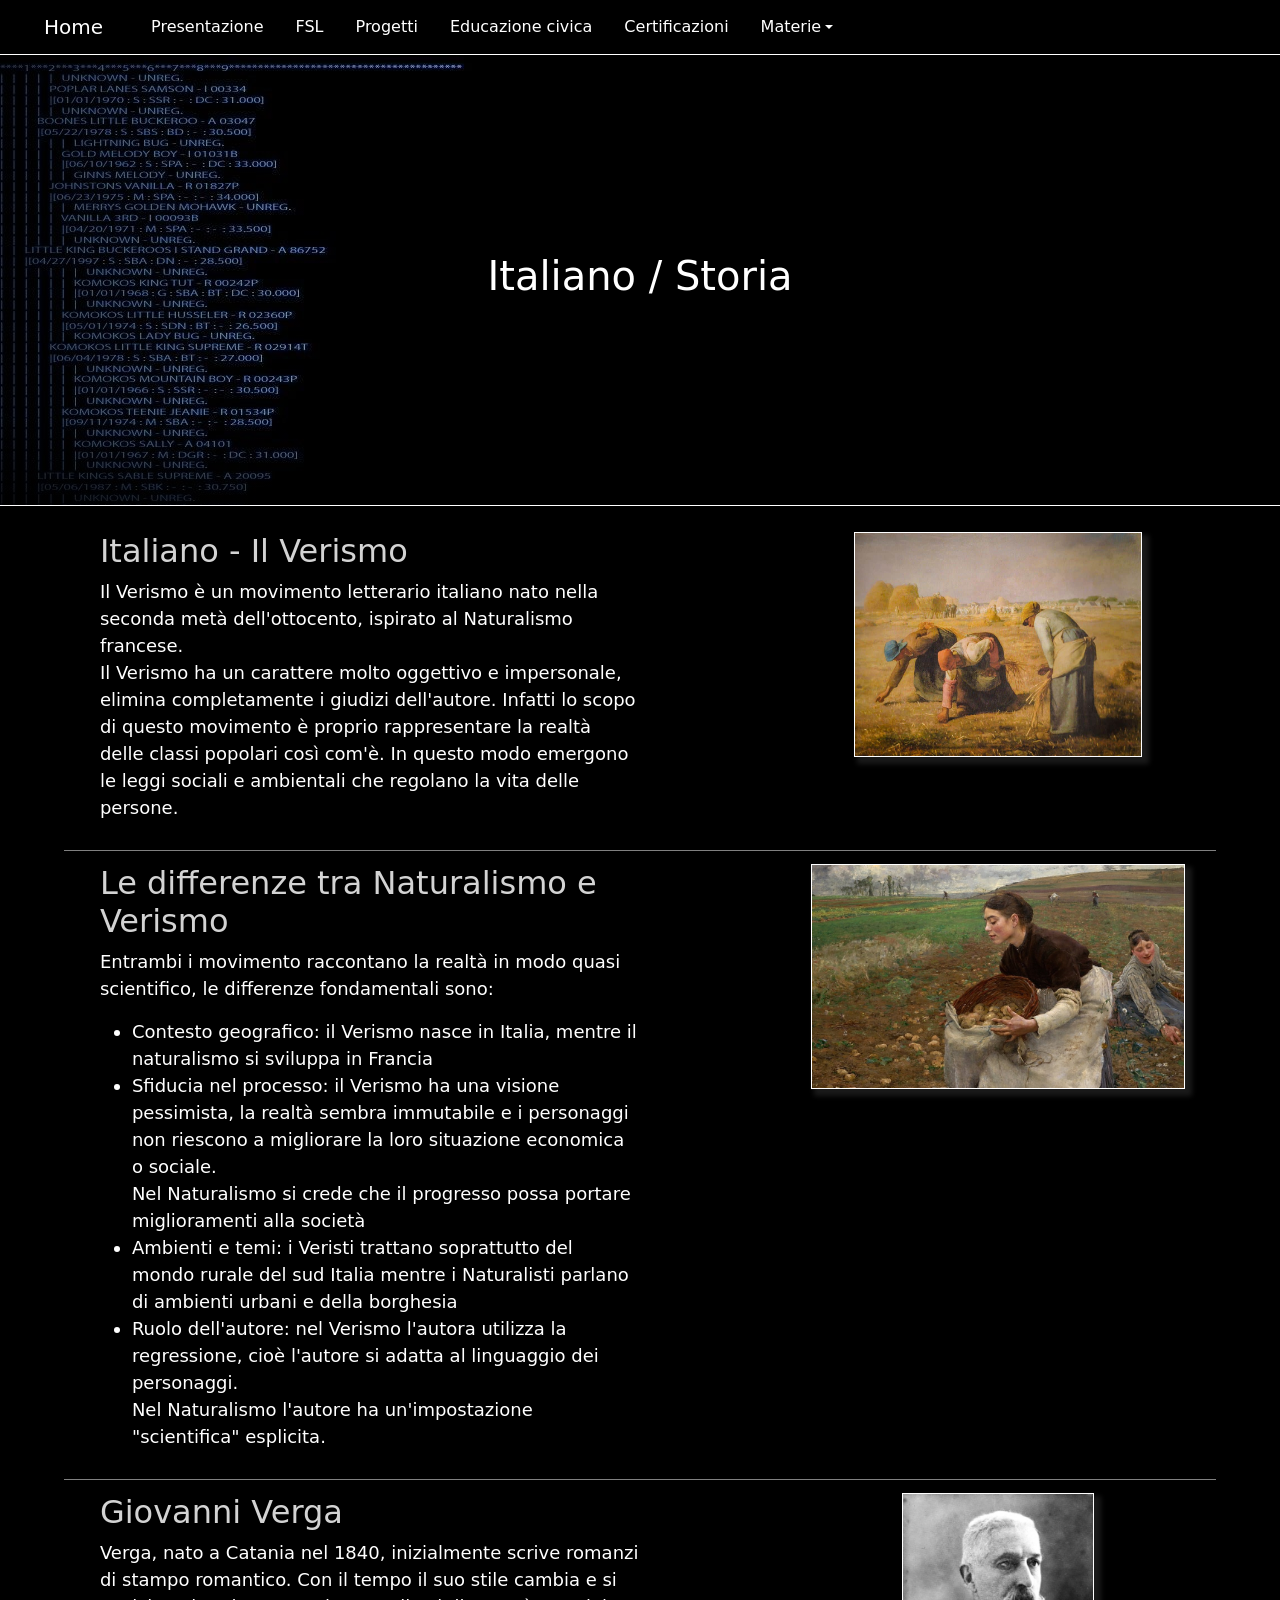
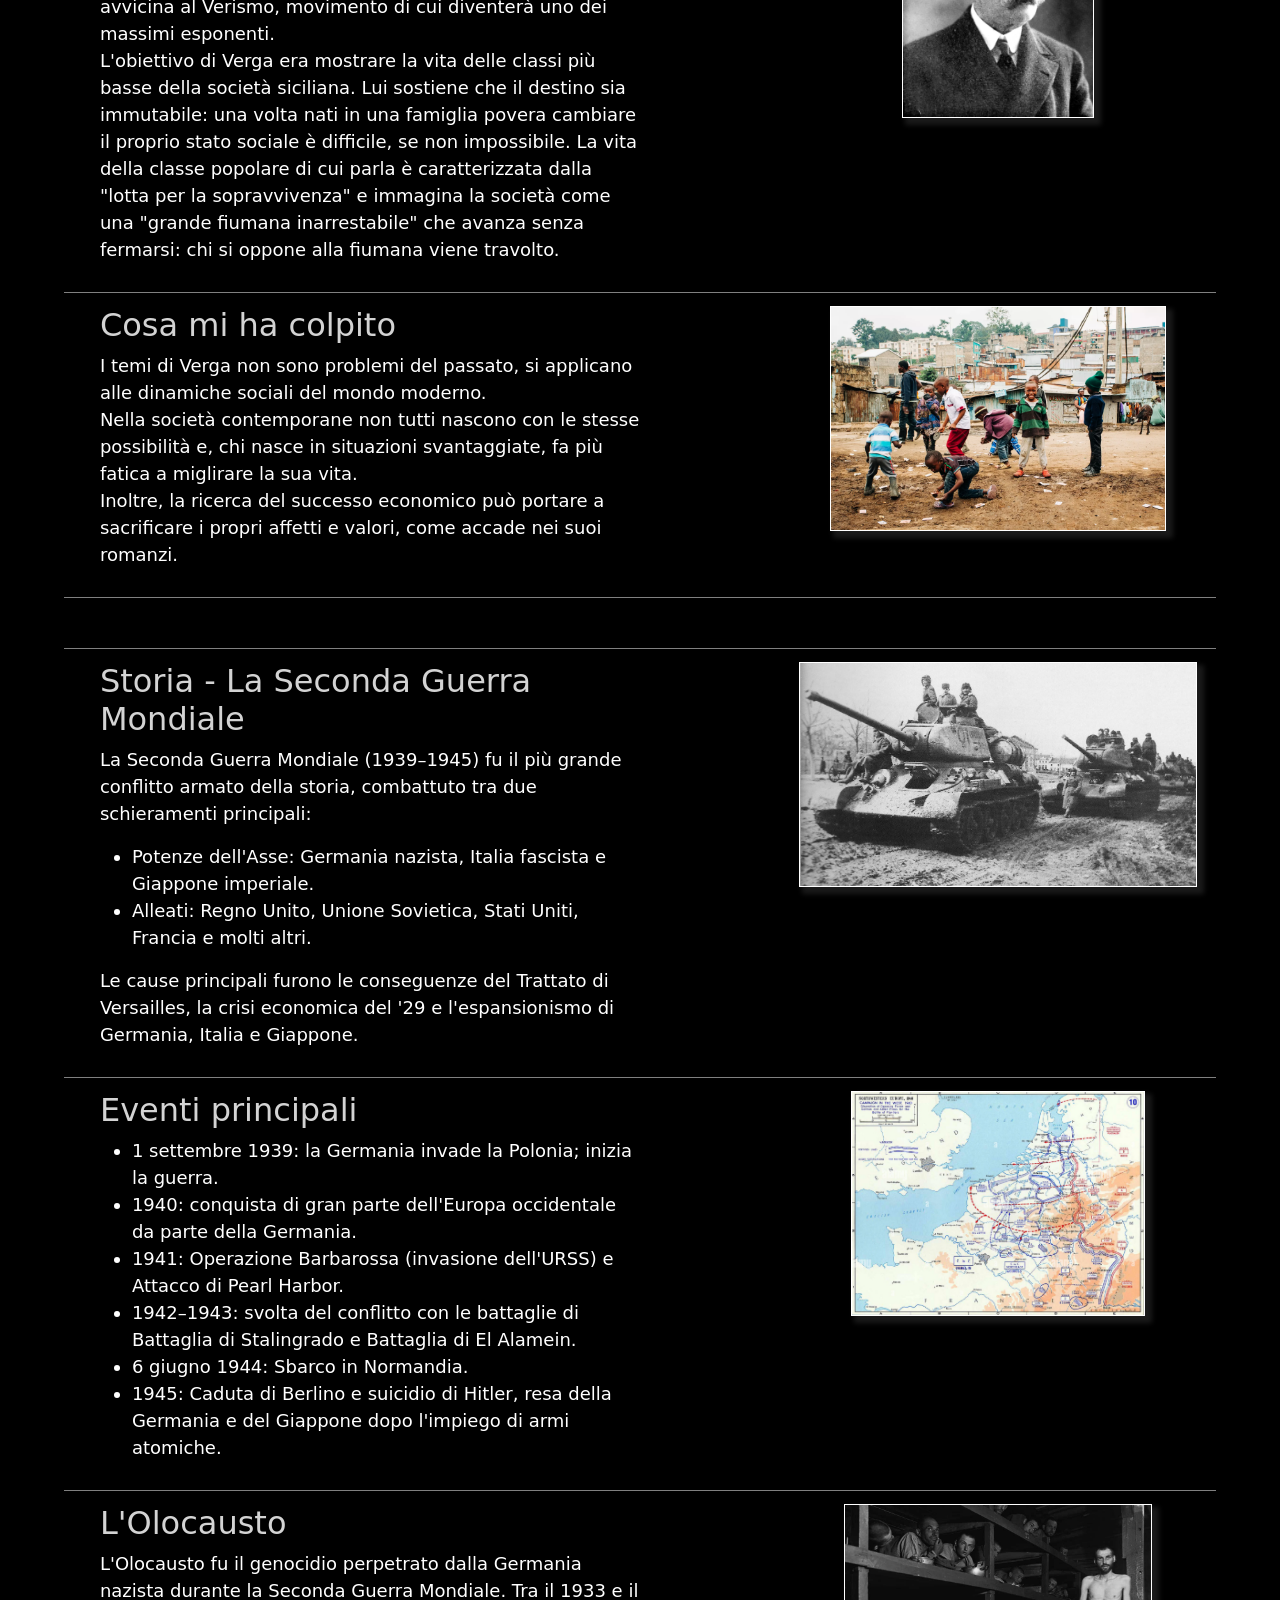
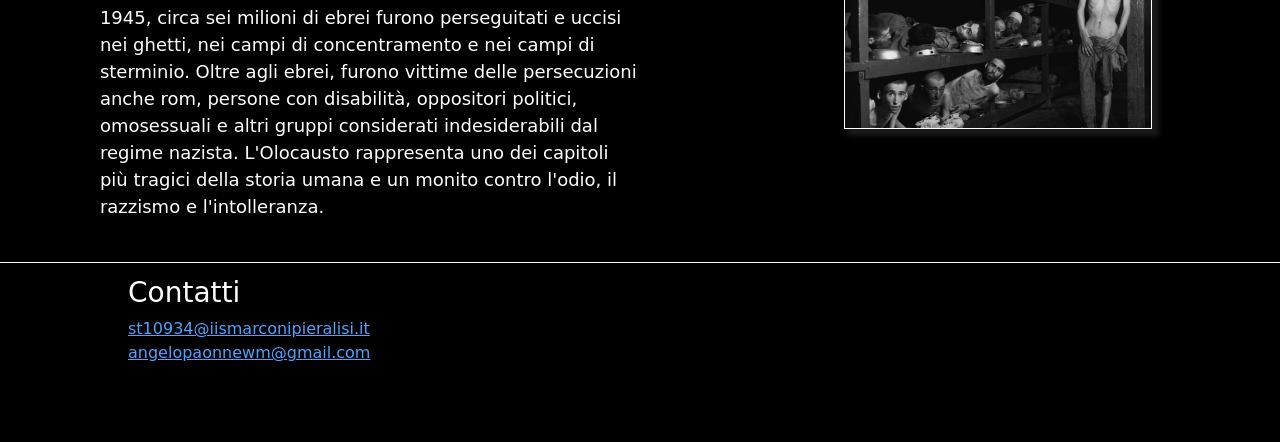
<file: pages/materie/italiano.html>
<!doctype html>
<html lang="en">

<head>
    <meta charset="utf-8">
    <meta name="viewport" content="width=device-width, initial-scale=1">
    <title>Italiano/Storia</title>
    <link href="https://cdn.jsdelivr.net/npm/bootstrap@5.3.8/dist/css/bootstrap.min.css" rel="stylesheet"
        integrity="sha384-sRIl4kxILFvY47J16cr9ZwB07vP4J8+LH7qKQnuqkuIAvNWLzeN8tE5YBujZqJLB" crossorigin="anonymous">
    <link href="../../style/colors.css" rel="stylesheet">
    <link href="../../style/style.css" rel="stylesheet">
</head>

<body class="container-fluid p-0">
    <div class="sticky-top container-nav"> <!--Navbar-->
        <nav class="navbar navbar-expand-lg m-0 p-0">
            <div class="container-fluid mx-3 buttons">
                <a class="navbar-brand cliccable-nav px-3 active" href="../../index.html">Home</a>
                <button class="navbar-toggler" type="button" data-bs-toggle="collapse"
                    data-bs-target="#navbarSupportedContent" aria-controls="navbarSupportedContent"
                    aria-expanded="false" aria-label="Toggle navigation">
                    <span class="navbar-toggler-icon"></span>
                </button>
                <div class="collapse navbar-collapse" id="navbarSupportedContent">
                    <ul class="navbar-nav me-auto mb-2 mb-lg-0">
                        <li class="nav-item">
                            <a class="nav-link cliccable-nav px-3" aria-current="page"
                                href="../presentazione.html">Presentazione</a>
                        </li>
                        <li class="nav-item">
                            <a class="nav-link cliccable-nav px-3" aria-current="page" href="../pcto.html">FSL</a>
                        </li>
                        <li class="nav-item">
                            <a class="nav-link cliccable-nav px-3" aria-current="page"
                                href="../progetti.html">Progetti</a>
                        </li>
                        <li class="nav-item">
                            <a class="nav-link cliccable-nav px-3" aria-current="page"
                                href="../educazioneCivica.html">Educazione civica</a>
                        </li>
                        <li class="nav-item">
                            <a class="nav-link cliccable-nav px-3" aria-current="page"
                                href="../certificazioni.html">Certificazioni</a>
                        </li>
                        <li class="nav-item dropdown">
                            <a class="nav-link dropdown-toggle cliccable-nav px-3" href="#" role="button"
                                data-bs-toggle="dropdown" aria-expanded="false">
                                Materie
                            </a>
                            <ul class="dropdown-menu">
                                <li>
                                    <p class="dropdown-item mb-1 menu-non-cliccabile">Materie letterarie</p>
                                </li>
                                <li><a class="dropdown-item cliccable" href="inglese.html">Inglese</a></li>
                                <li><a class="dropdown-item cliccable current-page" href="italiano.html">Italiano/Storia</a>
                                </li>
                                <li>
                                    <hr class="dropdown-divider">
                                </li>
                                <li>
                                    <p class="dropdown-item mb-1 menu-non-cliccabile">Materie d'indirizzo</p>
                                </li>
                                <li><a class="dropdown-item cliccable" href="informatica.html">Informatica</a></li>
                                <li><a class="dropdown-item cliccable" href="sistemi.html">Sistemi</a></li>
                                <li><a class="dropdown-item cliccable" href="tpsit.html">TPSIT</a></li>
                                <li><a class="dropdown-item cliccable" href="gpoi.html">GPOI</a></li>
                                <li><a class="dropdown-item cliccable" href="ia.html">Intelligenza artificiale</a></li>
                            </ul>
                        </li>
                    </ul>
                </div>
            </div>
        </nav>
    </div>

    <div class="sfondo-header" style="height: 50vh;"> <!--Header-->
        <div class="d-flex justify-content-center align-items-center h-100 gradient-header">
            <div class="header">
                <h1>
                    Italiano / Storia
                </h1>
            </div>
        </div>
    </div>

    <div class="d-flex justify-content-center content flex-column">
        <!--Content-->
        <div class="d-flex flex-column flex-md-row container-fluid">
            <div class="col col-text align-items-center">
                <h2>Italiano - Il Verismo</h2>
                <p class="content-text">
                    Il Verismo è un movimento letterario italiano nato nella seconda metà
                    dell'ottocento, ispirato al Naturalismo francese.<br>
                    Il Verismo ha un carattere molto oggettivo e impersonale, elimina completamente i giudizi
                    dell'autore. Infatti lo scopo di questo movimento è proprio rappresentare la realtà delle classi
                    popolari così com'è. In questo modo emergono le leggi sociali e ambientali che regolano la vita
                    delle persone.
                </p>
            </div>
            <div class="col image-container">
                <img class="img-fluid image" src="../../images/il-verismo.jpg">
            </div>
        </div>

        <div class="separator"></div>

        <div class="d-flex flex-column flex-md-row container-fluid">
            <div class="col col-text align-items-center">
                <h2>Le differenze tra Naturalismo e Verismo</h2>
                <p class="content-text">
                    Entrambi i movimento raccontano la realtà in modo quasi scientifico, le
                    differenze fondamentali sono:
                </p>
                <ul class="content-text">
                    <li>
                        Contesto geografico: il Verismo nasce in Italia, mentre il naturalismo si sviluppa in Francia
                    </li>
                    <li>
                        Sfiducia nel processo: il Verismo ha una visione pessimista, la realtà sembra immutabile e i
                        personaggi non riescono a migliorare la loro situazione economica o sociale.<br>
                        Nel Naturalismo si crede che il progresso possa portare miglioramenti alla società
                    </li>
                    <li>
                        Ambienti e temi: i Veristi trattano soprattutto del mondo rurale del sud Italia mentre i
                        Naturalisti parlano di ambienti urbani e della borghesia
                    </li>
                    <li>
                        Ruolo dell'autore: nel Verismo l'autora utilizza la regressione, cioè l'autore si adatta al
                        linguaggio dei personaggi.<br>
                        Nel Naturalismo l'autore ha un'impostazione "scientifica" esplicita.
                    </li>
                </ul>
            </div>
            <div class="col image-container">
                <img class="img-fluid image" src="../../images/naturalismo.jpg">
            </div>
        </div>

        <div class="separator"></div>

        <div class="d-flex flex-column flex-md-row container-fluid">
            <div class="col col-text align-items-center">
                <h2>Giovanni Verga</h2>
                <p class="content-text">
                    Verga, nato a Catania nel 1840, inizialmente scrive romanzi di stampo romantico.
                    Con il tempo il suo stile cambia e si avvicina al Verismo, movimento di cui diventerà uno dei
                    massimi esponenti.<br>
                    L'obiettivo di Verga era mostrare la vita delle classi più basse della società siciliana. Lui
                    sostiene che il destino sia immutabile: una volta nati in una famiglia povera cambiare il proprio
                    stato sociale è difficile, se non impossibile. La vita della classe popolare di cui parla è
                    caratterizzata dalla "lotta per la sopravvivenza" e immagina la società come una "grande fiumana
                    inarrestabile" che avanza senza fermarsi: chi si oppone alla fiumana viene travolto.<br>
                </p>
            </div>
            <div class="col image-container">
                <img class="img-fluid image" src="../../images/verga.jpg">
            </div>
        </div>
        <div class="separator"></div>

        <div class="d-flex flex-column flex-md-row container-fluid">
            <div class="col col-text align-items-center">
                <h2>Cosa mi ha colpito</h2>
                <p class="content-text">
                    I temi di Verga non sono problemi del passato, si applicano alle dinamiche sociali del mondo moderno.<br>
                    Nella società contemporane non tutti nascono con le stesse possibilità e, chi nasce in situazioni svantaggiate, fa più fatica a miglirare la sua vita.<br>
                    Inoltre, la ricerca del successo economico può portare a sacrificare i propri affetti e valori, come accade nei suoi romanzi.
                </p>
            </div>
            <div class="col image-container">
                <img class="img-fluid image" src="../../images/Poverta.webp">
            </div>
        </div>

        <div class="separator"></div>
        <br>
        <div class="separator"></div>

        <div class="d-flex flex-column flex-md-row container-fluid">
            <div class="col col-text align-items-center">
                <h2>Storia - La Seconda Guerra Mondiale</h2>
                <p class="content-text">
                    La Seconda Guerra Mondiale (1939–1945) fu il più grande conflitto armato della storia, combattuto tra due schieramenti principali:
                </p>
                <ul class="content-text">
                    <li>
                        Potenze dell'Asse: Germania nazista, Italia fascista e Giappone imperiale.
                    </li>
                    <li>
                        Alleati: Regno Unito, Unione Sovietica, Stati Uniti, Francia e molti altri.
                    </li>
                </ul>
                <p class="content-text">Le cause principali furono le conseguenze del Trattato di Versailles, la crisi economica del '29 e l'espansionismo di Germania, Italia e Giappone.</p>
            </div>
            <div class="col image-container">
                <img class="img-fluid image" src="../../images/t34.jpeg">
            </div>
        </div>
        <div class="separator"></div>

        <div class="d-flex flex-column flex-md-row container-fluid">
            <div class="col col-text align-items-center">
                <h2>Eventi principali</h2>
                <ul class="content-text">
                    <li>
                        1 settembre 1939: la Germania invade la Polonia; inizia la guerra.
                    </li>
                    <li>
                        1940: conquista di gran parte dell'Europa occidentale da parte della Germania.
                    </li>
                    <li>
                        1941: Operazione Barbarossa (invasione dell'URSS) e Attacco di Pearl Harbor.
                    </li>
                    <li>
                        1942–1943: svolta del conflitto con le battaglie di Battaglia di Stalingrado e Battaglia di El Alamein.
                    </li>
                    <li>
                        6 giugno 1944: Sbarco in Normandia.
                    </li>
                    <li>
                        1945: Caduta di Berlino e suicidio di Hitler, resa della Germania e del Giappone dopo l'impiego di armi atomiche.
                    </li>

                </ul>

            </div>
            <div class="col image-container">
                <img class="img-fluid image" src="../../images/ww2-map.jpg">
            </div>
        </div>
        <div class="separator"></div>


        <div class="d-flex flex-column flex-md-row container-fluid">
            <div class="col col-text align-items-center">
                <h2>L'Olocausto</h2>
                <p class="content-text">
                    L'Olocausto fu il genocidio perpetrato dalla Germania nazista durante la Seconda Guerra Mondiale. Tra il 1933 e il 1945, circa sei milioni di ebrei furono perseguitati e uccisi nei ghetti, nei campi di concentramento e nei campi di sterminio. Oltre agli ebrei, furono vittime delle persecuzioni anche rom, persone con disabilità, oppositori politici, omosessuali e altri gruppi considerati indesiderabili dal regime nazista. L'Olocausto rappresenta uno dei capitoli più tragici della storia umana e un monito contro l'odio, il razzismo e l'intolleranza.

                </p>
             
            </div>
            <div class="col image-container">
                <img class="img-fluid image" src="../../images/holocaust.jpg">
            </div>
        </div>




    </div>



    <footer>
        <div class="row">
            <div class="col">
                <h3>Contatti</h3>
                <a class="link" href="mailto:st10934@iismarconipieralisi.it">st10934@iismarconipieralisi.it</a><br>
                <a class="link" href="mailto:angelopaonnewm@gmail.com">angelopaonnewm@gmail.com</a>
            </div>
            <div class="col"></div>
        </div>
    </footer>


    <script src="https://cdn.jsdelivr.net/npm/bootstrap@5.3.8/dist/js/bootstrap.bundle.min.js"
        integrity="sha384-FKyoEForCGlyvwx9Hj09JcYn3nv7wiPVlz7YYwJrWVcXK/BmnVDxM+D2scQbITxI"
        crossorigin="anonymous"></script>
</body>

</html>
</file>
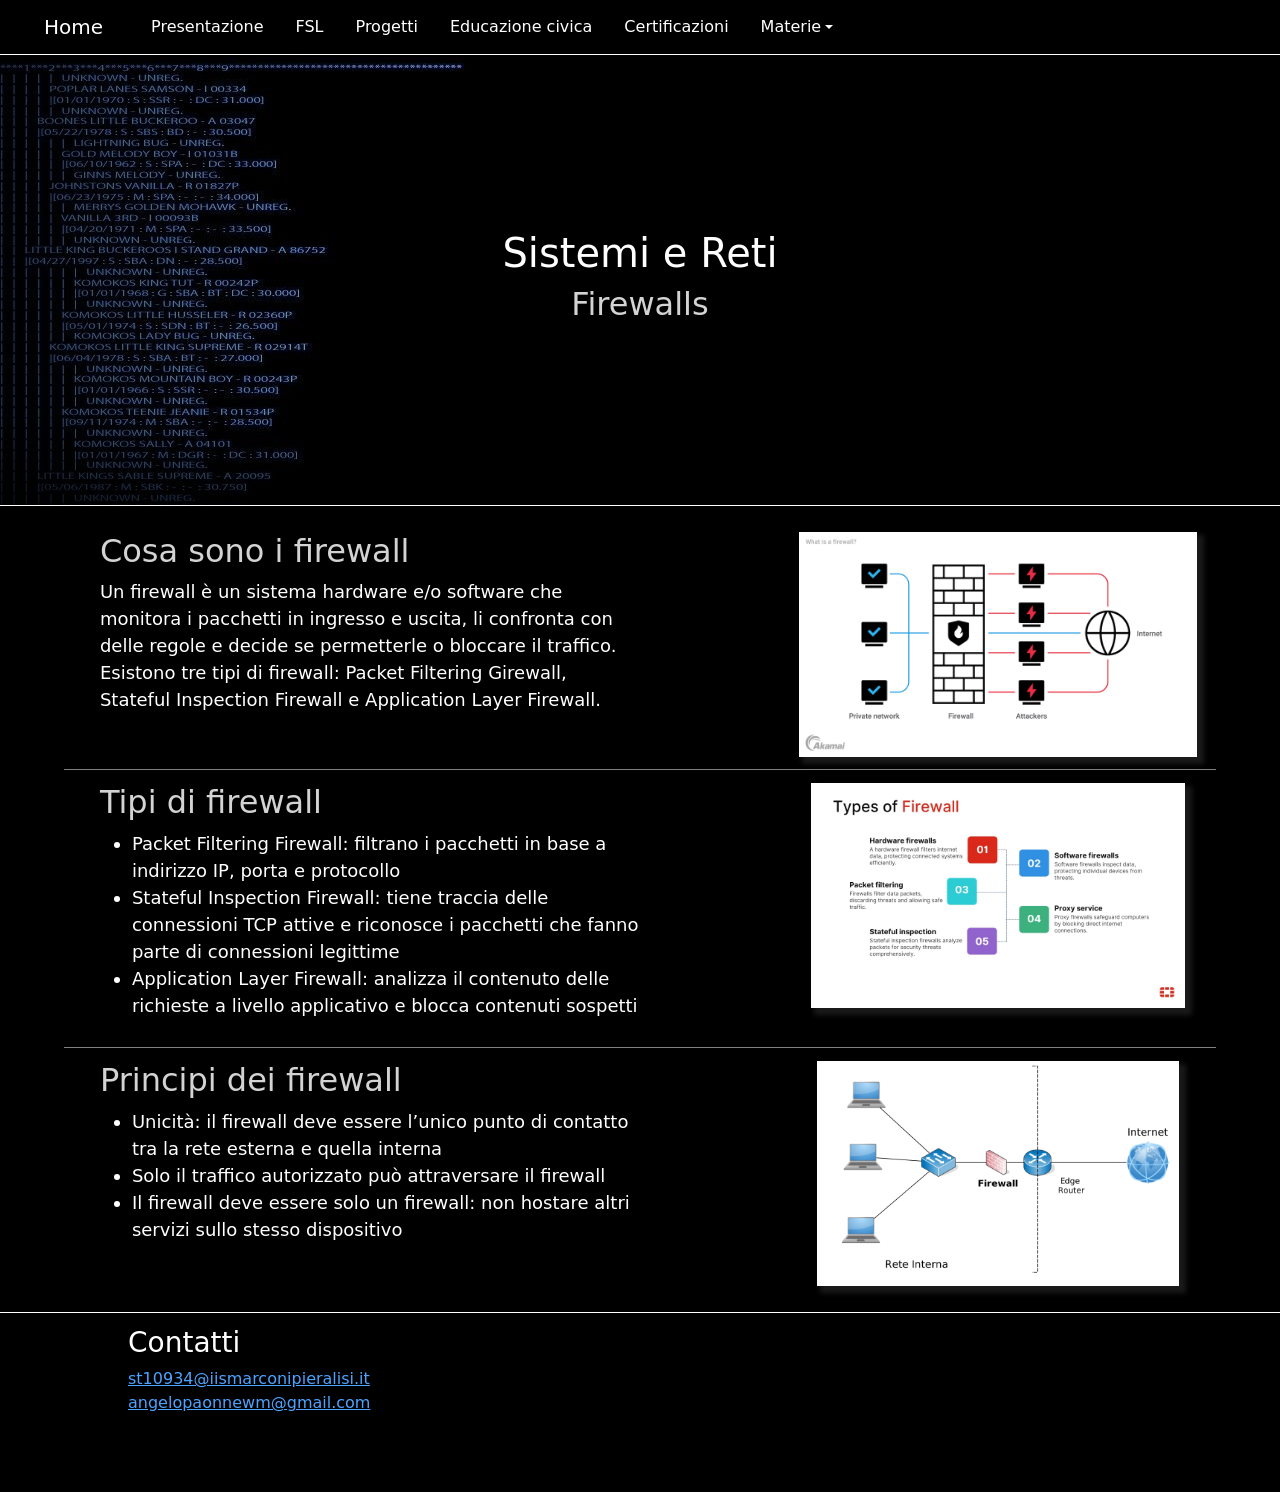
<file: pages/materie/sistemi.html>
<!doctype html>
<html lang="en">
  <head>
    <meta charset="utf-8">
    <meta name="viewport" content="width=device-width, initial-scale=1">
    <title>Sistemi e Reti</title>
    <link href="https://cdn.jsdelivr.net/npm/bootstrap@5.3.8/dist/css/bootstrap.min.css" rel="stylesheet" integrity="sha384-sRIl4kxILFvY47J16cr9ZwB07vP4J8+LH7qKQnuqkuIAvNWLzeN8tE5YBujZqJLB" crossorigin="anonymous">
    <link href="../../style/colors.css" rel="stylesheet">
    <link href="../../style/style.css" rel="stylesheet">
</head>
  <body class="container-fluid p-0">
    <div class="sticky-top container-nav"> <!--Navbar-->
        <nav class="navbar navbar-expand-lg m-0 p-0">
            <div class="container-fluid mx-3 buttons">
                <a class="navbar-brand cliccable-nav px-3 active" href="../../index.html">Home</a>
                <button class="navbar-toggler" type="button" data-bs-toggle="collapse" data-bs-target="#navbarSupportedContent" aria-controls="navbarSupportedContent" aria-expanded="false" aria-label="Toggle navigation">
                <span class="navbar-toggler-icon"></span>
                </button>
                <div class="collapse navbar-collapse" id="navbarSupportedContent">
                <ul class="navbar-nav me-auto mb-2 mb-lg-0">
                    <li class="nav-item">
                    <a class="nav-link cliccable-nav px-3" aria-current="page" href="../presentazione.html">Presentazione</a>
                    </li>
                    <li class="nav-item">
                    <a class="nav-link cliccable-nav px-3" aria-current="page" href="../pcto.html">FSL</a>
                    </li>
                    <li class="nav-item">
                    <a class="nav-link cliccable-nav px-3" aria-current="page" href="../progetti.html">Progetti</a>
                    </li>
                    <li class="nav-item">
                    <a class="nav-link cliccable-nav px-3" aria-current="page" href="../educazioneCivica.html">Educazione civica</a>
                    </li>
                    <li class="nav-item">
                    <a class="nav-link cliccable-nav px-3" aria-current="page" href="../certificazioni.html">Certificazioni</a>
                    </li>
                    <li class="nav-item dropdown">
                    <a class="nav-link dropdown-toggle cliccable-nav px-3" href="#" role="button" data-bs-toggle="dropdown" aria-expanded="false">
                        Materie
                    </a>
                    <ul class="dropdown-menu">
                        <li><p class="dropdown-item mb-1 menu-non-cliccabile">Materie letterarie</p></li>
                        <li><a class="dropdown-item cliccable" href="inglese.html">Inglese</a></li>
                        <li><a class="dropdown-item cliccable" href="italiano.html">Italiano/Storia</a></li>
                        <li><hr class="dropdown-divider"></li>
                        <li><p class="dropdown-item mb-1 menu-non-cliccabile">Materie d'indirizzo</p></li>
                        <li><a class="dropdown-item cliccable" href="informatica.html">Informatica</a></li>
                        <li><a class="dropdown-item cliccable current-page" href="sistemi.html">Sistemi</a></li>
                        <li><a class="dropdown-item cliccable" href="tpsit.html">TPSIT</a></li>
                        <li><a class="dropdown-item cliccable" href="gpoi.html">GPOI</a></li>
                        <li><a class="dropdown-item cliccable" href="ia.html">Intelligenza artificiale</a></li>
                    </ul>
                    </li>
                </ul>
                </div>
            </div>
        </nav>
    </div>

    <div class="sfondo-header" style="height: 50vh;"> <!--Header-->
        <div class="d-flex justify-content-center align-items-center h-100 gradient-header">
            <div class="header">
                <h1>
                    Sistemi e Reti
                </h1>
                <h2>
                    Firewalls
                </h2>
            </div>
        </div>
    </div>

    <div class="d-flex justify-content-center content flex-column"> <!--Content-->

        <div class="d-flex flex-column flex-md-row container-fluid">
            <div class="col col-text align-items-center">
                <h2>Cosa sono i firewall</h2>
                <p class="content-text">Un firewall è un sistema hardware e/o software che monitora i pacchetti in ingresso e uscita, li confronta con delle regole e decide se permetterle o bloccare il traffico.<br>
                Esistono tre tipi di firewall: Packet Filtering Girewall, Stateful Inspection Firewall e Application Layer Firewall.</p>
            </div>
            <div class="col image-container">
                <img class="img-fluid image" src="../../images/firewall.avif">
            </div>
        </div>

        <div class="separator"></div>

        <div class="d-flex flex-column flex-md-row container-fluid">
            <div class="col col-text align-items-center">
                <h2>Tipi di firewall</h2>
                
                <ul class="content-text">
                    <li>Packet Filtering Firewall: filtrano i pacchetti in base a indirizzo IP, porta e protocollo</li>
                    <li>Stateful Inspection Firewall: tiene traccia delle connessioni TCP attive e riconosce i pacchetti che fanno parte di connessioni legittime</li>
                    <li>Application Layer Firewall: analizza il contenuto delle richieste a livello applicativo e blocca contenuti sospetti</li>
                </ul>
            </div>
            <div class="col image-container">
                <img class="img-fluid image" src="../../images/types-of-firewall.webp">
            </div>
        </div>

        <div class="separator"></div>

        <div class="d-flex flex-column flex-md-row container-fluid">
            <div class="col col-text align-items-center">
                <h2>Principi dei firewall</h2>
                
                <ul class="content-text">
                  <li>Unicità: il firewall deve essere l’unico  punto di contatto  tra la rete esterna e quella interna</li>
                  <li>Solo il traffico autorizzato può attraversare il firewall</li>
                  <li>Il firewall deve essere solo un firewall: non hostare altri servizi sullo stesso dispositivo</li>
                </ul>
            </div>
            <div class="col image-container">
                <img class="img-fluid image" src="../../images/principi.png">
            </div>
        </div>
      



    </div>



    <footer>
        <div class="row">
            <div class="col">
                <h3>Contatti</h3>
                <a class="link" href="mailto:st10934@iismarconipieralisi.it">st10934@iismarconipieralisi.it</a><br>
                <a class="link" href="mailto:angelopaonnewm@gmail.com">angelopaonnewm@gmail.com</a>
            </div>
            <div class="col"></div>
        </div>
    </footer>


    <script src="https://cdn.jsdelivr.net/npm/bootstrap@5.3.8/dist/js/bootstrap.bundle.min.js" integrity="sha384-FKyoEForCGlyvwx9Hj09JcYn3nv7wiPVlz7YYwJrWVcXK/BmnVDxM+D2scQbITxI" crossorigin="anonymous"></script>
  </body>
</html>
</file>
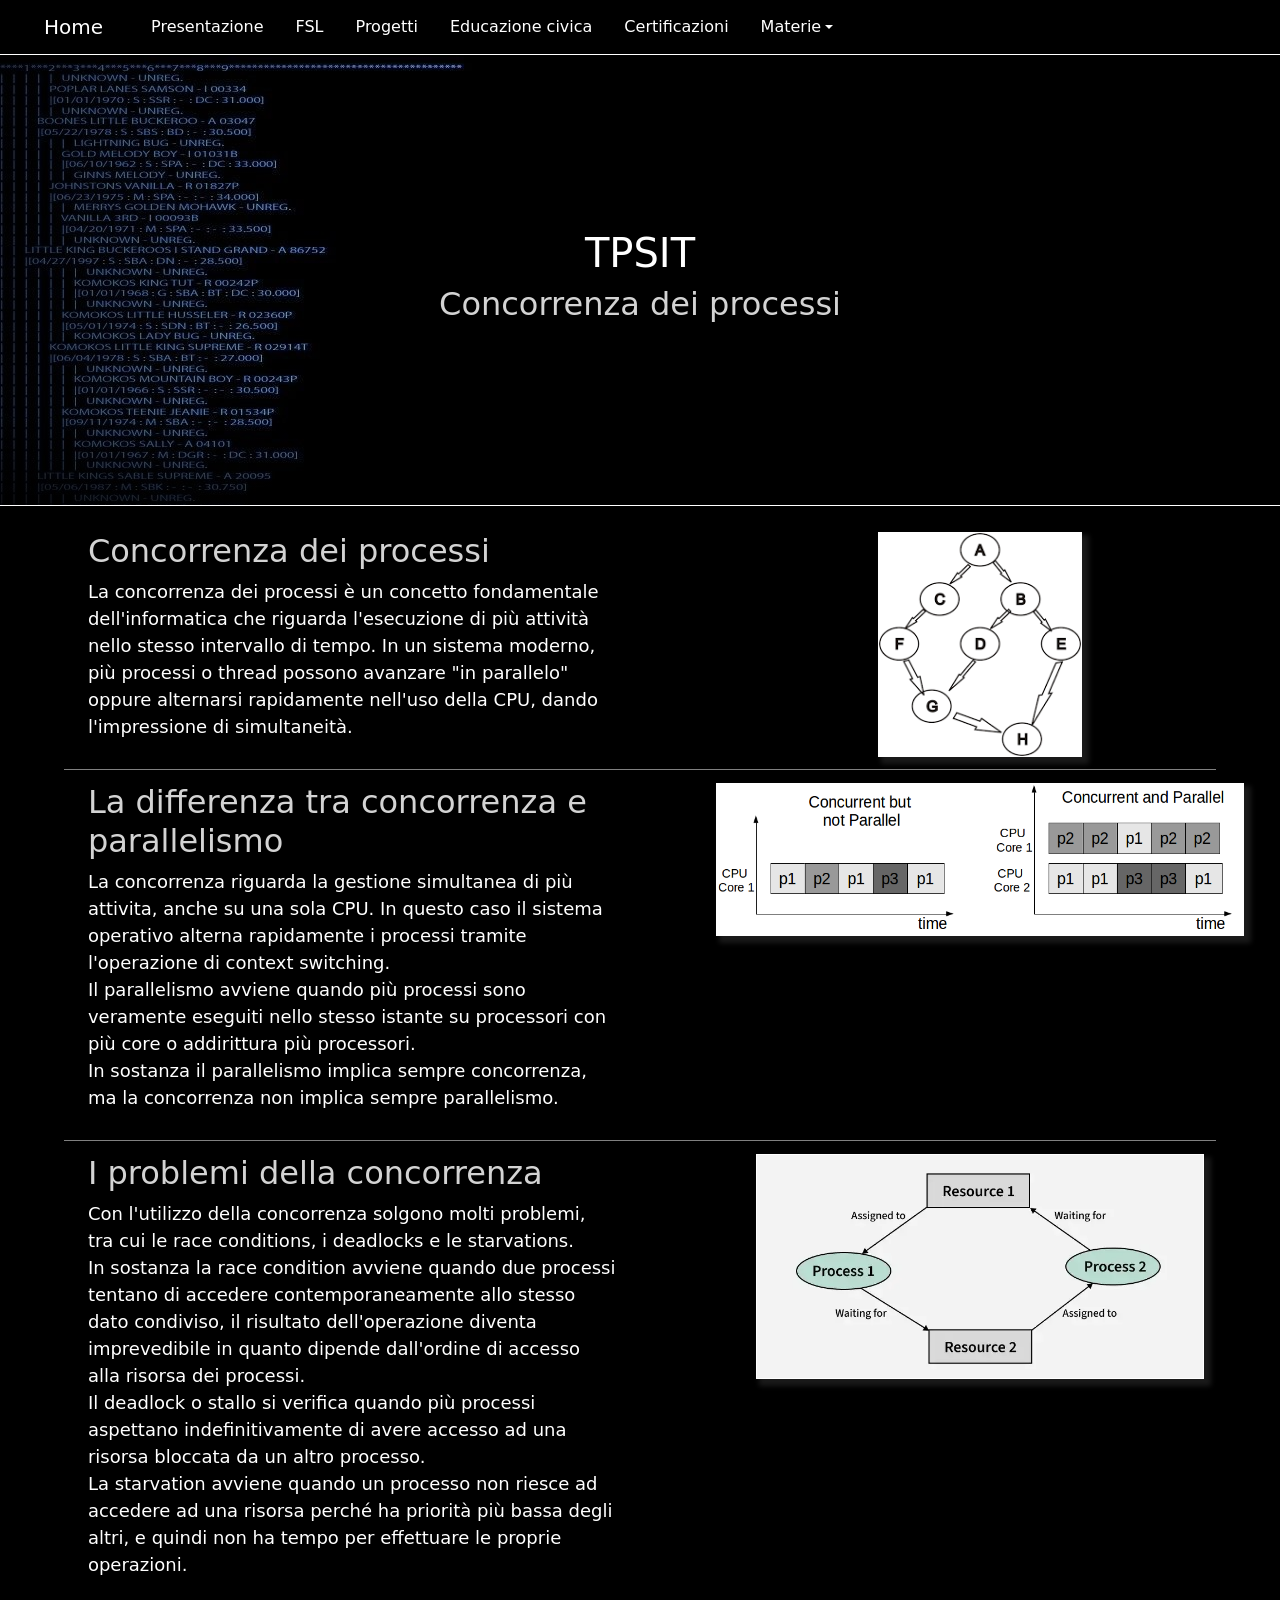
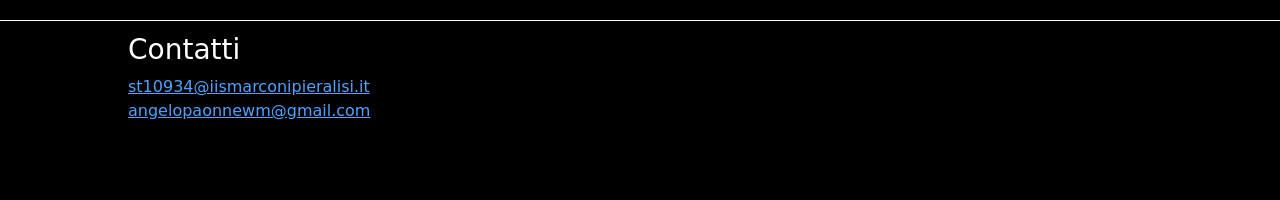
<file: pages/materie/tpsit.html>
<!doctype html>
<html lang="en">
  <head>
    <meta charset="utf-8">
    <meta name="viewport" content="width=device-width, initial-scale=1">
    <title>TPSIT</title>
    <link href="https://cdn.jsdelivr.net/npm/bootstrap@5.3.8/dist/css/bootstrap.min.css" rel="stylesheet" integrity="sha384-sRIl4kxILFvY47J16cr9ZwB07vP4J8+LH7qKQnuqkuIAvNWLzeN8tE5YBujZqJLB" crossorigin="anonymous">
    <link href="../../style/colors.css" rel="stylesheet">
    <link href="../../style/style.css" rel="stylesheet">
</head>
  <body class="container-fluid p-0">
    <div class="sticky-top container-nav"> <!--Navbar-->
        <nav class="navbar navbar-expand-lg m-0 p-0">
            <div class="container-fluid mx-3 buttons">
                <a class="navbar-brand cliccable-nav px-3 active" href="../../index.html">Home</a>
                <button class="navbar-toggler" type="button" data-bs-toggle="collapse" data-bs-target="#navbarSupportedContent" aria-controls="navbarSupportedContent" aria-expanded="false" aria-label="Toggle navigation">
                <span class="navbar-toggler-icon"></span>
                </button>
                <div class="collapse navbar-collapse" id="navbarSupportedContent">
                <ul class="navbar-nav me-auto mb-2 mb-lg-0">
                    <li class="nav-item">
                    <a class="nav-link cliccable-nav px-3" aria-current="page" href="../presentazione.html">Presentazione</a>
                    </li>
                    <li class="nav-item">
                    <a class="nav-link cliccable-nav px-3" aria-current="page" href="../pcto.html">FSL</a>
                    </li>
                    <li class="nav-item">
                    <a class="nav-link cliccable-nav px-3" aria-current="page" href="../progetti.html">Progetti</a>
                    </li>
                    <li class="nav-item">
                    <a class="nav-link cliccable-nav px-3" aria-current="page" href="../educazioneCivica.html">Educazione civica</a>
                    </li>
                    <li class="nav-item">
                    <a class="nav-link cliccable-nav px-3" aria-current="page" href="../certificazioni.html">Certificazioni</a>
                    </li>
                    <li class="nav-item dropdown">
                    <a class="nav-link dropdown-toggle cliccable-nav px-3" href="#" role="button" data-bs-toggle="dropdown" aria-expanded="false">
                        Materie
                    </a>
                    <ul class="dropdown-menu">
                        <li><p class="dropdown-item mb-1 menu-non-cliccabile">Materie letterarie</p></li>
                        <li><a class="dropdown-item cliccable" href="inglese.html">Inglese</a></li>
                        <li><a class="dropdown-item cliccable" href="italiano.html">Italiano/Storia</a></li>
                        <li><hr class="dropdown-divider"></li>
                        <li><p class="dropdown-item mb-1 menu-non-cliccabile">Materie d'indirizzo</p></li>
                        <li><a class="dropdown-item cliccable" href="informatica.html">Informatica</a></li>
                        <li><a class="dropdown-item cliccable" href="sistemi.html">Sistemi</a></li>
                        <li><a class="dropdown-item cliccable current-page" href="tpsit.html">TPSIT</a></li>
                        <li><a class="dropdown-item cliccable" href="gpoi.html">GPOI</a></li>
                        <li><a class="dropdown-item cliccable" href="ia.html">Intelligenza artificiale</a></li>
                    </ul>
                    </li>
                </ul>
                </div>
            </div>
        </nav>
    </div>

    <div class="sfondo-header" style="height: 50vh;"> <!--Header-->
        <div class="d-flex justify-content-center align-items-center h-100 gradient-header">
            <div class="header">
                <h1>
                    TPSIT
                </h1>
                <h2>
                    Concorrenza dei processi
                </h2>
            </div>
        </div>
    </div>

   <div class="d-flex justify-content-center content flex-column"> <!--Content-->


     
        <div class="row container-fluid">
            <div class="col col-text align-items-center">
                <h2>Concorrenza dei processi</h2>
                <p class="content-text">La concorrenza dei processi è un concetto fondamentale dell'informatica che riguarda l'esecuzione di più attività nello stesso intervallo di tempo. In un sistema moderno, più processi o thread possono avanzare "in parallelo" oppure alternarsi rapidamente nell'uso della CPU, dando l'impressione di simultaneità.</p>
            </div>
            <div class="col image-container">
                <img class="img-fluid image" src="../../images/concorrenza.png">
            </div>
        </div>

        <div class="separator"></div>

        <div class="row container-fluid">
            <div class="col col-text align-items-center">
                <h2>La differenza tra concorrenza e parallelismo</h2>
                <p class="content-text">
                    La concorrenza riguarda la gestione simultanea di più attivita, anche su una sola CPU. In questo caso il sistema operativo alterna rapidamente i processi tramite l'operazione di context switching.<br>
                    Il parallelismo avviene quando più processi sono veramente eseguiti nello stesso istante su processori con più core o addirittura più processori.<br>
                    In sostanza il parallelismo implica sempre concorrenza, ma la concorrenza non implica sempre parallelismo.
                </p>
            </div>
            <div class="col image-container">
                <img class="img-fluid image" src="../../images/concorrenza-parallelismo.png">
            </div>
        </div>

        <div class="separator"></div>

        <div class="row container-fluid">
            <div class="col col-text align-items-center">
                <h2>I problemi della concorrenza</h2>
                <p class="content-text">
                    Con l'utilizzo della concorrenza solgono molti problemi, tra cui le race conditions, i deadlocks e le starvations.<br>
                    In sostanza la race condition avviene quando due processi tentano di accedere contemporaneamente allo stesso dato condiviso, il risultato dell'operazione diventa imprevedibile in quanto dipende dall'ordine di accesso alla risorsa dei processi.<br>
                    Il deadlock o stallo si verifica quando più processi aspettano indefinitivamente di avere accesso ad una risorsa bloccata da un altro processo.<br>
                    La starvation avviene quando un processo non riesce ad accedere ad una risorsa perché ha priorità più bassa degli altri, e quindi non ha tempo per effettuare le proprie operazioni.
                </p>
            </div>
            <div class="col image-container">
                <img class="img-fluid image" src="../../images/deadlock.webp">
            </div>
        </div>

        
     
    </div>



    <footer>
        <div class="row">
            <div class="col">
                <h3>Contatti</h3>
                <a class="link" href="mailto:st10934@iismarconipieralisi.it">st10934@iismarconipieralisi.it</a><br>
                <a class="link" href="mailto:angelopaonnewm@gmail.com">angelopaonnewm@gmail.com</a>
            </div>
            <div class="col"></div>
        </div>
    </footer>


    <script src="https://cdn.jsdelivr.net/npm/bootstrap@5.3.8/dist/js/bootstrap.bundle.min.js" integrity="sha384-FKyoEForCGlyvwx9Hj09JcYn3nv7wiPVlz7YYwJrWVcXK/BmnVDxM+D2scQbITxI" crossorigin="anonymous"></script>
  </body>
</html>
</file>
<file: style/colors.css>
:root {
  --primary-bg-color: black;
  --primary-bg-gradient: rgba(0, 0, 0, 0.7);
  --secondary-bg-color: #cacaca;
  --primary-text-color: white;
  --secondary-text-color: lightgray;
  --link-color: #4da3ff;
  --link-hover-color: #7bbcff;
  --link-visited-color: #a78bfa;
}
</file>
<file: style/style.css>
body{
    background-color: var(--primary-bg-color);
}

.cliccable-nav {
    color:var(--primary-text-color); 
    height: 6vh;
    display: flex;
    justify-content: center;
    align-items: center;
}

.nav-button {
    height: 6vh;
    display: flex;
    justify-content: center;
    align-items: center;
}

.cliccable:hover, .cliccable-nav:hover{
    background-color: lightgray;
    transition: 0.3s;
    color:black;
}

.header{
    backdrop-filter: blur(10px);
    padding:1%;
    text-align: center;
    border-radius: 20px;

}

.sfondo-header{
    background-color: var(--primary-bg-color);
    background-image: url("../images/sfondo-header.jpg");
    background-repeat: no-repeat;
    /*filter: grayscale(1) contrast(1) brightness(1);*/
    background-size:auto;
    
}
.gradient-header{
    /*background: linear-gradient(180deg, rgba(0, 0, 0, 0) 80%, var(--primary-bg-color) 100%);*/
    background:
    linear-gradient(180deg, rgba(0, 0, 0, 0) 80%, var(--primary-bg-gradient) 100%),
    linear-gradient(270deg, rgba(0, 0, 0, 0) 60%, var(--primary-bg-gradient) 100%);
}

h1{
    color:var(--primary-text-color);
    
}

h2{
    color:var(--secondary-text-color);
}

h3{
    color:var(--primary-text-color);
}
.container-nav{
    background: var(--primary-bg-color);
    border-bottom: solid 1px var(--primary-text-color);
}

.nav-text{
    color: var(--primary-text-color);
}

.current-page{
    text-decoration: underline;
}

footer{
    border-top:solid 1px var(--primary-text-color);
    height:20vh;
    margin-top:2%;
}

.grow-on-hover {
  transition: transform 0.3s ease;
}

.grow-on-hover:hover {
  transform: scale(1.1);
}

.content{
    border-top: solid 1px var(--primary-text-color);
    padding-top: 2%;
}

.reveal {
  opacity: 0;
  transform: translateY(40px);
  transition: opacity 0.6s ease, transform 0.6s ease;
}

.reveal.active {
  opacity: 1;
  transform: translateY(0);
}

.header-height{
    height: 94vh;
}

.primary-text{
    color:var(--primary-text-color)
}
.secondary-text{
    color:var(--secondary-text-color)
}

.secondary-bg{
    background-color: var(--secondary-bg-color);
}

footer{
    padding-top: 1%;
    padding-right: 10%;
    padding-left: 10%;

}

.link {
  color: var(--link-color);
  text-decoration: underline;
}

.link:hover {
  color: var(--link-hover-color);
}

.link:visited {
  color: var(--link-visited-color);
}

.col-text{
    padding-right: 7%;
    padding-left: 7%;
}

.content-text{
    color: var(--primary-text-color);
    font-size: 18px;
}

.separator{
    margin-top: 1%;
    margin-bottom: 1%;
    margin-left: 5%;
    margin-right: 5%;
    border-top: solid 1px gray;
}

.image{
    max-height: 25vh;

    border: solid var(--primary-text-color)1px;
    box-shadow: 5px 5px 5px 2px rgba(255,255,255,0.1);;
}

.image-container{
    text-align: center;
}

.menu-non-cliccabile{
    color: var(--secondary-bg-color);
}
.menu-non-cliccabile:active{
    background-color: rgba(255, 255, 255, 0);
    color:var(--secondary-bg-color);
}
.menu-non-cliccabile:hover{
    color:var(--secondary-bg-color);
}
.show{
    color: white !important;
}
</file>
